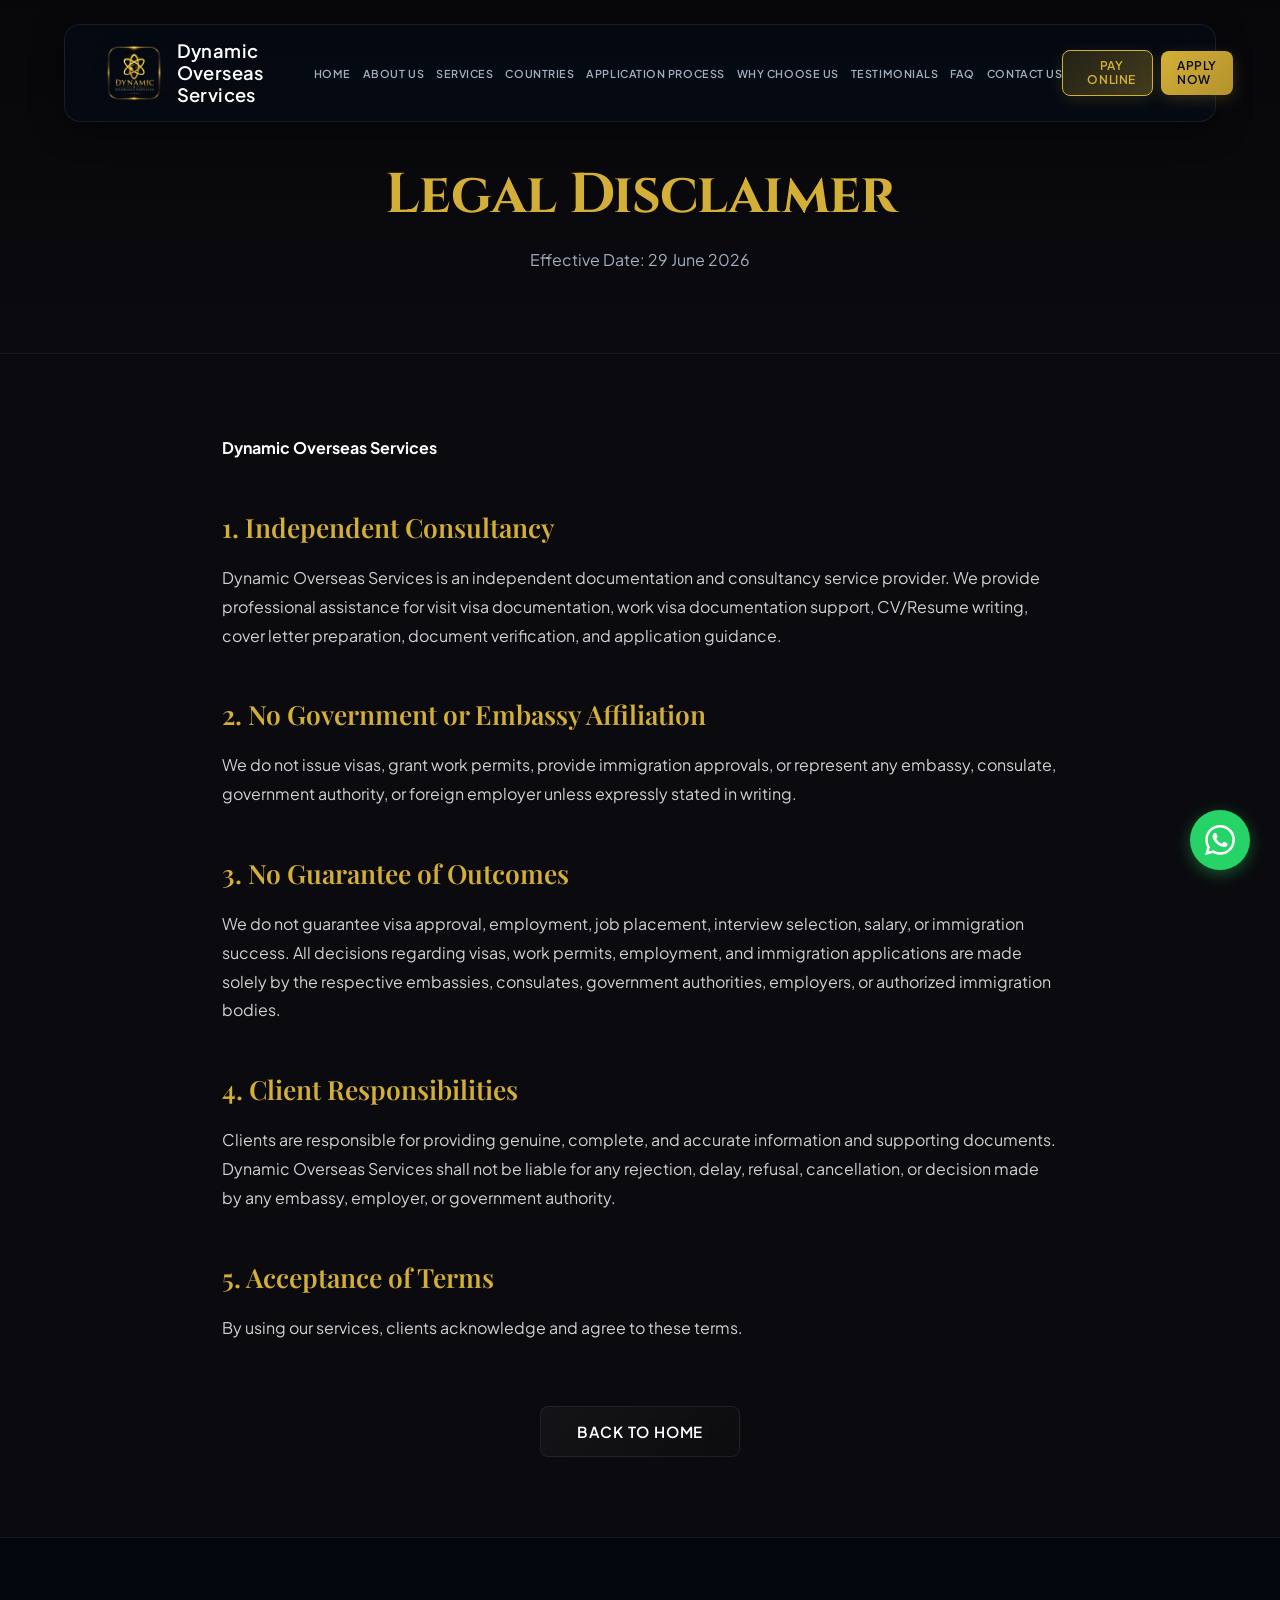
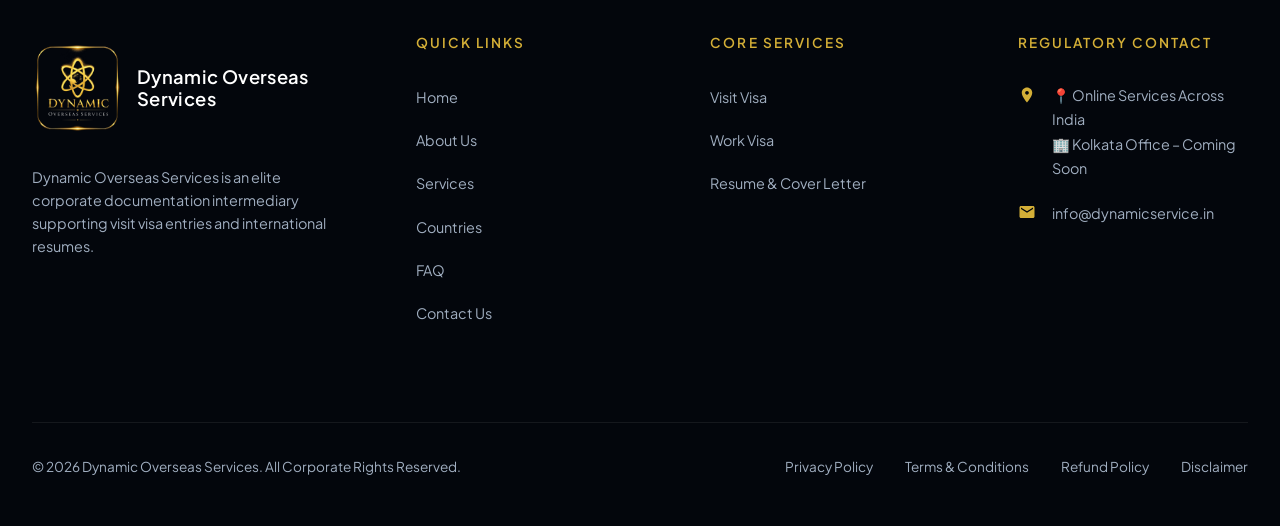
<file: disclaimer.html>
<!DOCTYPE html>
<html lang="en">
<head>
  <meta charset="UTF-8">
  <meta name="viewport" content="width=device-width, initial-scale=1.0">
  <title>Legal Disclaimer | Dynamic Overseas Services</title>
  <meta name="description" content="Legal disclaimer and terms of service for Dynamic Overseas Services.">
  <link rel="icon" type="image/png" href="assets/premium_logo_transparent.png">
  <link rel="stylesheet" href="styles.css?v=4.0">
  <!-- Razorpay Checkout SDK -->
  <script src="https://checkout.razorpay.com/v1/checkout.js"></script>
</head>
<body class="disclaimer-page-body">

  <!-- Header & Navigation Bar -->
  <header id="mainHeader" class="scrolled">
    <div class="container nav-container">
      <a href="index.html" class="logo" id="headerLogo">
        <div class="logo-icon" style="border: none; background: none; box-shadow: none;">
          <img src="assets/premium_logo_transparent.png" alt="Dynamic Overseas Services Logo">
        </div>
        <div class="logo-text">
          <span class="logo-main">Dynamic Overseas Services</span>
        </div>
      </a>
      
      <nav>
        <ul class="nav-menu">
          <li><a href="index.html" class="nav-link">Home</a></li>
          <li><a href="index.html#about-us" class="nav-link">About Us</a></li>
          <li><a href="index.html#services" class="nav-link">Services</a></li>
          <li><a href="index.html#countries" class="nav-link">Countries</a></li>
          <li><a href="index.html#process" class="nav-link">Application Process</a></li>
          <li><a href="index.html#why-choose-us" class="nav-link">Why Choose Us</a></li>
          <li><a href="index.html#testimonials" class="nav-link">Testimonials</a></li>
          <li><a href="index.html#faq" class="nav-link">FAQ</a></li>
          <li><a href="index.html#contact" class="nav-link">Contact Us</a></li>
        </ul>
      </nav>
      
      <div class="nav-actions">
        <button type="button" class="btn btn-gold-pay pay-online-trigger" id="navPayBtn">
          <svg viewBox="0 0 24 24" width="16" height="16" fill="currentColor"><path d="M18 8h-1V6c0-2.76-2.24-5-5-5S7 3.24 7 6v2H6c-1.1 0-2 .9-2 2v10c0 1.1.9 2 2 2h12c1.1 0 2-.9 2-2V10c0-1.1-.9-2-2-2zm-6 9c-1.1 0-2-.9-2-2s.9-2 2-2 2 .9 2 2-.9 2-2 2zm3.1-9H8.9V6c0-1.71 1.39-3.1 3.1-3.1 1.71 0 3.1 1.39 3.1 3.1v2z"/></svg>
          Pay Online
        </button>
        <a href="index.html#contact" class="btn btn-primary apply-now-btn">Apply Now</a>
      </div>
      
      <button class="hamburger" id="hamburgerMenuBtn" aria-label="Toggle Navigation Menu">
        <span class="hamburger-line"></span>
        <span class="hamburger-line"></span>
        <span class="hamburger-line"></span>
      </button>
    </div>
  </header>

  <!-- Mobile Navigation Overlay -->
  <div class="mobile-nav-overlay" id="mobileNavOverlay">
    <ul class="mobile-menu">
      <li><a href="index.html" class="mobile-link">Home</a></li>
      <li><a href="index.html#about-us" class="mobile-link">About Us</a></li>
      <li><a href="index.html#services" class="mobile-link">Services</a></li>
      <li><a href="index.html#countries" class="mobile-link">Countries</a></li>
      <li><a href="index.html#process" class="mobile-link">Application Process</a></li>
      <li><a href="index.html#why-choose-us" class="mobile-link">Why Choose Us</a></li>
      <li><a href="index.html#testimonials" class="mobile-link">Testimonials</a></li>
      <li><a href="index.html#faq" class="mobile-link">FAQ</a></li>
      <li><a href="index.html#contact" class="mobile-link">Contact Us</a></li>
    </ul>
    <div class="mobile-actions">
      <a href="index.html#contact" class="btn btn-primary apply-now-btn">Apply Now</a>
      <a href="index.html#contact" class="btn btn-whatsapp whatsapp-trigger">WhatsApp Us</a>
    </div>
  </div>

  <!-- Legal Hero -->
  <section class="legal-hero" style="background: linear-gradient(180deg, #07070a 0%, #0b0b0f 100%);">
    <div class="container">
      <h1 style="color: var(--gold-primary);">Legal Disclaimer</h1>
      <p>Effective Date: 29 June 2026</p>
    </div>
  </section>

  <!-- Disclaimer Content -->
  <section class="disclaimer-content">
    <p><strong>Dynamic Overseas Services</strong></p>
    
    <h2>1. Independent Consultancy</h2>
    <p>
      Dynamic Overseas Services is an independent documentation and consultancy service provider. We provide professional assistance for visit visa documentation, work visa documentation support, CV/Resume writing, cover letter preparation, document verification, and application guidance.
    </p>

    <h2>2. No Government or Embassy Affiliation</h2>
    <p>
      We do not issue visas, grant work permits, provide immigration approvals, or represent any embassy, consulate, government authority, or foreign employer unless expressly stated in writing.
    </p>

    <h2>3. No Guarantee of Outcomes</h2>
    <p>
      We do not guarantee visa approval, employment, job placement, interview selection, salary, or immigration success. All decisions regarding visas, work permits, employment, and immigration applications are made solely by the respective embassies, consulates, government authorities, employers, or authorized immigration bodies.
    </p>

    <h2>4. Client Responsibilities</h2>
    <p>
      Clients are responsible for providing genuine, complete, and accurate information and supporting documents. Dynamic Overseas Services shall not be liable for any rejection, delay, refusal, cancellation, or decision made by any embassy, employer, or government authority.
    </p>

    <h2>5. Acceptance of Terms</h2>
    <p>
      By using our services, clients acknowledge and agree to these terms.
    </p>

    <!-- Back to Home Button -->
    <div class="disclaimer-back-btn">
      <a href="index.html" class="btn btn-secondary">Back to Home</a>
    </div>
  </section>

  <!-- Footer -->
  <footer>
    <div class="container">
      <div class="footer-four-columns">
        <div class="footer-brand-column">
          <a href="#" class="logo">
            <div class="logo-icon" style="border: none; background: none; box-shadow: none;">
              <img src="assets/premium_logo_transparent.png" alt="Dynamic Overseas Services Logo">
            </div>
            <div class="logo-text">
              <span class="logo-main">Dynamic Overseas Services</span>
            </div>
          </a>
          <p>Dynamic Overseas Services is an elite corporate documentation intermediary supporting visit visa entries and international resumes.</p>
        </div>
        
        <div class="footer-link-column">
          <h3>Quick Links</h3>
          <ul class="footer-links-list">
            <li><a href="index.html">Home</a></li>
            <li><a href="index.html#about-us">About Us</a></li>
            <li><a href="index.html#services">Services</a></li>
            <li><a href="index.html#countries">Countries</a></li>
            <li><a href="index.html#faq">FAQ</a></li>
            <li><a href="index.html#contact">Contact Us</a></li>
          </ul>
        </div>
        
        <div class="footer-link-column">
          <h3>Core Services</h3>
          <ul class="footer-links-list">
            <li><a href="index.html#services">Visit Visa</a></li>
            <li><a href="index.html#services">Work Visa</a></li>
            <li><a href="index.html#services">Resume & Cover Letter</a></li>
          </ul>
        </div>
        
        <div class="footer-link-column">
          <h3>Regulatory Contact</h3>
          <ul class="footer-contact-details">
            <li style="align-items: flex-start;">
              <svg viewBox="0 0 24 24" style="margin-top: 3px;"><path d="M12 2C8.13 2 5 5.13 5 9c0 5.25 7 13 7 13s7-7.75 7-13c0-3.87-3.13-7-7-7zm0 9.5c-1.38 0-2.5-1.12-2.5-2.5s1.12-2.5 2.5-2.5 2.5 1.12 2.5 2.5-1.12 2.5-2.5 2.5z"/></svg>
              <span>📍 Online Services Across India<br>🏢 Kolkata Office – Coming Soon</span>
            </li>
            <li>
              <svg viewBox="0 0 24 24"><path d="M20 4H4c-1.1 0-1.99.9-1.99 2L2 18c0 1.1.9 2 2 2h16c1.1 0 2-.9 2-2V6c0-1.1-.9-2-2-2zm0 4l-8 5-8-5V6l8 5 8-5v2z"/></svg>
              <a href="mailto:info@dynamicservice.in">info@dynamicservice.in</a>
            </li>
          </ul>
        </div>
      </div>
      
      <div class="footer-bottom-copyright-row">
        <span class="copyright-text">© 2026 Dynamic Overseas Services. All Corporate Rights Reserved.</span>
        <div class="bottom-legal-links">
          <a href="privacy.html">Privacy Policy</a>
          <a href="terms.html">Terms & Conditions</a>
          <a href="refund.html">Refund Policy</a>
          <a href="disclaimer.html">Disclaimer</a>
        </div>
      </div>
    </div>
  </footer>

  <button class="whatsapp-float-widget whatsapp-trigger" aria-label="Chat on WhatsApp">
    <svg viewBox="0 0 24 24" xmlns="http://www.w3.org/2000/svg">
      <path d="M17.472 14.382c-.297-.149-1.758-.867-2.03-.967-.273-.099-.471-.148-.67.15-.197.297-.767.966-.94 1.164-.173.199-.347.223-.644.075-.297-.15-1.255-.463-2.39-1.475-.883-.788-1.48-1.761-1.653-2.059-.173-.297-.018-.458.13-.606.134-.133.298-.347.446-.52.149-.174.198-.298.298-.497.099-.198.05-.371-.025-.52-.075-.149-.669-1.612-.916-2.207-.242-.579-.487-.5-.669-.51-.173-.008-.371-.01-.57-.01-.198 0-.52.074-.792.372-.272.297-1.04 1.016-1.04 2.479 0 1.462 1.065 2.875 1.213 3.074.149.198 2.096 3.2 5.077 4.487.709.306 1.262.489 1.694.625.712.227 1.36.195 1.871.118.571-.085 1.758-.719 2.006-1.413.248-.694.248-1.289.173-1.413-.074-.124-.272-.198-.57-.347m-5.421 7.403h-.004a9.87 9.87 0 01-5.031-1.378l-.361-.214-3.741.982.998-3.648-.235-.374a9.86 9.86 0 01-1.51-5.26c.001-5.45 4.436-9.884 9.888-9.884 2.64 0 5.122 1.03 6.988 2.898a9.825 9.825 0 012.893 6.994c-.003 5.45-4.437 9.884-9.885 9.884m8.413-18.297A11.815 11.815 0 0012.05 0C5.495 0 .16 5.335.157 11.892c0 2.096.547 4.142 1.588 5.945L0 24l6.335-1.662c1.746.953 3.71 1.455 5.703 1.457h.004c6.554 0 11.89-5.335 11.893-11.893a11.821 11.821 0 00-3.48-8.413z"/>
    </svg>
  </button>

  <script src="script.js?v=2.7"></script>
</body>
</html>
</file>
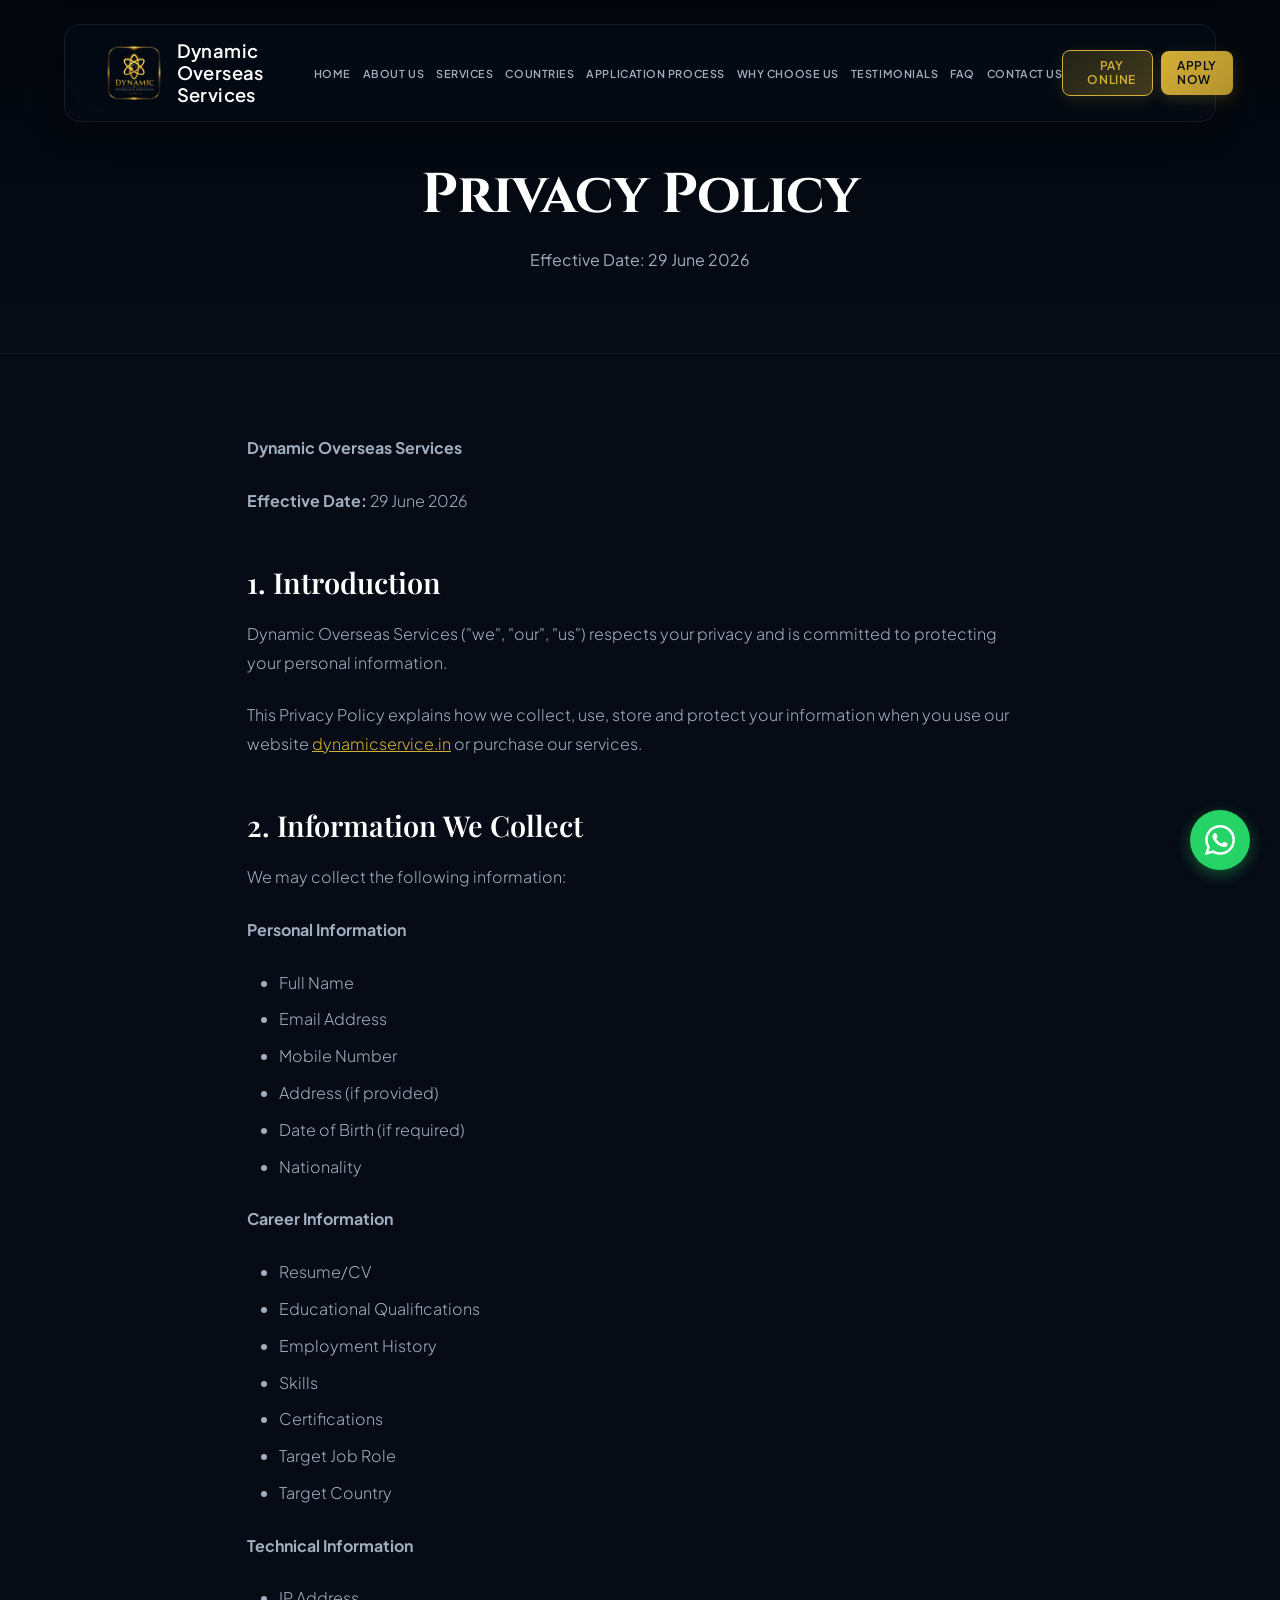
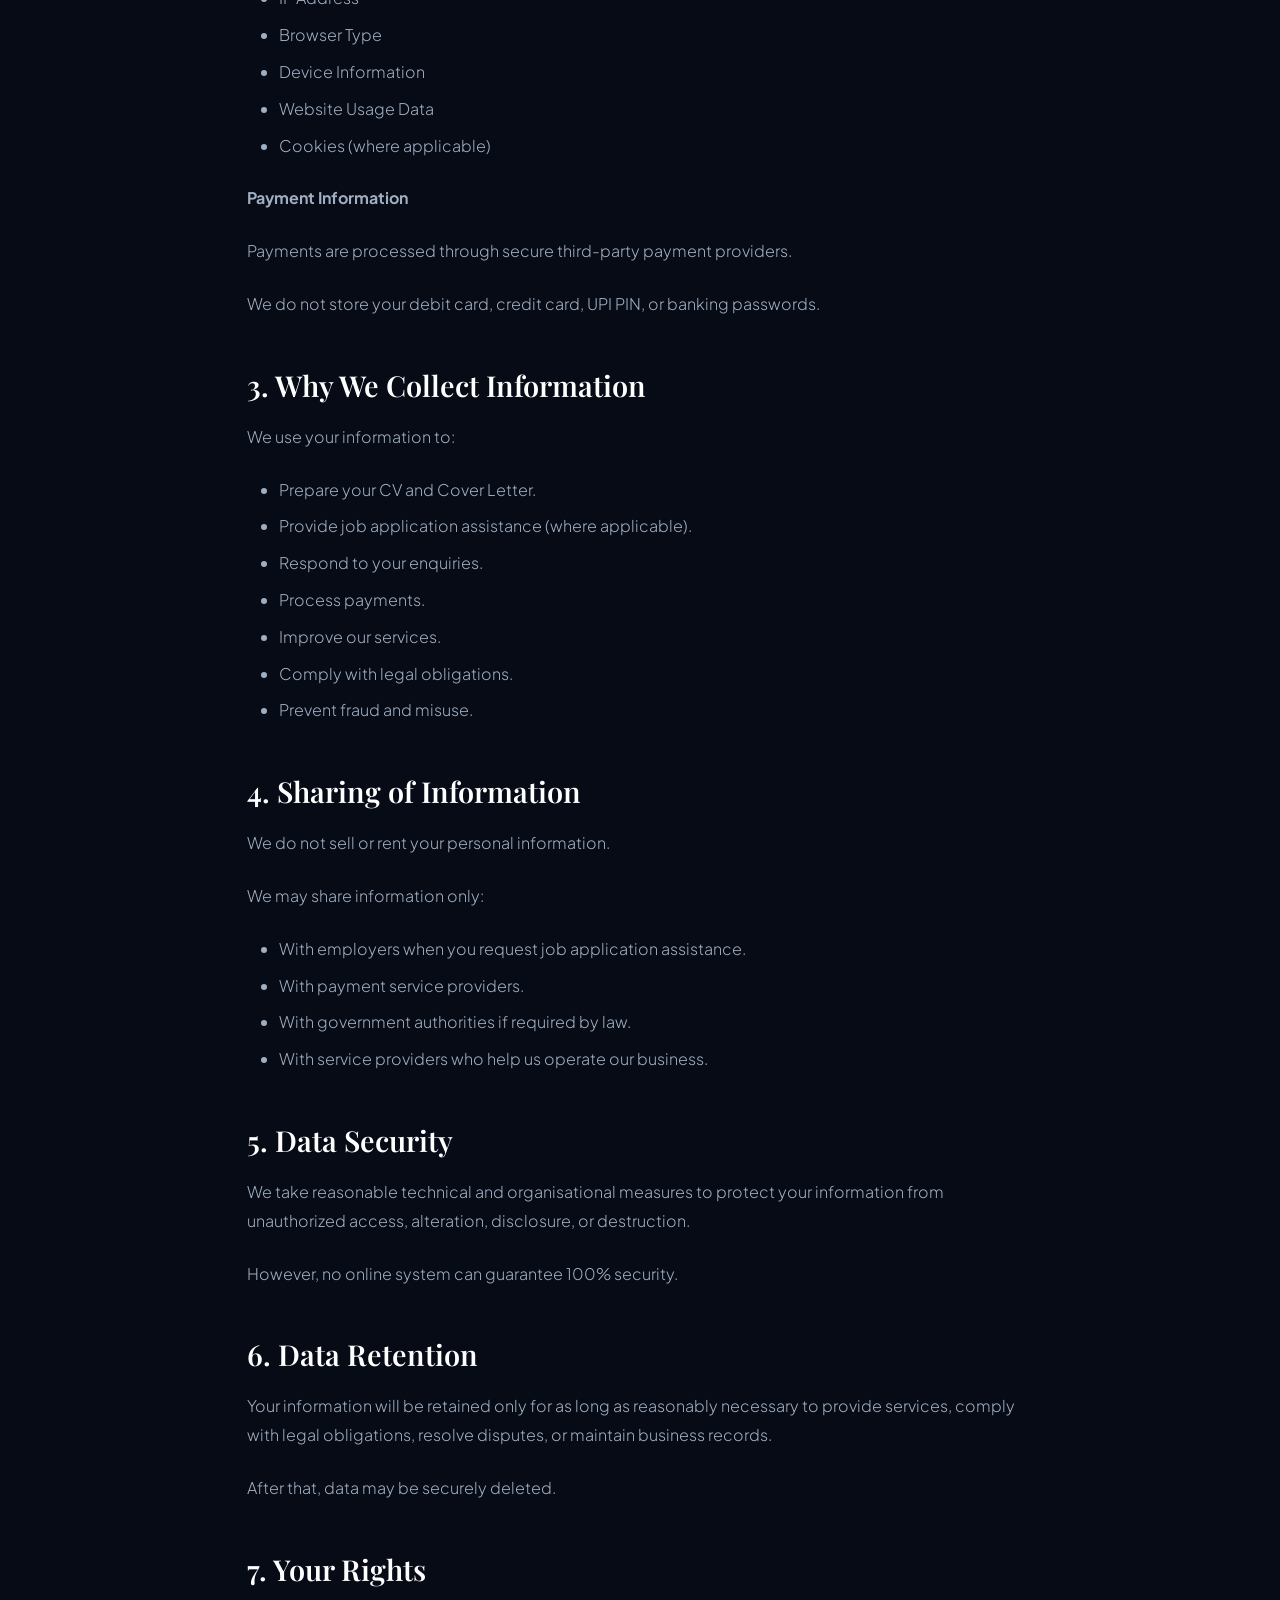
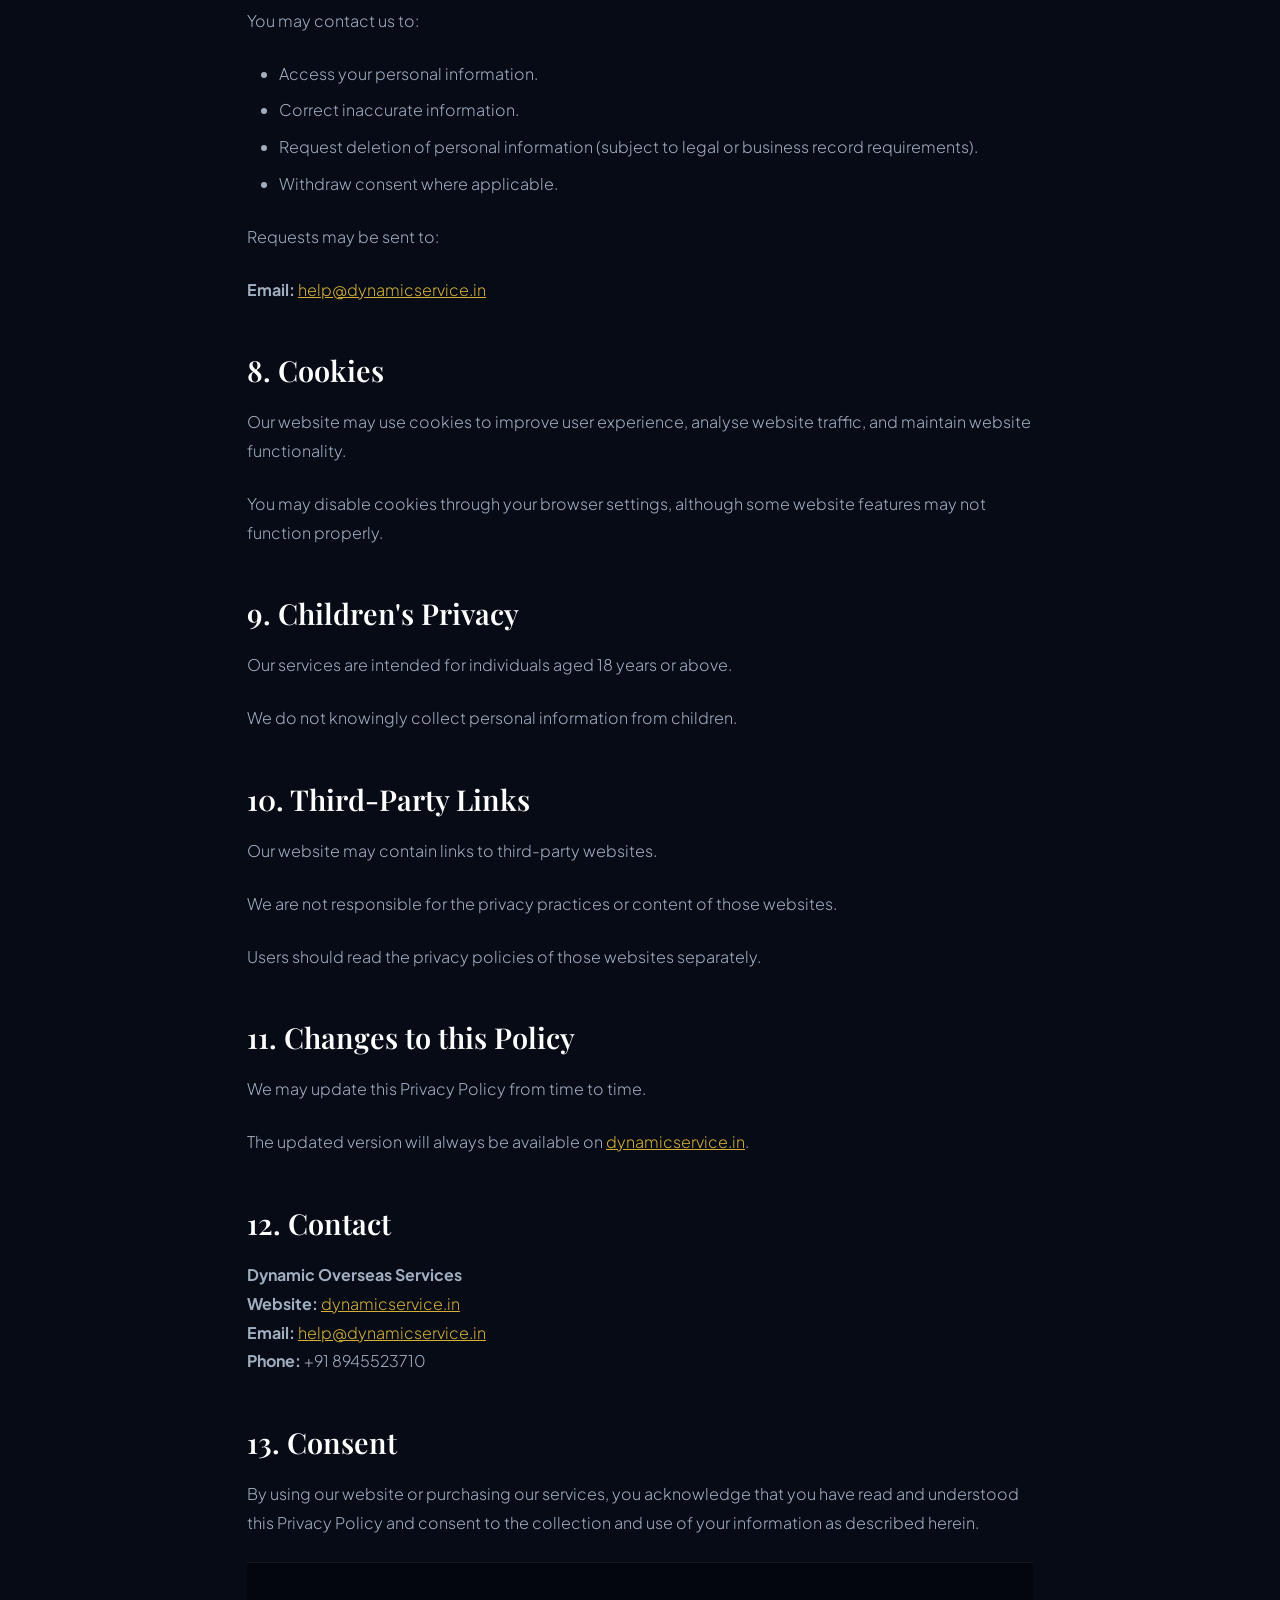
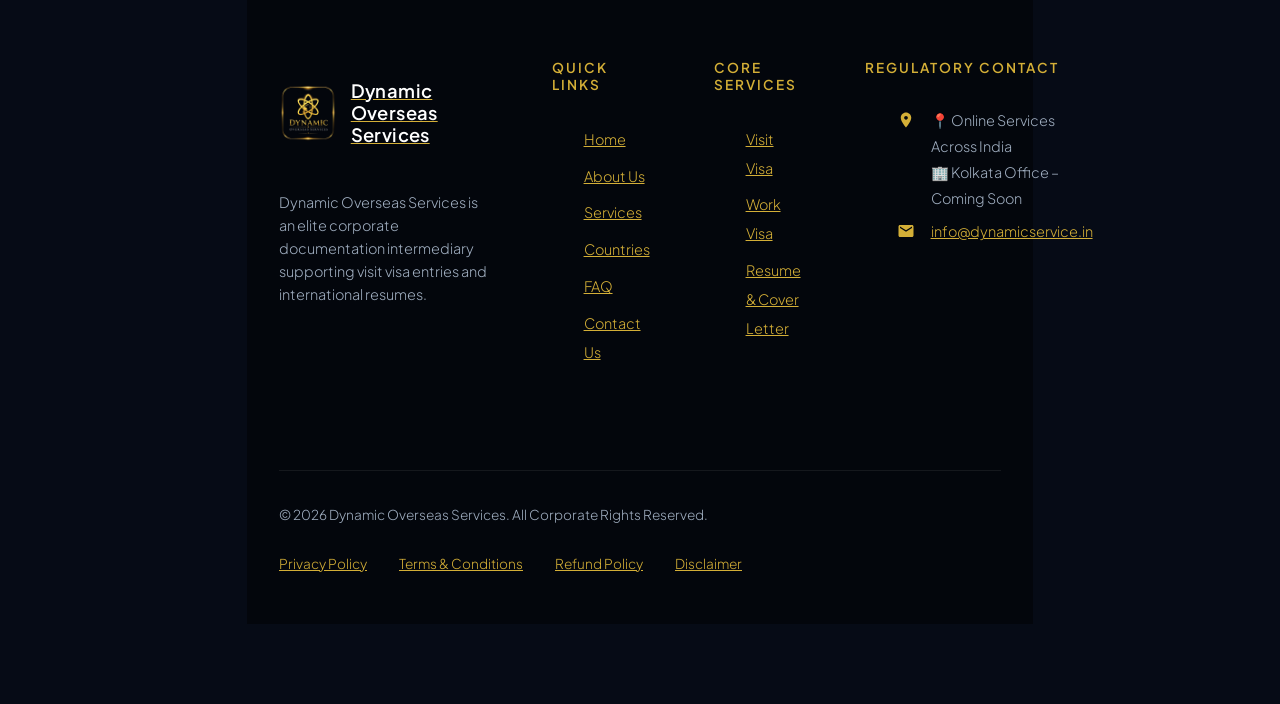
<file: privacy.html>
<!DOCTYPE html>
<html lang="en">
<head>
  <meta charset="UTF-8">
  <meta name="viewport" content="width=device-width, initial-scale=1.0">
  <title>Privacy Policy | Dynamic Overseas Services</title>
  <meta name="description" content="Privacy Policy and data protection terms for Dynamic Overseas Services.">
  <link rel="icon" type="image/png" href="assets/premium_logo_transparent.png">
  <link rel="stylesheet" href="styles.css?v=4.0">
  <!-- Razorpay Checkout SDK -->
  <script src="https://checkout.razorpay.com/v1/checkout.js"></script>
</head>
<body>

  <!-- Header & Navigation Bar -->
  <header id="mainHeader" class="scrolled">
    <div class="container nav-container">
      <a href="index.html" class="logo" id="headerLogo">
        <div class="logo-icon" style="border: none; background: none; box-shadow: none;">
          <img src="assets/premium_logo_transparent.png" alt="Dynamic Overseas Services Logo">
        </div>
        <div class="logo-text">
          <span class="logo-main">Dynamic Overseas Services</span>
        </div>
      </a>
      
      <nav>
        <ul class="nav-menu">
          <li><a href="index.html" class="nav-link">Home</a></li>
          <li><a href="index.html#about-us" class="nav-link">About Us</a></li>
          <li><a href="index.html#services" class="nav-link">Services</a></li>
          <li><a href="index.html#countries" class="nav-link">Countries</a></li>
          <li><a href="index.html#process" class="nav-link">Application Process</a></li>
          <li><a href="index.html#why-choose-us" class="nav-link">Why Choose Us</a></li>
          <li><a href="index.html#testimonials" class="nav-link">Testimonials</a></li>
          <li><a href="index.html#faq" class="nav-link">FAQ</a></li>
          <li><a href="index.html#contact" class="nav-link">Contact Us</a></li>
        </ul>
      </nav>
      
      <div class="nav-actions">
        <button type="button" class="btn btn-gold-pay pay-online-trigger" id="navPayBtn">
          <svg viewBox="0 0 24 24" width="16" height="16" fill="currentColor"><path d="M18 8h-1V6c0-2.76-2.24-5-5-5S7 3.24 7 6v2H6c-1.1 0-2 .9-2 2v10c0 1.1.9 2 2 2h12c1.1 0 2-.9 2-2V10c0-1.1-.9-2-2-2zm-6 9c-1.1 0-2-.9-2-2s.9-2 2-2 2 .9 2 2-.9 2-2 2zm3.1-9H8.9V6c0-1.71 1.39-3.1 3.1-3.1 1.71 0 3.1 1.39 3.1 3.1v2z"/></svg>
          Pay Online
        </button>
        <a href="index.html#contact" class="btn btn-primary apply-now-btn">Apply Now</a>
      </div>
      
      <button class="hamburger" id="hamburgerMenuBtn" aria-label="Toggle Navigation Menu">
        <span class="hamburger-line"></span>
        <span class="hamburger-line"></span>
        <span class="hamburger-line"></span>
      </button>
    </div>
  </header>

  <!-- Mobile Navigation Overlay -->
  <div class="mobile-nav-overlay" id="mobileNavOverlay">
    <ul class="mobile-menu">
      <li><a href="index.html" class="mobile-link">Home</a></li>
      <li><a href="index.html#about-us" class="mobile-link">About Us</a></li>
      <li><a href="index.html#services" class="mobile-link">Services</a></li>
      <li><a href="index.html#countries" class="mobile-link">Countries</a></li>
      <li><a href="index.html#process" class="mobile-link">Application Process</a></li>
      <li><a href="index.html#why-choose-us" class="mobile-link">Why Choose Us</a></li>
      <li><a href="index.html#testimonials" class="mobile-link">Testimonials</a></li>
      <li><a href="index.html#faq" class="mobile-link">FAQ</a></li>
      <li><a href="index.html#contact" class="mobile-link">Contact Us</a></li>
    </ul>
    <div class="mobile-actions">
      <a href="index.html#contact" class="btn btn-primary apply-now-btn">Apply Now</a>
      <a href="index.html#contact" class="btn btn-whatsapp whatsapp-trigger">WhatsApp Us</a>
    </div>
  </div>

  <!-- Legal Hero -->
  <section class="legal-hero">
    <div class="container">
      <h1>Privacy Policy</h1>
      <p>Effective Date: 29 June 2026</p>
    </div>
  </section>

  <!-- Legal Content -->
  <section class="legal-content container">
    <p><strong>Dynamic Overseas Services</strong></p>
    <p><strong>Effective Date:</strong> 29 June 2026</p>

    <h2>1. Introduction</h2>
    <p>Dynamic Overseas Services ("we", "our", "us") respects your privacy and is committed to protecting your personal information.</p>
    <p>This Privacy Policy explains how we collect, use, store and protect your information when you use our website <a href="https://dynamicservice.in" target="_blank">dynamicservice.in</a> or purchase our services.</p>

    <h2>2. Information We Collect</h2>
    <p>We may collect the following information:</p>
    
    <p><strong>Personal Information</strong></p>
    <ul>
      <li>Full Name</li>
      <li>Email Address</li>
      <li>Mobile Number</li>
      <li>Address (if provided)</li>
      <li>Date of Birth (if required)</li>
      <li>Nationality</li>
    </ul>

    <p><strong>Career Information</strong></p>
    <ul>
      <li>Resume/CV</li>
      <li>Educational Qualifications</li>
      <li>Employment History</li>
      <li>Skills</li>
      <li>Certifications</li>
      <li>Target Job Role</li>
      <li>Target Country</li>
    </ul>

    <p><strong>Technical Information</strong></p>
    <ul>
      <li>IP Address</li>
      <li>Browser Type</li>
      <li>Device Information</li>
      <li>Website Usage Data</li>
      <li>Cookies (where applicable)</li>
    </ul>

    <p><strong>Payment Information</strong></p>
    <p>Payments are processed through secure third-party payment providers.</p>
    <p>We do not store your debit card, credit card, UPI PIN, or banking passwords.</p>

    <h2>3. Why We Collect Information</h2>
    <p>We use your information to:</p>
    <ul>
      <li>Prepare your CV and Cover Letter.</li>
      <li>Provide job application assistance (where applicable).</li>
      <li>Respond to your enquiries.</li>
      <li>Process payments.</li>
      <li>Improve our services.</li>
      <li>Comply with legal obligations.</li>
      <li>Prevent fraud and misuse.</li>
    </ul>

    <h2>4. Sharing of Information</h2>
    <p>We do not sell or rent your personal information.</p>
    <p>We may share information only:</p>
    <ul>
      <li>With employers when you request job application assistance.</li>
      <li>With payment service providers.</li>
      <li>With government authorities if required by law.</li>
      <li>With service providers who help us operate our business.</li>
    </ul>

    <h2>5. Data Security</h2>
    <p>We take reasonable technical and organisational measures to protect your information from unauthorized access, alteration, disclosure, or destruction.</p>
    <p>However, no online system can guarantee 100% security.</p>

    <h2>6. Data Retention</h2>
    <p>Your information will be retained only for as long as reasonably necessary to provide services, comply with legal obligations, resolve disputes, or maintain business records.</p>
    <p>After that, data may be securely deleted.</p>

    <h2>7. Your Rights</h2>
    <p>You may contact us to:</p>
    <ul>
      <li>Access your personal information.</li>
      <li>Correct inaccurate information.</li>
      <li>Request deletion of personal information (subject to legal or business record requirements).</li>
      <li>Withdraw consent where applicable.</li>
    </ul>
    <p>Requests may be sent to:</p>
    <p><strong>Email:</strong> <a href="mailto:help@dynamicservice.in">help@dynamicservice.in</a></p>

    <h2>8. Cookies</h2>
    <p>Our website may use cookies to improve user experience, analyse website traffic, and maintain website functionality.</p>
    <p>You may disable cookies through your browser settings, although some website features may not function properly.</p>

    <h2>9. Children's Privacy</h2>
    <p>Our services are intended for individuals aged 18 years or above.</p>
    <p>We do not knowingly collect personal information from children.</p>

    <h2>10. Third-Party Links</h2>
    <p>Our website may contain links to third-party websites.</p>
    <p>We are not responsible for the privacy practices or content of those websites.</p>
    <p>Users should read the privacy policies of those websites separately.</p>

    <h2>11. Changes to this Policy</h2>
    <p>We may update this Privacy Policy from time to time.</p>
    <p>The updated version will always be available on <a href="https://dynamicservice.in" target="_blank">dynamicservice.in</a>.</p>

    <h2>12. Contact</h2>
    <p>
      <strong>Dynamic Overseas Services</strong><br>
      <strong>Website:</strong> <a href="https://dynamicservice.in" target="_blank">dynamicservice.in</a><br>
      <strong>Email:</strong> <a href="mailto:help@dynamicservice.in">help@dynamicservice.in</a><br>
      <strong>Phone:</strong> +91 8945523710
    </p>

    <h2>13. Consent</h2>
    <p>By using our website or purchasing our services, you acknowledge that you have read and understood this Privacy Policy and consent to the collection and use of your information as described herein.</p>

  <!-- Footer -->
  <footer>
    <div class="container">
      <div class="footer-four-columns">
        <div class="footer-brand-column">
          <a href="#" class="logo">
            <div class="logo-icon" style="border: none; background: none; box-shadow: none;">
              <img src="assets/premium_logo_transparent.png" alt="Dynamic Overseas Services Logo">
            </div>
            <div class="logo-text">
              <span class="logo-main">Dynamic Overseas Services</span>
            </div>
          </a>
          <p>Dynamic Overseas Services is an elite corporate documentation intermediary supporting visit visa entries and international resumes.</p>
        </div>
        
        <div class="footer-link-column">
          <h3>Quick Links</h3>
          <ul class="footer-links-list">
            <li><a href="index.html">Home</a></li>
            <li><a href="index.html#about-us">About Us</a></li>
            <li><a href="index.html#services">Services</a></li>
            <li><a href="index.html#countries">Countries</a></li>
            <li><a href="index.html#faq">FAQ</a></li>
            <li><a href="index.html#contact">Contact Us</a></li>
          </ul>
        </div>
        
        <div class="footer-link-column">
          <h3>Core Services</h3>
          <ul class="footer-links-list">
            <li><a href="index.html#services">Visit Visa</a></li>
            <li><a href="index.html#services">Work Visa</a></li>
            <li><a href="index.html#services">Resume & Cover Letter</a></li>
          </ul>
        </div>
        
        <div class="footer-link-column">
          <h3>Regulatory Contact</h3>
          <ul class="footer-contact-details">
            <li style="align-items: flex-start;">
              <svg viewBox="0 0 24 24" style="margin-top: 3px;"><path d="M12 2C8.13 2 5 5.13 5 9c0 5.25 7 13 7 13s7-7.75 7-13c0-3.87-3.13-7-7-7zm0 9.5c-1.38 0-2.5-1.12-2.5-2.5s1.12-2.5 2.5-2.5 2.5 1.12 2.5 2.5-1.12 2.5-2.5 2.5z"/></svg>
              <span>📍 Online Services Across India<br>🏢 Kolkata Office – Coming Soon</span>
            </li>
            <li>
              <svg viewBox="0 0 24 24"><path d="M20 4H4c-1.1 0-1.99.9-1.99 2L2 18c0 1.1.9 2 2 2h16c1.1 0 2-.9 2-2V6c0-1.1-.9-2-2-2zm0 4l-8 5-8-5V6l8 5 8-5v2z"/></svg>
              <a href="mailto:info@dynamicservice.in">info@dynamicservice.in</a>
            </li>
          </ul>
        </div>
      </div>
      
      <div class="footer-bottom-copyright-row">
        <span class="copyright-text">© 2026 Dynamic Overseas Services. All Corporate Rights Reserved.</span>
        <div class="bottom-legal-links">
          <a href="privacy.html">Privacy Policy</a>
          <a href="terms.html">Terms & Conditions</a>
          <a href="refund.html">Refund Policy</a>
          <a href="disclaimer.html">Disclaimer</a>
        </div>
      </div>
    </div>
  </footer>

  <button class="whatsapp-float-widget whatsapp-trigger" aria-label="Chat on WhatsApp">
    <svg viewBox="0 0 24 24" xmlns="http://www.w3.org/2000/svg">
      <path d="M17.472 14.382c-.297-.149-1.758-.867-2.03-.967-.273-.099-.471-.148-.67.15-.197.297-.767.966-.94 1.164-.173.199-.347.223-.644.075-.297-.15-1.255-.463-2.39-1.475-.883-.788-1.48-1.761-1.653-2.059-.173-.297-.018-.458.13-.606.134-.133.298-.347.446-.52.149-.174.198-.298.298-.497.099-.198.05-.371-.025-.52-.075-.149-.669-1.612-.916-2.207-.242-.579-.487-.5-.669-.51-.173-.008-.371-.01-.57-.01-.198 0-.52.074-.792.372-.272.297-1.04 1.016-1.04 2.479 0 1.462 1.065 2.875 1.213 3.074.149.198 2.096 3.2 5.077 4.487.709.306 1.262.489 1.694.625.712.227 1.36.195 1.871.118.571-.085 1.758-.719 2.006-1.413.248-.694.248-1.289.173-1.413-.074-.124-.272-.198-.57-.347m-5.421 7.403h-.004a9.87 9.87 0 01-5.031-1.378l-.361-.214-3.741.982.998-3.648-.235-.374a9.86 9.86 0 01-1.51-5.26c.001-5.45 4.436-9.884 9.888-9.884 2.64 0 5.122 1.03 6.988 2.898a9.825 9.825 0 012.893 6.994c-.003 5.45-4.437 9.884-9.885 9.884m8.413-18.297A11.815 11.815 0 0012.05 0C5.495 0 .16 5.335.157 11.892c0 2.096.547 4.142 1.588 5.945L0 24l6.335-1.662c1.746.953 3.71 1.455 5.703 1.457h.004c6.554 0 11.89-5.335 11.893-11.893a11.821 11.821 0 00-3.48-8.413z"/>
    </svg>
  </button>

  <script src="script.js?v=2.7"></script>
</body>
</html>
</file>
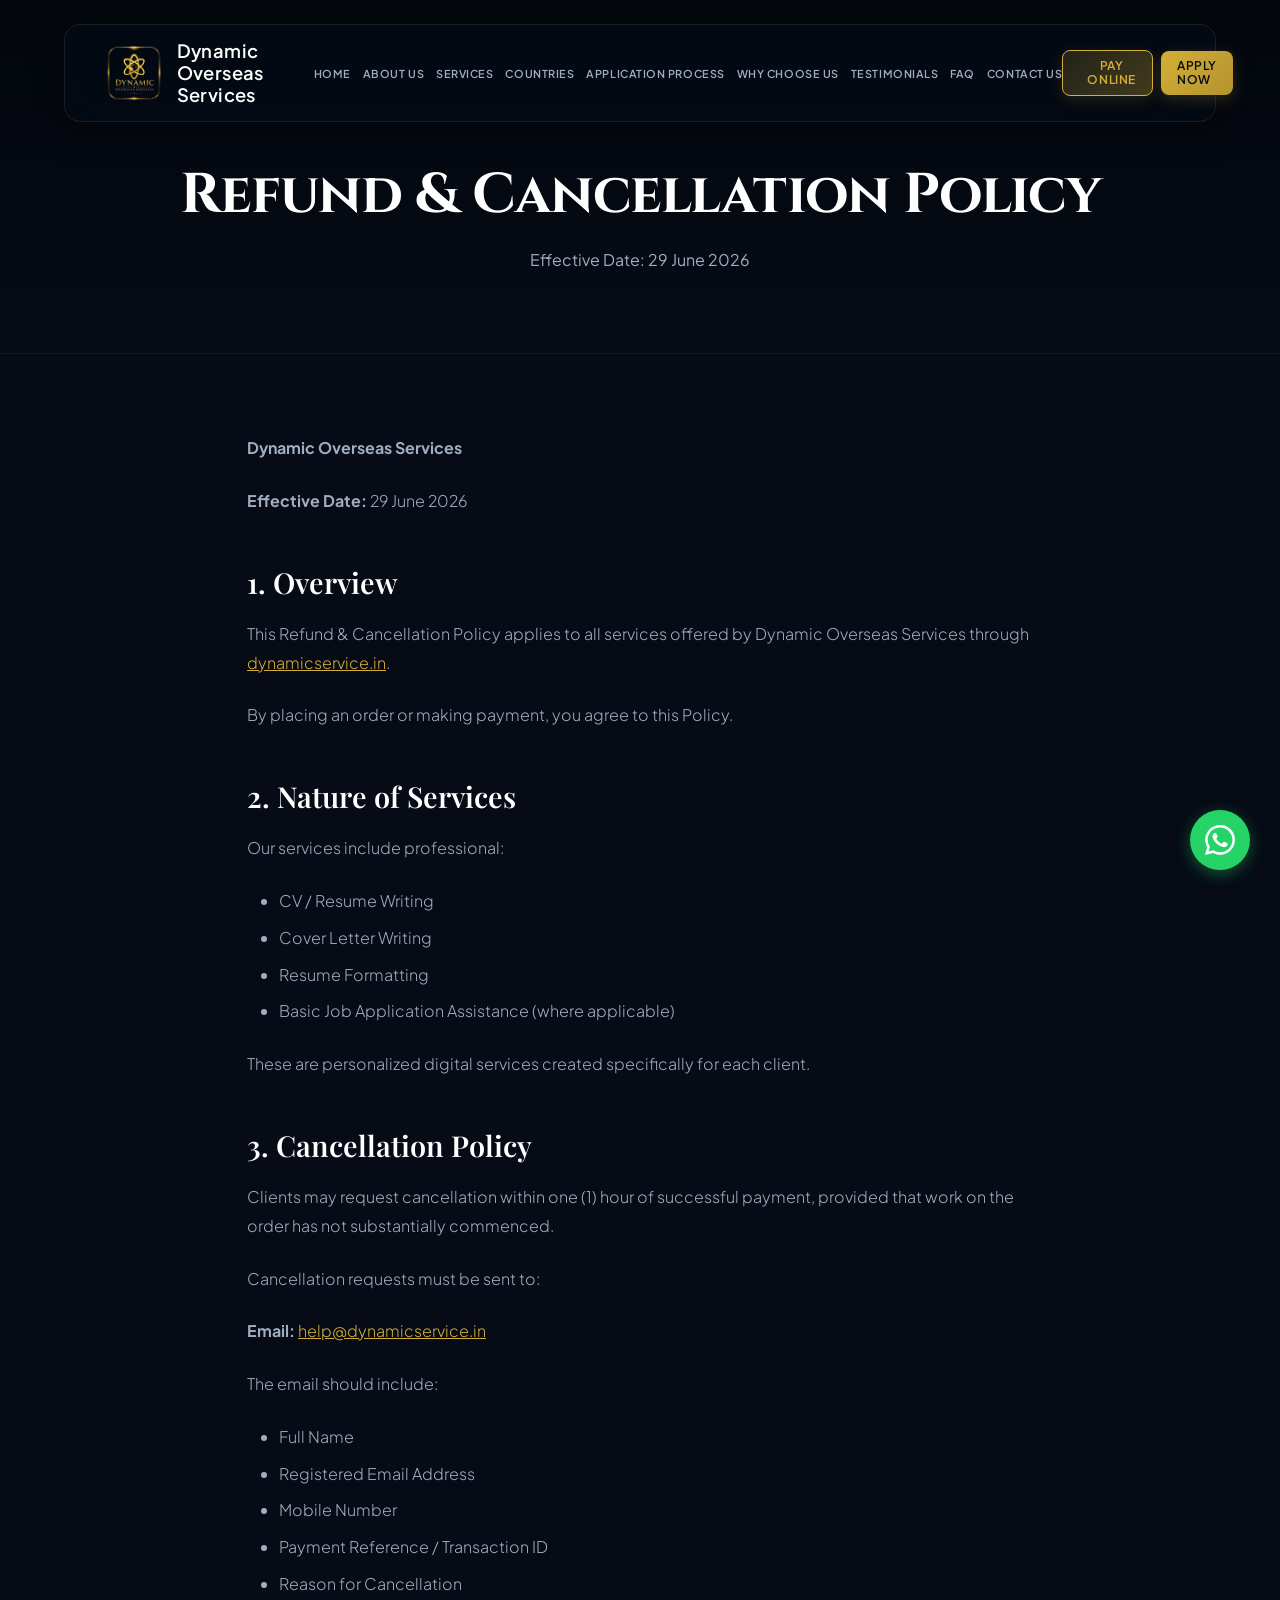
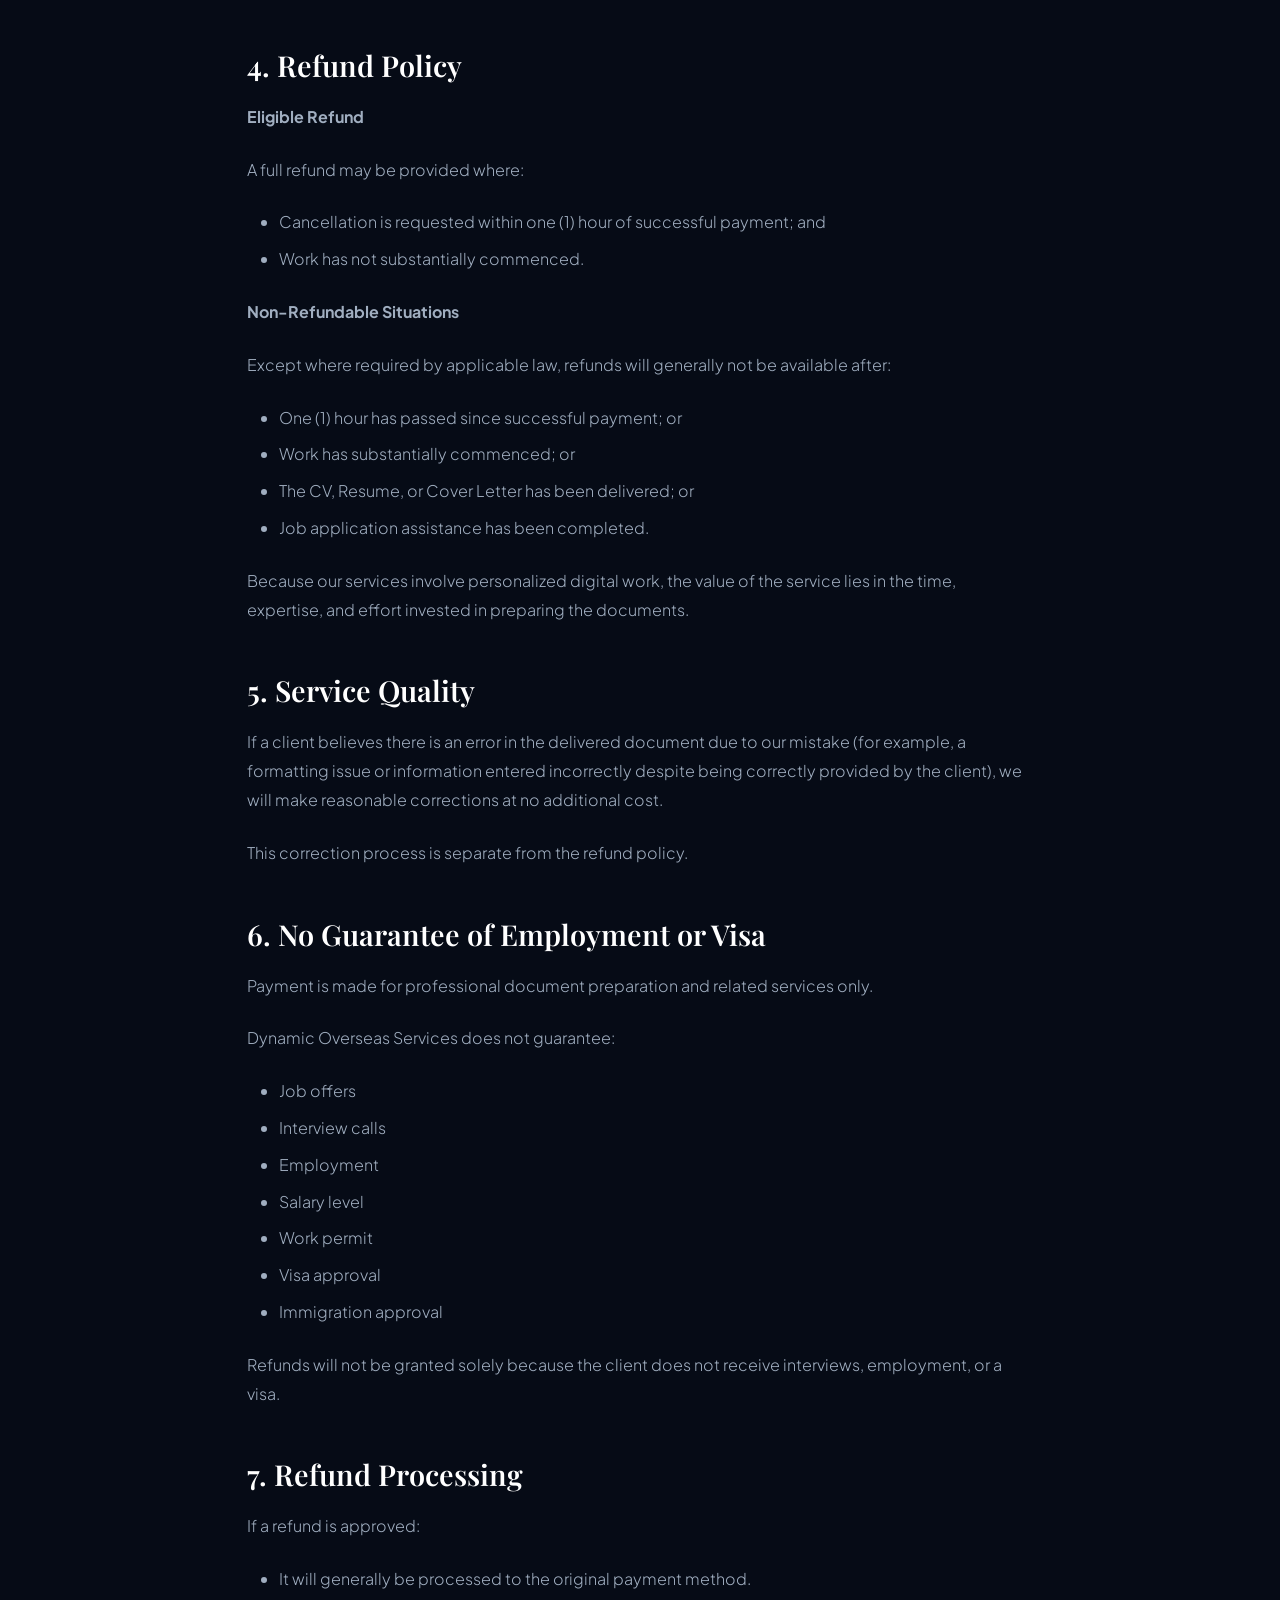
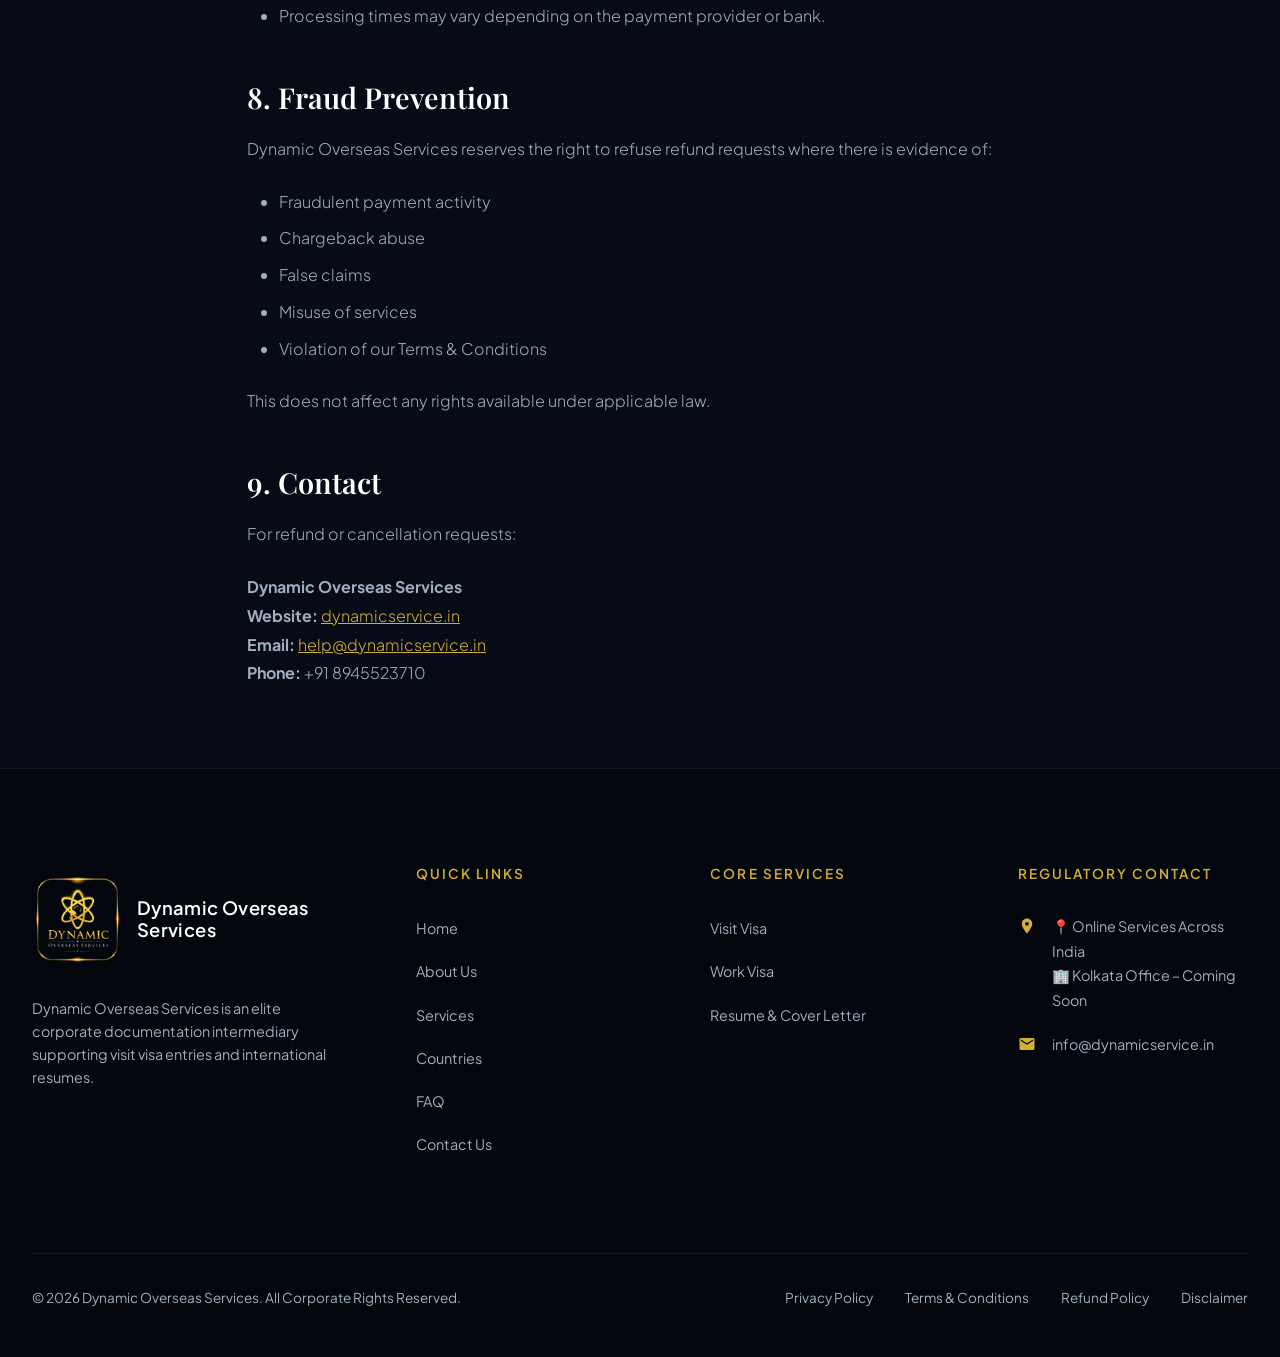
<file: refund.html>
<!DOCTYPE html>
<html lang="en">
<head>
  <meta charset="UTF-8">
  <meta name="viewport" content="width=device-width, initial-scale=1.0">
  <title>Refund & Cancellation Policy | Dynamic Overseas Services</title>
  <meta name="description" content="Refund and cancellation policy details for Dynamic Overseas Services.">
  <link rel="icon" type="image/png" href="assets/premium_logo_transparent.png">
  <link rel="stylesheet" href="styles.css?v=4.0">
  <!-- Razorpay Checkout SDK -->
  <script src="https://checkout.razorpay.com/v1/checkout.js"></script>
</head>
<body>

  <!-- Header & Navigation Bar -->
  <header id="mainHeader" class="scrolled">
    <div class="container nav-container">
      <a href="index.html" class="logo" id="headerLogo">
        <div class="logo-icon" style="border: none; background: none; box-shadow: none;">
          <img src="assets/premium_logo_transparent.png" alt="Dynamic Overseas Services Logo">
        </div>
        <div class="logo-text">
          <span class="logo-main">Dynamic Overseas Services</span>
        </div>
      </a>
      
      <nav>
        <ul class="nav-menu">
          <li><a href="index.html" class="nav-link">Home</a></li>
          <li><a href="index.html#about-us" class="nav-link">About Us</a></li>
          <li><a href="index.html#services" class="nav-link">Services</a></li>
          <li><a href="index.html#countries" class="nav-link">Countries</a></li>
          <li><a href="index.html#process" class="nav-link">Application Process</a></li>
          <li><a href="index.html#why-choose-us" class="nav-link">Why Choose Us</a></li>
          <li><a href="index.html#testimonials" class="nav-link">Testimonials</a></li>
          <li><a href="index.html#faq" class="nav-link">FAQ</a></li>
          <li><a href="index.html#contact" class="nav-link">Contact Us</a></li>
        </ul>
      </nav>
      
      <div class="nav-actions">
        <button type="button" class="btn btn-gold-pay pay-online-trigger" id="navPayBtn">
          <svg viewBox="0 0 24 24" width="16" height="16" fill="currentColor"><path d="M18 8h-1V6c0-2.76-2.24-5-5-5S7 3.24 7 6v2H6c-1.1 0-2 .9-2 2v10c0 1.1.9 2 2 2h12c1.1 0 2-.9 2-2V10c0-1.1-.9-2-2-2zm-6 9c-1.1 0-2-.9-2-2s.9-2 2-2 2 .9 2 2-.9 2-2 2zm3.1-9H8.9V6c0-1.71 1.39-3.1 3.1-3.1 1.71 0 3.1 1.39 3.1 3.1v2z"/></svg>
          Pay Online
        </button>
        <a href="index.html#contact" class="btn btn-primary apply-now-btn">Apply Now</a>
      </div>
      
      <button class="hamburger" id="hamburgerMenuBtn" aria-label="Toggle Navigation Menu">
        <span class="hamburger-line"></span>
        <span class="hamburger-line"></span>
        <span class="hamburger-line"></span>
      </button>
    </div>
  </header>

  <!-- Mobile Navigation Overlay -->
  <div class="mobile-nav-overlay" id="mobileNavOverlay">
    <ul class="mobile-menu">
      <li><a href="index.html" class="mobile-link">Home</a></li>
      <li><a href="index.html#about-us" class="mobile-link">About Us</a></li>
      <li><a href="index.html#services" class="mobile-link">Services</a></li>
      <li><a href="index.html#countries" class="mobile-link">Countries</a></li>
      <li><a href="index.html#process" class="mobile-link">Application Process</a></li>
      <li><a href="index.html#why-choose-us" class="mobile-link">Why Choose Us</a></li>
      <li><a href="index.html#testimonials" class="mobile-link">Testimonials</a></li>
      <li><a href="index.html#faq" class="mobile-link">FAQ</a></li>
      <li><a href="index.html#contact" class="mobile-link">Contact Us</a></li>
    </ul>
    <div class="mobile-actions">
      <a href="index.html#contact" class="btn btn-primary apply-now-btn">Apply Now</a>
      <a href="index.html#contact" class="btn btn-whatsapp whatsapp-trigger">WhatsApp Us</a>
    </div>
  </div>

  <!-- Legal Hero -->
  <section class="legal-hero">
    <div class="container">
      <h1>Refund & Cancellation Policy</h1>
      <p>Effective Date: 29 June 2026</p>
    </div>
  </section>

  <!-- Legal Content -->
  <section class="legal-content container">
    <p><strong>Dynamic Overseas Services</strong></p>
    <p><strong>Effective Date:</strong> 29 June 2026</p>

    <h2>1. Overview</h2>
    <p>This Refund & Cancellation Policy applies to all services offered by Dynamic Overseas Services through <a href="https://dynamicservice.in" target="_blank">dynamicservice.in</a>.</p>
    <p>By placing an order or making payment, you agree to this Policy.</p>

    <h2>2. Nature of Services</h2>
    <p>Our services include professional:</p>
    <ul>
      <li>CV / Resume Writing</li>
      <li>Cover Letter Writing</li>
      <li>Resume Formatting</li>
      <li>Basic Job Application Assistance (where applicable)</li>
    </ul>
    <p>These are personalized digital services created specifically for each client.</p>

    <h2>3. Cancellation Policy</h2>
    <p>Clients may request cancellation within one (1) hour of successful payment, provided that work on the order has not substantially commenced.</p>
    <p>Cancellation requests must be sent to:</p>
    <p><strong>Email:</strong> <a href="mailto:help@dynamicservice.in">help@dynamicservice.in</a></p>
    <p>The email should include:</p>
    <ul>
      <li>Full Name</li>
      <li>Registered Email Address</li>
      <li>Mobile Number</li>
      <li>Payment Reference / Transaction ID</li>
      <li>Reason for Cancellation</li>
    </ul>

    <h2>4. Refund Policy</h2>
    <p><strong>Eligible Refund</strong></p>
    <p>A full refund may be provided where:</p>
    <ul>
      <li>Cancellation is requested within one (1) hour of successful payment; and</li>
      <li>Work has not substantially commenced.</li>
    </ul>
    <p><strong>Non-Refundable Situations</strong></p>
    <p>Except where required by applicable law, refunds will generally not be available after:</p>
    <ul>
      <li>One (1) hour has passed since successful payment; or</li>
      <li>Work has substantially commenced; or</li>
      <li>The CV, Resume, or Cover Letter has been delivered; or</li>
      <li>Job application assistance has been completed.</li>
    </ul>
    <p>Because our services involve personalized digital work, the value of the service lies in the time, expertise, and effort invested in preparing the documents.</p>

    <h2>5. Service Quality</h2>
    <p>If a client believes there is an error in the delivered document due to our mistake (for example, a formatting issue or information entered incorrectly despite being correctly provided by the client), we will make reasonable corrections at no additional cost.</p>
    <p>This correction process is separate from the refund policy.</p>

    <h2>6. No Guarantee of Employment or Visa</h2>
    <p>Payment is made for professional document preparation and related services only.</p>
    <p>Dynamic Overseas Services does not guarantee:</p>
    <ul>
      <li>Job offers</li>
      <li>Interview calls</li>
      <li>Employment</li>
      <li>Salary level</li>
      <li>Work permit</li>
      <li>Visa approval</li>
      <li>Immigration approval</li>
    </ul>
    <p>Refunds will not be granted solely because the client does not receive interviews, employment, or a visa.</p>

    <h2>7. Refund Processing</h2>
    <p>If a refund is approved:</p>
    <ul>
      <li>It will generally be processed to the original payment method.</li>
      <li>Processing times may vary depending on the payment provider or bank.</li>
    </ul>

    <h2>8. Fraud Prevention</h2>
    <p>Dynamic Overseas Services reserves the right to refuse refund requests where there is evidence of:</p>
    <ul>
      <li>Fraudulent payment activity</li>
      <li>Chargeback abuse</li>
      <li>False claims</li>
      <li>Misuse of services</li>
      <li>Violation of our Terms & Conditions</li>
    </ul>
    <p>This does not affect any rights available under applicable law.</p>

    <h2>9. Contact</h2>
    <p>For refund or cancellation requests:</p>
    <p>
      <strong>Dynamic Overseas Services</strong><br>
      <strong>Website:</strong> <a href="https://dynamicservice.in" target="_blank">dynamicservice.in</a><br>
      <strong>Email:</strong> <a href="mailto:help@dynamicservice.in">help@dynamicservice.in</a><br>
      <strong>Phone:</strong> +91 8945523710
    </p>
  </section>

  <!-- Footer -->
  <footer>
    <div class="container">
      <div class="footer-four-columns">
        <div class="footer-brand-column">
          <a href="#" class="logo">
            <div class="logo-icon" style="border: none; background: none; box-shadow: none;">
              <img src="assets/premium_logo_transparent.png" alt="Dynamic Overseas Services Logo">
            </div>
            <div class="logo-text">
              <span class="logo-main">Dynamic Overseas Services</span>
            </div>
          </a>
          <p>Dynamic Overseas Services is an elite corporate documentation intermediary supporting visit visa entries and international resumes.</p>
        </div>
        
        <div class="footer-link-column">
          <h3>Quick Links</h3>
          <ul class="footer-links-list">
            <li><a href="index.html">Home</a></li>
            <li><a href="index.html#about-us">About Us</a></li>
            <li><a href="index.html#services">Services</a></li>
            <li><a href="index.html#countries">Countries</a></li>
            <li><a href="index.html#faq">FAQ</a></li>
            <li><a href="index.html#contact">Contact Us</a></li>
          </ul>
        </div>
        
        <div class="footer-link-column">
          <h3>Core Services</h3>
          <ul class="footer-links-list">
            <li><a href="index.html#services">Visit Visa</a></li>
            <li><a href="index.html#services">Work Visa</a></li>
            <li><a href="index.html#services">Resume & Cover Letter</a></li>
          </ul>
        </div>
        
        <div class="footer-link-column">
          <h3>Regulatory Contact</h3>
          <ul class="footer-contact-details">
            <li style="align-items: flex-start;">
              <svg viewBox="0 0 24 24" style="margin-top: 3px;"><path d="M12 2C8.13 2 5 5.13 5 9c0 5.25 7 13 7 13s7-7.75 7-13c0-3.87-3.13-7-7-7zm0 9.5c-1.38 0-2.5-1.12-2.5-2.5s1.12-2.5 2.5-2.5 2.5 1.12 2.5 2.5-1.12 2.5-2.5 2.5z"/></svg>
              <span>📍 Online Services Across India<br>🏢 Kolkata Office – Coming Soon</span>
            </li>
            <li>
              <svg viewBox="0 0 24 24"><path d="M20 4H4c-1.1 0-1.99.9-1.99 2L2 18c0 1.1.9 2 2 2h16c1.1 0 2-.9 2-2V6c0-1.1-.9-2-2-2zm0 4l-8 5-8-5V6l8 5 8-5v2z"/></svg>
              <a href="mailto:info@dynamicservice.in">info@dynamicservice.in</a>
            </li>
          </ul>
        </div>
      </div>
      
      <div class="footer-bottom-copyright-row">
        <span class="copyright-text">© 2026 Dynamic Overseas Services. All Corporate Rights Reserved.</span>
        <div class="bottom-legal-links">
          <a href="privacy.html">Privacy Policy</a>
          <a href="terms.html">Terms & Conditions</a>
          <a href="refund.html">Refund Policy</a>
          <a href="disclaimer.html">Disclaimer</a>
        </div>
      </div>
    </div>
  </footer>

  <button class="whatsapp-float-widget whatsapp-trigger" aria-label="Chat on WhatsApp">
    <svg viewBox="0 0 24 24" xmlns="http://www.w3.org/2000/svg">
      <path d="M17.472 14.382c-.297-.149-1.758-.867-2.03-.967-.273-.099-.471-.148-.67.15-.197.297-.767.966-.94 1.164-.173.199-.347.223-.644.075-.297-.15-1.255-.463-2.39-1.475-.883-.788-1.48-1.761-1.653-2.059-.173-.297-.018-.458.13-.606.134-.133.298-.347.446-.52.149-.174.198-.298.298-.497.099-.198.05-.371-.025-.52-.075-.149-.669-1.612-.916-2.207-.242-.579-.487-.5-.669-.51-.173-.008-.371-.01-.57-.01-.198 0-.52.074-.792.372-.272.297-1.04 1.016-1.04 2.479 0 1.462 1.065 2.875 1.213 3.074.149.198 2.096 3.2 5.077 4.487.709.306 1.262.489 1.694.625.712.227 1.36.195 1.871.118.571-.085 1.758-.719 2.006-1.413.248-.694.248-1.289.173-1.413-.074-.124-.272-.198-.57-.347m-5.421 7.403h-.004a9.87 9.87 0 01-5.031-1.378l-.361-.214-3.741.982.998-3.648-.235-.374a9.86 9.86 0 01-1.51-5.26c.001-5.45 4.436-9.884 9.888-9.884 2.64 0 5.122 1.03 6.988 2.898a9.825 9.825 0 012.893 6.994c-.003 5.45-4.437 9.884-9.885 9.884m8.413-18.297A11.815 11.815 0 0012.05 0C5.495 0 .16 5.335.157 11.892c0 2.096.547 4.142 1.588 5.945L0 24l6.335-1.662c1.746.953 3.71 1.455 5.703 1.457h.004c6.554 0 11.89-5.335 11.893-11.893a11.821 11.821 0 00-3.48-8.413z"/>
    </svg>
  </button>

  <script src="script.js?v=2.7"></script>
</body>
</html>
</file>
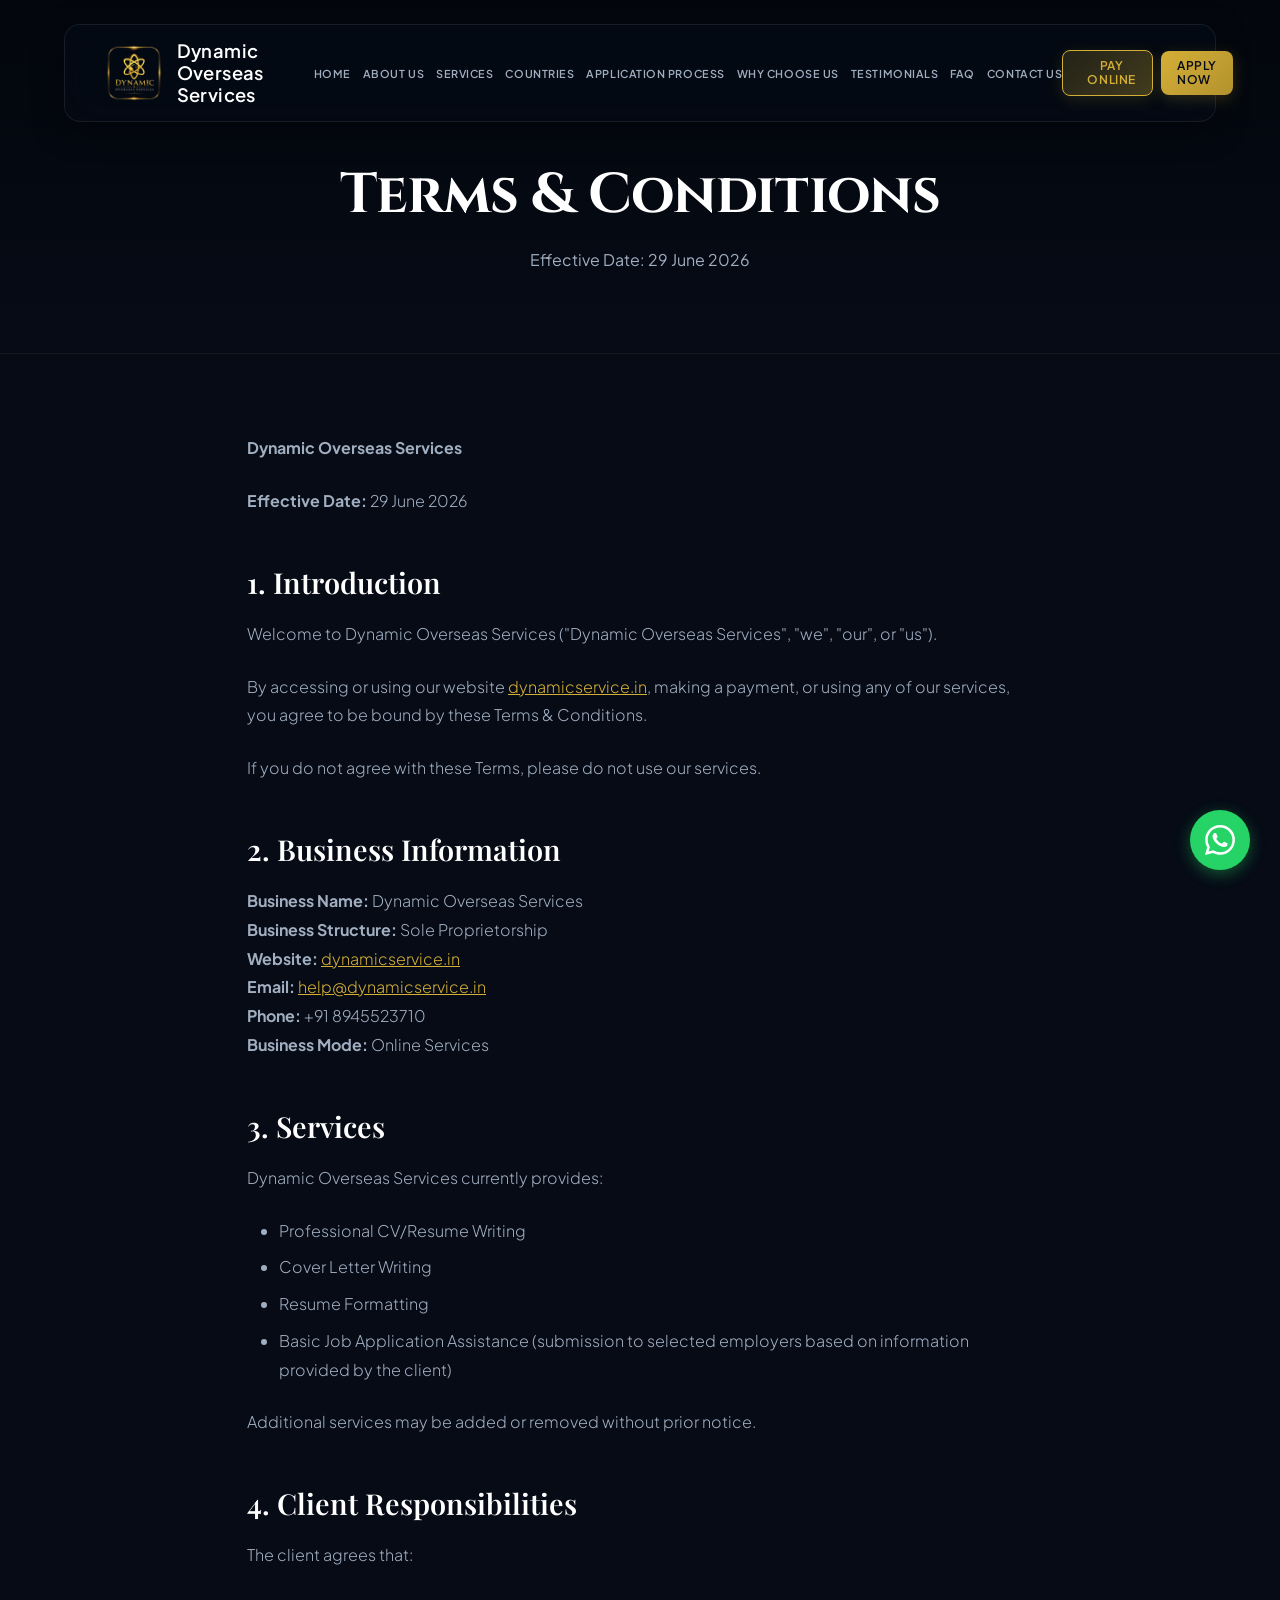
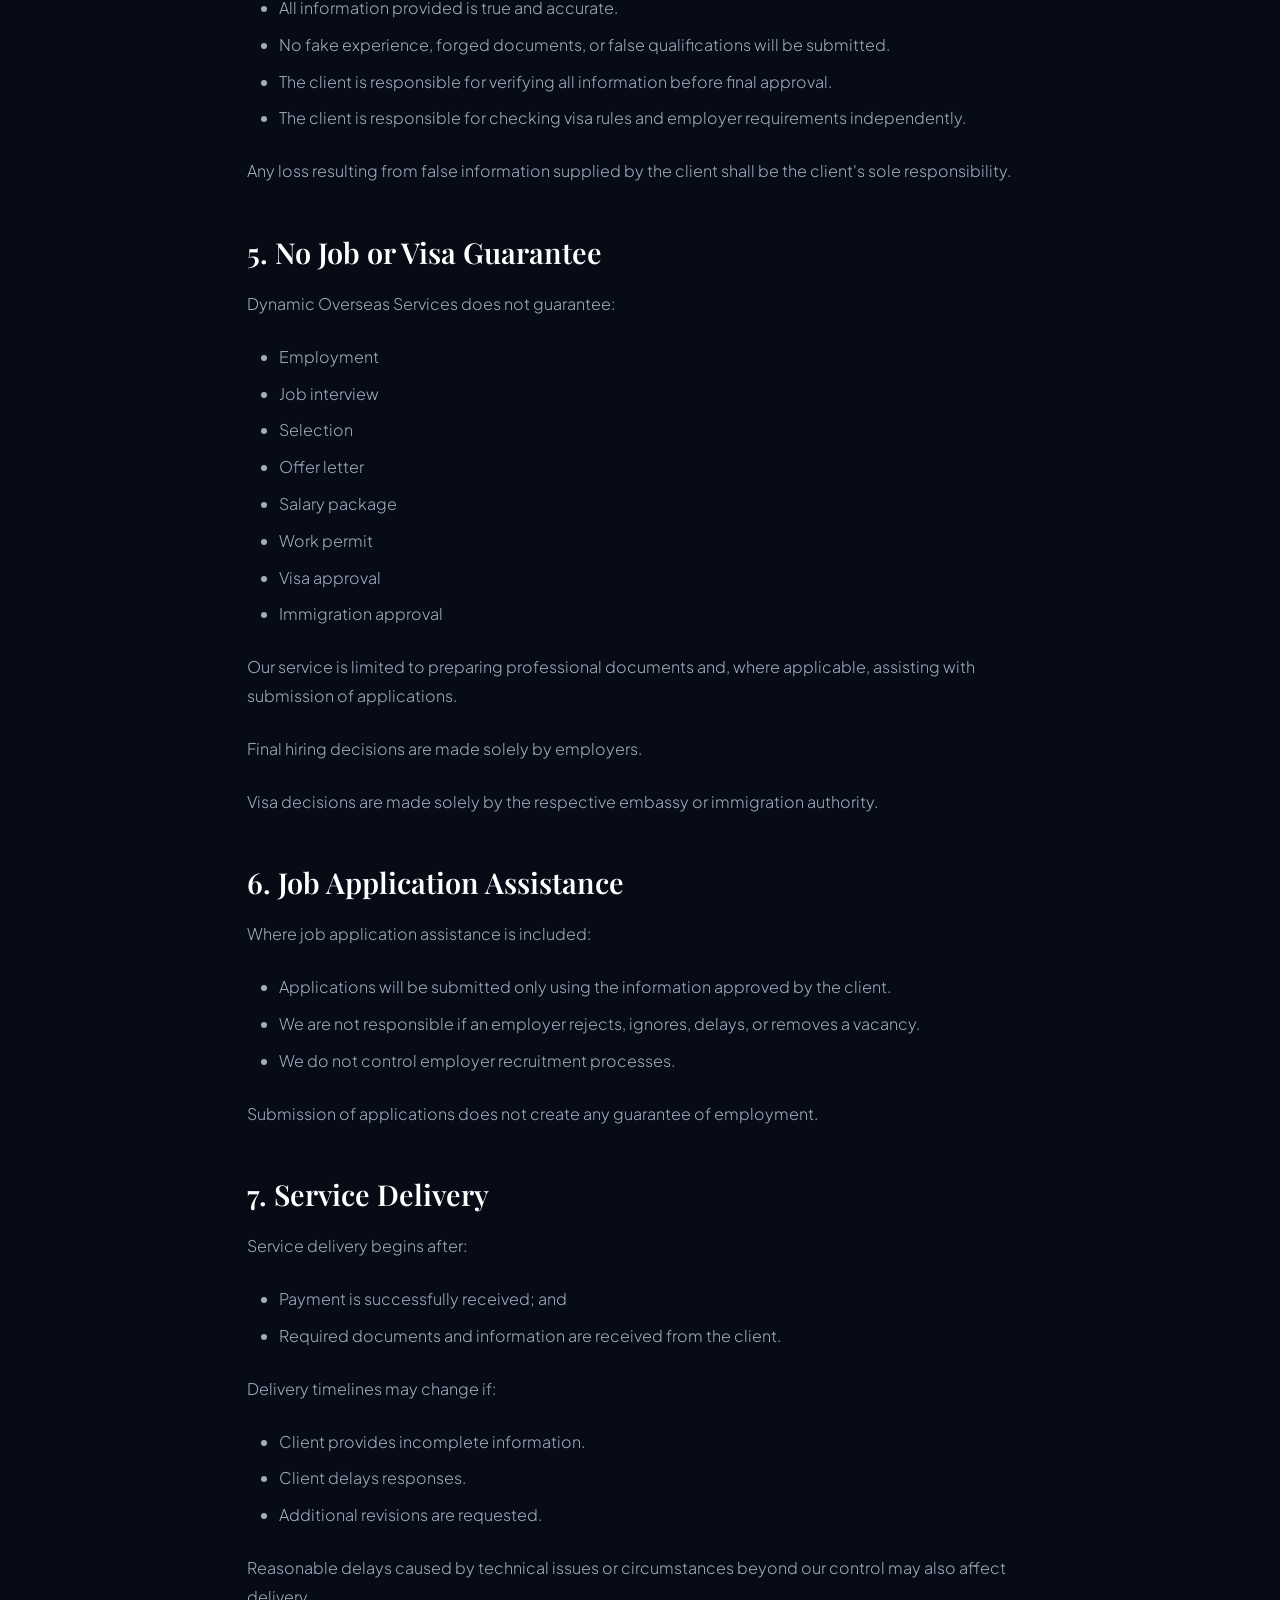
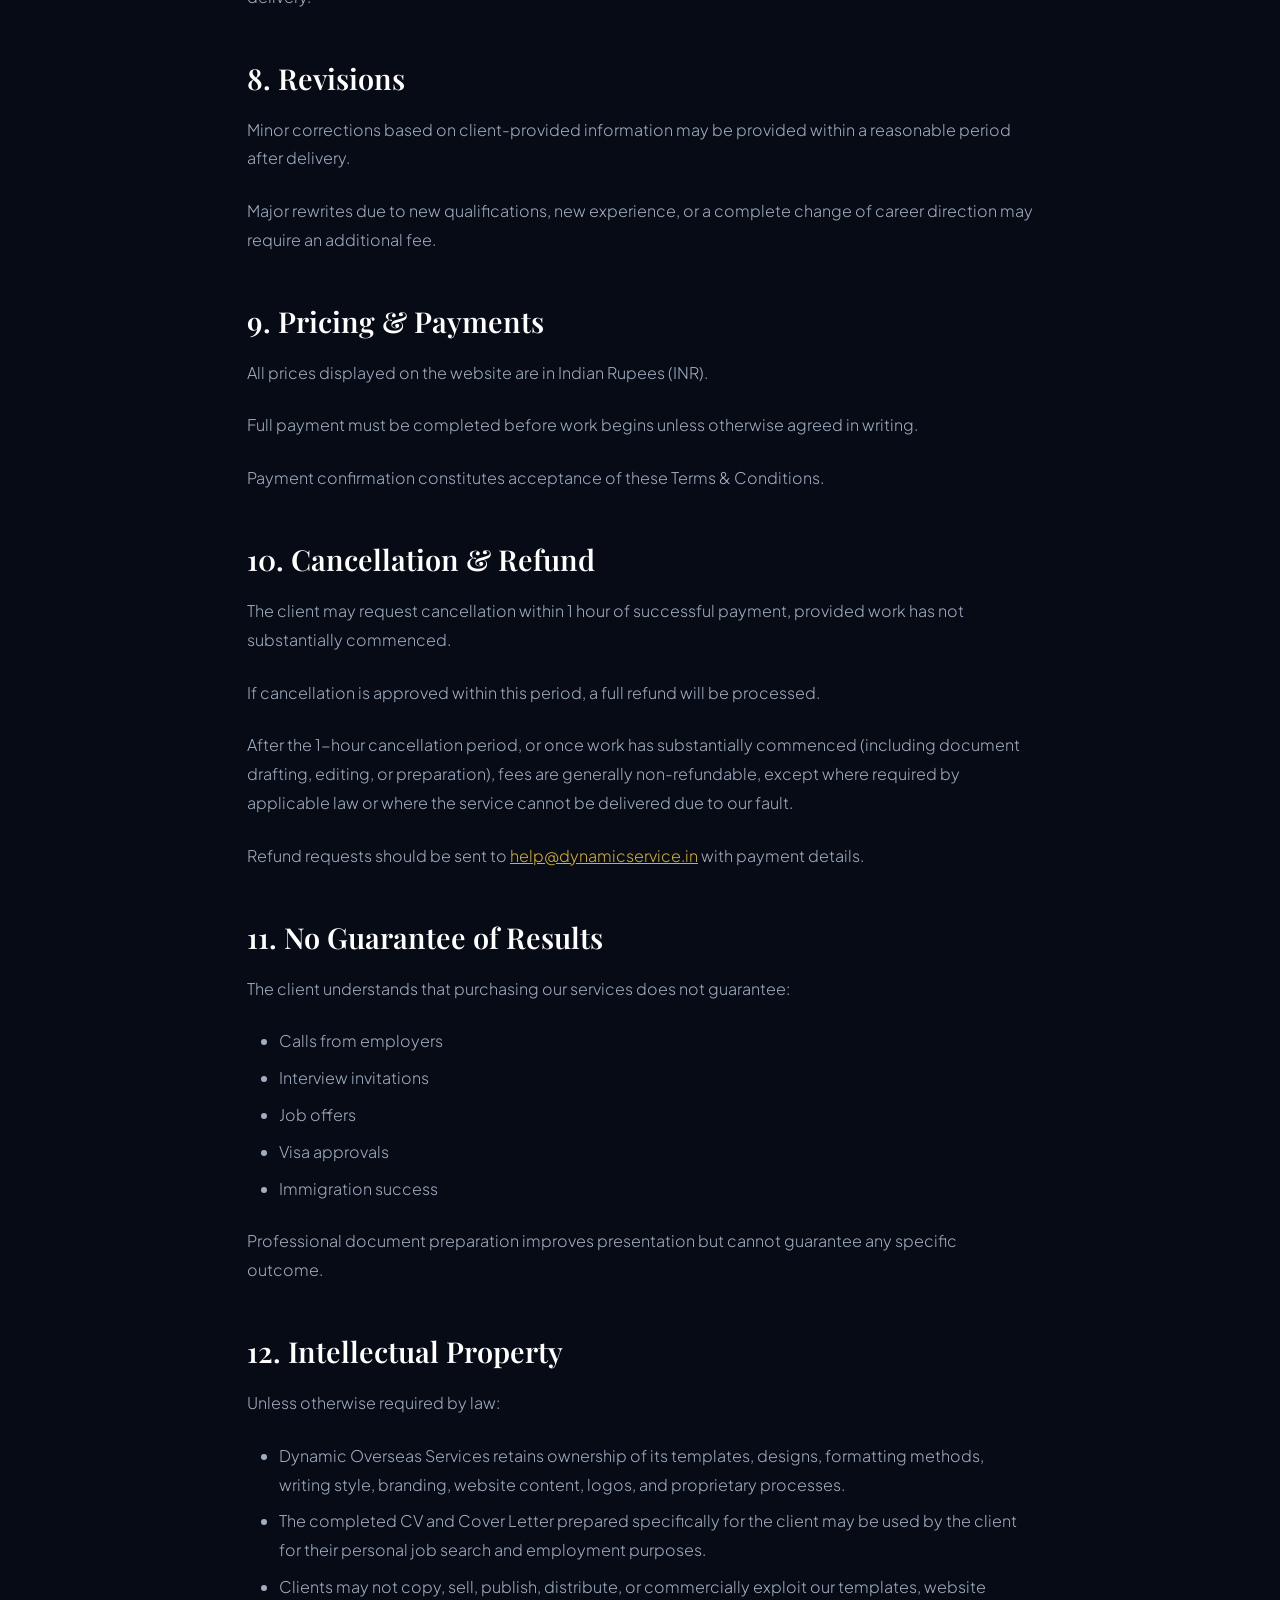
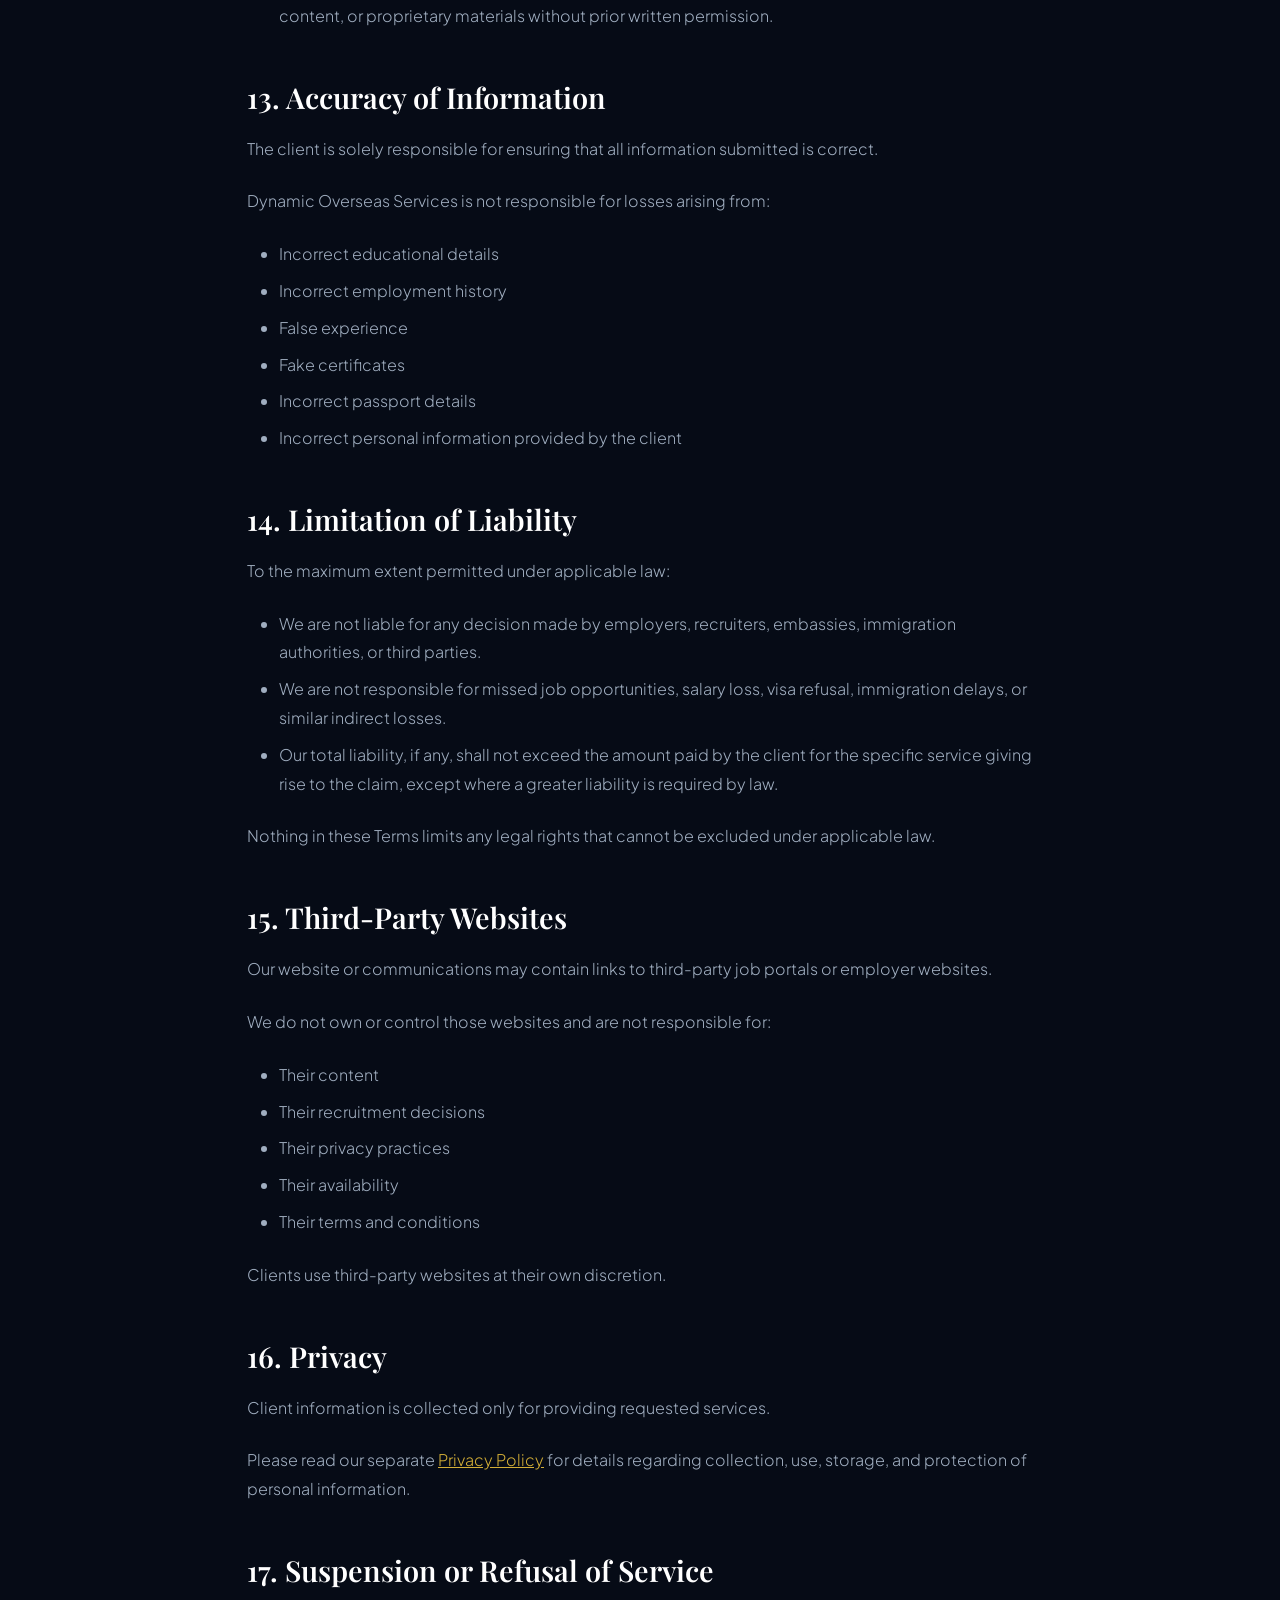
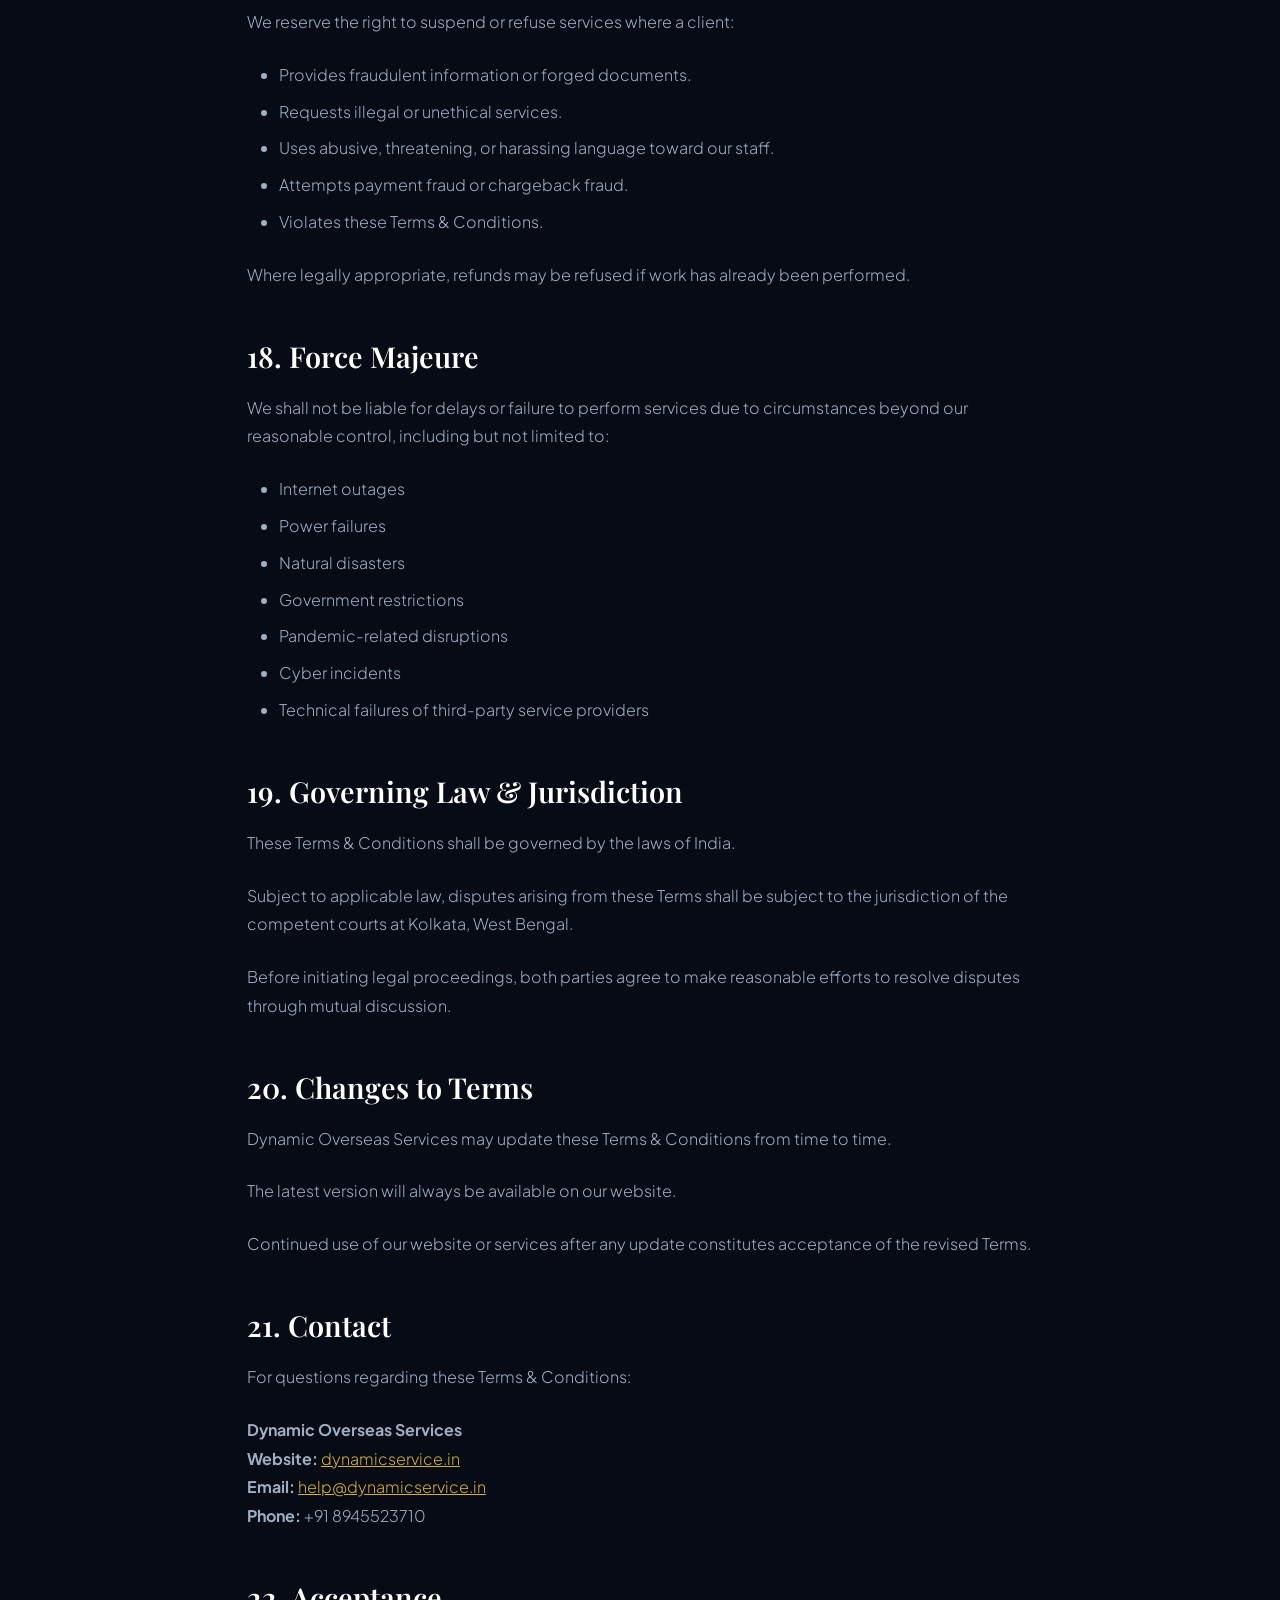
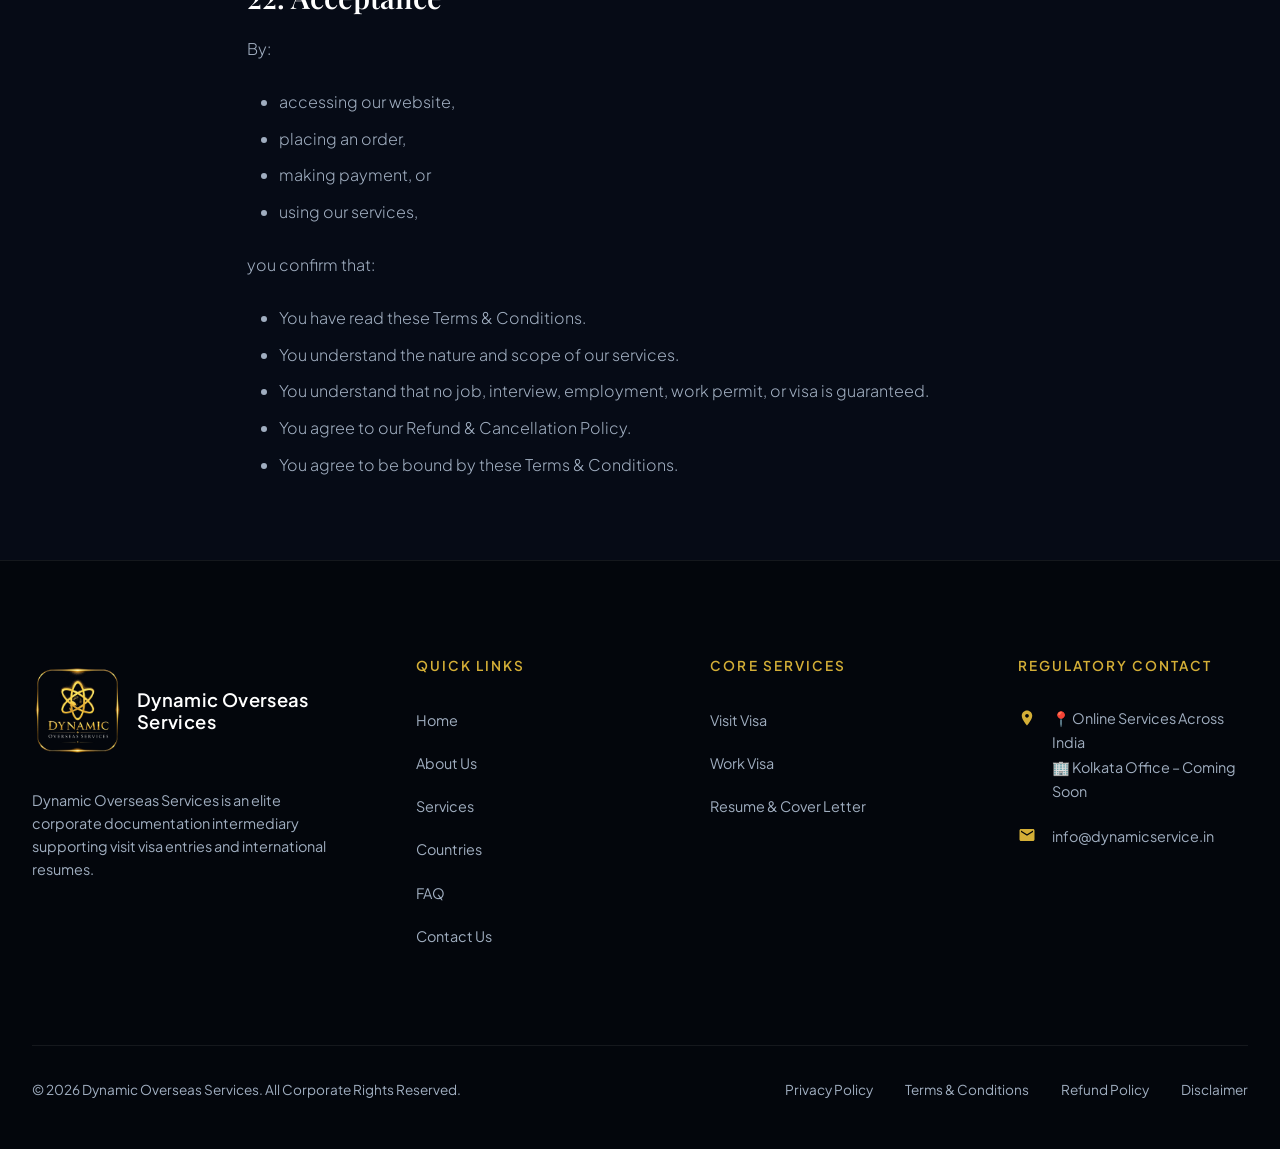
<file: terms.html>
<!DOCTYPE html>
<html lang="en">
<head>
  <meta charset="UTF-8">
  <meta name="viewport" content="width=device-width, initial-scale=1.0">
  <title>Terms & Conditions | Dynamic Overseas Services</title>
  <meta name="description" content="Terms and conditions of service for Dynamic Overseas Services.">
  <link rel="icon" type="image/png" href="assets/premium_logo_transparent.png">
  <link rel="stylesheet" href="styles.css?v=4.0">
  <!-- Razorpay Checkout SDK -->
  <script src="https://checkout.razorpay.com/v1/checkout.js"></script>
</head>
<body>

  <!-- Header & Navigation Bar -->
  <header id="mainHeader" class="scrolled">
    <div class="container nav-container">
      <a href="index.html" class="logo" id="headerLogo">
        <div class="logo-icon" style="border: none; background: none; box-shadow: none;">
          <img src="assets/premium_logo_transparent.png" alt="Dynamic Overseas Services Logo">
        </div>
        <div class="logo-text">
          <span class="logo-main">Dynamic Overseas Services</span>
        </div>
      </a>
      
      <nav>
        <ul class="nav-menu">
          <li><a href="index.html" class="nav-link">Home</a></li>
          <li><a href="index.html#about-us" class="nav-link">About Us</a></li>
          <li><a href="index.html#services" class="nav-link">Services</a></li>
          <li><a href="index.html#countries" class="nav-link">Countries</a></li>
          <li><a href="index.html#process" class="nav-link">Application Process</a></li>
          <li><a href="index.html#why-choose-us" class="nav-link">Why Choose Us</a></li>
          <li><a href="index.html#testimonials" class="nav-link">Testimonials</a></li>
          <li><a href="index.html#faq" class="nav-link">FAQ</a></li>
          <li><a href="index.html#contact" class="nav-link">Contact Us</a></li>
        </ul>
      </nav>
      
      <div class="nav-actions">
        <button type="button" class="btn btn-gold-pay pay-online-trigger" id="navPayBtn">
          <svg viewBox="0 0 24 24" width="16" height="16" fill="currentColor"><path d="M18 8h-1V6c0-2.76-2.24-5-5-5S7 3.24 7 6v2H6c-1.1 0-2 .9-2 2v10c0 1.1.9 2 2 2h12c1.1 0 2-.9 2-2V10c0-1.1-.9-2-2-2zm-6 9c-1.1 0-2-.9-2-2s.9-2 2-2 2 .9 2 2-.9 2-2 2zm3.1-9H8.9V6c0-1.71 1.39-3.1 3.1-3.1 1.71 0 3.1 1.39 3.1 3.1v2z"/></svg>
          Pay Online
        </button>
        <a href="index.html#contact" class="btn btn-primary apply-now-btn">Apply Now</a>
      </div>
      
      <button class="hamburger" id="hamburgerMenuBtn" aria-label="Toggle Navigation Menu">
        <span class="hamburger-line"></span>
        <span class="hamburger-line"></span>
        <span class="hamburger-line"></span>
      </button>
    </div>
  </header>

  <!-- Mobile Navigation Overlay -->
  <div class="mobile-nav-overlay" id="mobileNavOverlay">
    <ul class="mobile-menu">
      <li><a href="index.html" class="mobile-link">Home</a></li>
      <li><a href="index.html#about-us" class="mobile-link">About Us</a></li>
      <li><a href="index.html#services" class="mobile-link">Services</a></li>
      <li><a href="index.html#countries" class="mobile-link">Countries</a></li>
      <li><a href="index.html#process" class="mobile-link">Application Process</a></li>
      <li><a href="index.html#why-choose-us" class="mobile-link">Why Choose Us</a></li>
      <li><a href="index.html#testimonials" class="mobile-link">Testimonials</a></li>
      <li><a href="index.html#faq" class="mobile-link">FAQ</a></li>
      <li><a href="index.html#contact" class="mobile-link">Contact Us</a></li>
    </ul>
    <div class="mobile-actions">
      <a href="index.html#contact" class="btn btn-primary apply-now-btn">Apply Now</a>
      <a href="index.html#contact" class="btn btn-whatsapp whatsapp-trigger">WhatsApp Us</a>
    </div>
  </div>

  <!-- Legal Hero -->
  <section class="legal-hero">
    <div class="container">
      <h1>Terms & Conditions</h1>
      <p>Effective Date: 29 June 2026</p>
    </div>
  </section>

  <!-- Legal Content -->
  <section class="legal-content container">
    <p><strong>Dynamic Overseas Services</strong></p>
    <p><strong>Effective Date:</strong> 29 June 2026</p>

    <h2>1. Introduction</h2>
    <p>Welcome to Dynamic Overseas Services ("Dynamic Overseas Services", "we", "our", or "us").</p>
    <p>By accessing or using our website <a href="https://dynamicservice.in" target="_blank">dynamicservice.in</a>, making a payment, or using any of our services, you agree to be bound by these Terms & Conditions.</p>
    <p>If you do not agree with these Terms, please do not use our services.</p>

    <h2>2. Business Information</h2>
    <p>
      <strong>Business Name:</strong> Dynamic Overseas Services<br>
      <strong>Business Structure:</strong> Sole Proprietorship<br>
      <strong>Website:</strong> <a href="https://dynamicservice.in" target="_blank">dynamicservice.in</a><br>
      <strong>Email:</strong> <a href="mailto:help@dynamicservice.in">help@dynamicservice.in</a><br>
      <strong>Phone:</strong> +91 8945523710<br>
      <strong>Business Mode:</strong> Online Services
    </p>

    <h2>3. Services</h2>
    <p>Dynamic Overseas Services currently provides:</p>
    <ul>
      <li>Professional CV/Resume Writing</li>
      <li>Cover Letter Writing</li>
      <li>Resume Formatting</li>
      <li>Basic Job Application Assistance (submission to selected employers based on information provided by the client)</li>
    </ul>
    <p>Additional services may be added or removed without prior notice.</p>

    <h2>4. Client Responsibilities</h2>
    <p>The client agrees that:</p>
    <ul>
      <li>All information provided is true and accurate.</li>
      <li>No fake experience, forged documents, or false qualifications will be submitted.</li>
      <li>The client is responsible for verifying all information before final approval.</li>
      <li>The client is responsible for checking visa rules and employer requirements independently.</li>
    </ul>
    <p>Any loss resulting from false information supplied by the client shall be the client's sole responsibility.</p>

    <h2>5. No Job or Visa Guarantee</h2>
    <p>Dynamic Overseas Services does not guarantee:</p>
    <ul>
      <li>Employment</li>
      <li>Job interview</li>
      <li>Selection</li>
      <li>Offer letter</li>
      <li>Salary package</li>
      <li>Work permit</li>
      <li>Visa approval</li>
      <li>Immigration approval</li>
    </ul>
    <p>Our service is limited to preparing professional documents and, where applicable, assisting with submission of applications.</p>
    <p>Final hiring decisions are made solely by employers.</p>
    <p>Visa decisions are made solely by the respective embassy or immigration authority.</p>

    <h2>6. Job Application Assistance</h2>
    <p>Where job application assistance is included:</p>
    <ul>
      <li>Applications will be submitted only using the information approved by the client.</li>
      <li>We are not responsible if an employer rejects, ignores, delays, or removes a vacancy.</li>
      <li>We do not control employer recruitment processes.</li>
    </ul>
    <p>Submission of applications does not create any guarantee of employment.</p>

    <h2>7. Service Delivery</h2>
    <p>Service delivery begins after:</p>
    <ul>
      <li>Payment is successfully received; and</li>
      <li>Required documents and information are received from the client.</li>
    </ul>
    <p>Delivery timelines may change if:</p>
    <ul>
      <li>Client provides incomplete information.</li>
      <li>Client delays responses.</li>
      <li>Additional revisions are requested.</li>
    </ul>
    <p>Reasonable delays caused by technical issues or circumstances beyond our control may also affect delivery.</p>

    <h2>8. Revisions</h2>
    <p>Minor corrections based on client-provided information may be provided within a reasonable period after delivery.</p>
    <p>Major rewrites due to new qualifications, new experience, or a complete change of career direction may require an additional fee.</p>

    <h2>9. Pricing & Payments</h2>
    <p>All prices displayed on the website are in Indian Rupees (INR).</p>
    <p>Full payment must be completed before work begins unless otherwise agreed in writing.</p>
    <p>Payment confirmation constitutes acceptance of these Terms & Conditions.</p>

    <h2>10. Cancellation & Refund</h2>
    <p>The client may request cancellation within 1 hour of successful payment, provided work has not substantially commenced.</p>
    <p>If cancellation is approved within this period, a full refund will be processed.</p>
    <p>After the 1-hour cancellation period, or once work has substantially commenced (including document drafting, editing, or preparation), fees are generally non-refundable, except where required by applicable law or where the service cannot be delivered due to our fault.</p>
    <p>Refund requests should be sent to <a href="mailto:help@dynamicservice.in">help@dynamicservice.in</a> with payment details.</p>

    <h2>11. No Guarantee of Results</h2>
    <p>The client understands that purchasing our services does not guarantee:</p>
    <ul>
      <li>Calls from employers</li>
      <li>Interview invitations</li>
      <li>Job offers</li>
      <li>Visa approvals</li>
      <li>Immigration success</li>
    </ul>
    <p>Professional document preparation improves presentation but cannot guarantee any specific outcome.</p>

    <h2>12. Intellectual Property</h2>
    <p>Unless otherwise required by law:</p>
    <ul>
      <li>Dynamic Overseas Services retains ownership of its templates, designs, formatting methods, writing style, branding, website content, logos, and proprietary processes.</li>
      <li>The completed CV and Cover Letter prepared specifically for the client may be used by the client for their personal job search and employment purposes.</li>
      <li>Clients may not copy, sell, publish, distribute, or commercially exploit our templates, website content, or proprietary materials without prior written permission.</li>
    </ul>

    <h2>13. Accuracy of Information</h2>
    <p>The client is solely responsible for ensuring that all information submitted is correct.</p>
    <p>Dynamic Overseas Services is not responsible for losses arising from:</p>
    <ul>
      <li>Incorrect educational details</li>
      <li>Incorrect employment history</li>
      <li>False experience</li>
      <li>Fake certificates</li>
      <li>Incorrect passport details</li>
      <li>Incorrect personal information provided by the client</li>
    </ul>

    <h2>14. Limitation of Liability</h2>
    <p>To the maximum extent permitted under applicable law:</p>
    <ul>
      <li>We are not liable for any decision made by employers, recruiters, embassies, immigration authorities, or third parties.</li>
      <li>We are not responsible for missed job opportunities, salary loss, visa refusal, immigration delays, or similar indirect losses.</li>
      <li>Our total liability, if any, shall not exceed the amount paid by the client for the specific service giving rise to the claim, except where a greater liability is required by law.</li>
    </ul>
    <p>Nothing in these Terms limits any legal rights that cannot be excluded under applicable law.</p>

    <h2>15. Third-Party Websites</h2>
    <p>Our website or communications may contain links to third-party job portals or employer websites.</p>
    <p>We do not own or control those websites and are not responsible for:</p>
    <ul>
      <li>Their content</li>
      <li>Their recruitment decisions</li>
      <li>Their privacy practices</li>
      <li>Their availability</li>
      <li>Their terms and conditions</li>
    </ul>
    <p>Clients use third-party websites at their own discretion.</p>

    <h2>16. Privacy</h2>
    <p>Client information is collected only for providing requested services.</p>
    <p>Please read our separate <a href="privacy.html">Privacy Policy</a> for details regarding collection, use, storage, and protection of personal information.</p>

    <h2>17. Suspension or Refusal of Service</h2>
    <p>We reserve the right to suspend or refuse services where a client:</p>
    <ul>
      <li>Provides fraudulent information or forged documents.</li>
      <li>Requests illegal or unethical services.</li>
      <li>Uses abusive, threatening, or harassing language toward our staff.</li>
      <li>Attempts payment fraud or chargeback fraud.</li>
      <li>Violates these Terms & Conditions.</li>
    </ul>
    <p>Where legally appropriate, refunds may be refused if work has already been performed.</p>

    <h2>18. Force Majeure</h2>
    <p>We shall not be liable for delays or failure to perform services due to circumstances beyond our reasonable control, including but not limited to:</p>
    <ul>
      <li>Internet outages</li>
      <li>Power failures</li>
      <li>Natural disasters</li>
      <li>Government restrictions</li>
      <li>Pandemic-related disruptions</li>
      <li>Cyber incidents</li>
      <li>Technical failures of third-party service providers</li>
    </ul>

    <h2>19. Governing Law & Jurisdiction</h2>
    <p>These Terms & Conditions shall be governed by the laws of India.</p>
    <p>Subject to applicable law, disputes arising from these Terms shall be subject to the jurisdiction of the competent courts at Kolkata, West Bengal.</p>
    <p>Before initiating legal proceedings, both parties agree to make reasonable efforts to resolve disputes through mutual discussion.</p>

    <h2>20. Changes to Terms</h2>
    <p>Dynamic Overseas Services may update these Terms & Conditions from time to time.</p>
    <p>The latest version will always be available on our website.</p>
    <p>Continued use of our website or services after any update constitutes acceptance of the revised Terms.</p>

    <h2>21. Contact</h2>
    <p>For questions regarding these Terms & Conditions:</p>
    <p>
      <strong>Dynamic Overseas Services</strong><br>
      <strong>Website:</strong> <a href="https://dynamicservice.in" target="_blank">dynamicservice.in</a><br>
      <strong>Email:</strong> <a href="mailto:help@dynamicservice.in">help@dynamicservice.in</a><br>
      <strong>Phone:</strong> +91 8945523710
    </p>

    <h2>22. Acceptance</h2>
    <p>By:</p>
    <ul>
      <li>accessing our website,</li>
      <li>placing an order,</li>
      <li>making payment, or</li>
      <li>using our services,</li>
    </ul>
    <p>you confirm that:</p>
    <ul>
      <li>You have read these Terms & Conditions.</li>
      <li>You understand the nature and scope of our services.</li>
      <li>You understand that no job, interview, employment, work permit, or visa is guaranteed.</li>
      <li>You agree to our Refund & Cancellation Policy.</li>
      <li>You agree to be bound by these Terms & Conditions.</li>
    </ul>
  </section>

  <!-- Footer -->
  <footer>
    <div class="container">
      <div class="footer-four-columns">
        <div class="footer-brand-column">
          <a href="#" class="logo">
            <div class="logo-icon" style="border: none; background: none; box-shadow: none;">
              <img src="assets/premium_logo_transparent.png" alt="Dynamic Overseas Services Logo">
            </div>
            <div class="logo-text">
              <span class="logo-main">Dynamic Overseas Services</span>
            </div>
          </a>
          <p>Dynamic Overseas Services is an elite corporate documentation intermediary supporting visit visa entries and international resumes.</p>
        </div>
        
        <div class="footer-link-column">
          <h3>Quick Links</h3>
          <ul class="footer-links-list">
            <li><a href="index.html">Home</a></li>
            <li><a href="index.html#about-us">About Us</a></li>
            <li><a href="index.html#services">Services</a></li>
            <li><a href="index.html#countries">Countries</a></li>
            <li><a href="index.html#faq">FAQ</a></li>
            <li><a href="index.html#contact">Contact Us</a></li>
          </ul>
        </div>
        
        <div class="footer-link-column">
          <h3>Core Services</h3>
          <ul class="footer-links-list">
            <li><a href="index.html#services">Visit Visa</a></li>
            <li><a href="index.html#services">Work Visa</a></li>
            <li><a href="index.html#services">Resume & Cover Letter</a></li>
          </ul>
        </div>
        
        <div class="footer-link-column">
          <h3>Regulatory Contact</h3>
          <ul class="footer-contact-details">
            <li style="align-items: flex-start;">
              <svg viewBox="0 0 24 24" style="margin-top: 3px;"><path d="M12 2C8.13 2 5 5.13 5 9c0 5.25 7 13 7 13s7-7.75 7-13c0-3.87-3.13-7-7-7zm0 9.5c-1.38 0-2.5-1.12-2.5-2.5s1.12-2.5 2.5-2.5 2.5 1.12 2.5 2.5-1.12 2.5-2.5 2.5z"/></svg>
              <span>📍 Online Services Across India<br>🏢 Kolkata Office – Coming Soon</span>
            </li>
            <li>
              <svg viewBox="0 0 24 24"><path d="M20 4H4c-1.1 0-1.99.9-1.99 2L2 18c0 1.1.9 2 2 2h16c1.1 0 2-.9 2-2V6c0-1.1-.9-2-2-2zm0 4l-8 5-8-5V6l8 5 8-5v2z"/></svg>
              <a href="mailto:info@dynamicservice.in">info@dynamicservice.in</a>
            </li>
          </ul>
        </div>
      </div>
      
      <div class="footer-bottom-copyright-row">
        <span class="copyright-text">© 2026 Dynamic Overseas Services. All Corporate Rights Reserved.</span>
        <div class="bottom-legal-links">
          <a href="privacy.html">Privacy Policy</a>
          <a href="terms.html">Terms & Conditions</a>
          <a href="refund.html">Refund Policy</a>
          <a href="disclaimer.html">Disclaimer</a>
        </div>
      </div>
    </div>
  </footer>

  <button class="whatsapp-float-widget whatsapp-trigger" aria-label="Chat on WhatsApp">
    <svg viewBox="0 0 24 24" xmlns="http://www.w3.org/2000/svg">
      <path d="M17.472 14.382c-.297-.149-1.758-.867-2.03-.967-.273-.099-.471-.148-.67.15-.197.297-.767.966-.94 1.164-.173.199-.347.223-.644.075-.297-.15-1.255-.463-2.39-1.475-.883-.788-1.48-1.761-1.653-2.059-.173-.297-.018-.458.13-.606.134-.133.298-.347.446-.52.149-.174.198-.298.298-.497.099-.198.05-.371-.025-.52-.075-.149-.669-1.612-.916-2.207-.242-.579-.487-.5-.669-.51-.173-.008-.371-.01-.57-.01-.198 0-.52.074-.792.372-.272.297-1.04 1.016-1.04 2.479 0 1.462 1.065 2.875 1.213 3.074.149.198 2.096 3.2 5.077 4.487.709.306 1.262.489 1.694.625.712.227 1.36.195 1.871.118.571-.085 1.758-.719 2.006-1.413.248-.694.248-1.289.173-1.413-.074-.124-.272-.198-.57-.347m-5.421 7.403h-.004a9.87 9.87 0 01-5.031-1.378l-.361-.214-3.741.982.998-3.648-.235-.374a9.86 9.86 0 01-1.51-5.26c.001-5.45 4.436-9.884 9.888-9.884 2.64 0 5.122 1.03 6.988 2.898a9.825 9.825 0 012.893 6.994c-.003 5.45-4.437 9.884-9.885 9.884m8.413-18.297A11.815 11.815 0 0012.05 0C5.495 0 .16 5.335.157 11.892c0 2.096.547 4.142 1.588 5.945L0 24l6.335-1.662c1.746.953 3.71 1.455 5.703 1.457h.004c6.554 0 11.89-5.335 11.893-11.893a11.821 11.821 0 00-3.48-8.413z"/>
    </svg>
  </button>

  <script src="script.js?v=2.7"></script>
</body>
</html>
</file>
<file: styles.css>
@import url('https://fonts.googleapis.com/css2?family=Cinzel:wght@500;600;700;800&family=Playfair+Display:ital,wght@0,400;0,600;0,700;1,400&family=Plus+Jakarta+Sans:wght@300;400;500;600;700;800&display=swap');

/* ==========================================================================
   DESIGN TOKENS & VARIABLES
   ========================================================================== */
:root {
  /* Color Palette */
  --bg-deep: #060B16;          /* Deep Luxury Midnight Navy */
  --bg-darker: #03060C;        /* Rich Slate-Black Navy */
  --gold-primary: #D4AF37;     /* Champagne Gold */
  --gold-accent: #C5A880;      /* Muted Gold */
  --gold-light: rgba(212, 175, 55, 0.12);
  --white: #FFFFFF;
  --text-primary: #FFFFFF;
  --text-muted: #A0AEC0;       /* Slate 400 */
  --text-dark: #060B16;
  
  /* Glassmorphism Settings */
  --glass-bg: linear-gradient(135deg, rgba(255, 255, 255, 0.04) 0%, rgba(255, 255, 255, 0.01) 100%);
  --glass-bg-hover: linear-gradient(135deg, rgba(212, 175, 55, 0.08) 0%, rgba(255, 255, 255, 0.02) 100%);
  --glass-border: rgba(255, 255, 255, 0.07);
  --glass-border-glow: rgba(212, 175, 55, 0.25);
  --glass-shadow: 0 8px 32px 0 rgba(0, 0, 0, 0.45);
  --gold-glow: 0 0 20px rgba(212, 175, 55, 0.3);

  /* Typography */
  --font-headings: 'Playfair Display', serif;
  --font-display: 'Cinzel', serif;
  --font-body: 'Plus Jakarta Sans', sans-serif;

  /* Layout / Transitions */
  --transition-fast: 0.25s cubic-bezier(0.4, 0, 0.2, 1);
  --transition-normal: 0.4s cubic-bezier(0.4, 0, 0.2, 1);
  --transition-slow: 0.7s cubic-bezier(0.4, 0, 0.2, 1);
  --radius-sm: 8px;
  --radius-md: 16px;
  --radius-lg: 24px;
}

/* ==========================================================================
   RESET & GLOBAL SETTINGS
   ========================================================================== */
*, *::before, *::after {
  box-sizing: border-box;
  margin: 0;
  padding: 0;
}

html {
  scroll-behavior: smooth;
  font-size: 16px;
  background-color: var(--bg-deep);
  color: var(--text-primary);
  font-family: var(--font-body);
  overflow-x: hidden;
}

body {
  overflow-x: hidden;
  line-height: 1.7;
}

h1, h2, h3, h4, h5, h6 {
  color: var(--white);
  line-height: 1.25;
}

h1 {
  font-family: var(--font-display);
  font-weight: 700;
}

h2, h3 {
  font-family: var(--font-headings);
  font-weight: 600;
}

a {
  color: inherit;
  text-decoration: none;
  transition: all var(--transition-fast);
}

button, input, select, textarea {
  font-family: inherit;
}

img, svg {
  max-width: 100%;
  height: auto;
  display: block;
}

/* ==========================================================================
   UTILITIES & LAYOUT MODULES
   ========================================================================== */
.container {
  width: 100%;
  max-width: 1280px;
  margin-left: auto;
  margin-right: auto;
  padding-left: 2rem;
  padding-right: 2rem;
}

.section {
  padding: 8rem 0;
  position: relative;
  border-bottom: 1px solid var(--glass-border);
  scroll-margin-top: 115px;
}

.section-accent {
  background-color: var(--bg-darker);
}

.section-header {
  text-align: center;
  max-width: 800px;
  margin: 0 auto 5rem auto;
}

.section-tag {
  display: inline-block;
  padding: 0.5rem 1.5rem;
  background-color: var(--gold-light);
  color: var(--gold-primary);
  border: 1px solid rgba(212, 175, 55, 0.3);
  border-radius: 50px;
  font-size: 0.8rem;
  font-weight: 600;
  text-transform: uppercase;
  letter-spacing: 0.15em;
  margin-bottom: 1.5rem;
  font-family: var(--font-body);
}

.section-title {
  font-size: 3rem;
  margin-bottom: 1.25rem;
  letter-spacing: -0.5px;
}

.section-subtitle {
  color: var(--text-muted);
  font-size: 1.15rem;
  font-weight: 300;
}

.text-gold {
  color: var(--gold-primary);
  background: linear-gradient(135deg, var(--gold-primary) 30%, #FFF5D1 100%);
  -webkit-background-clip: text;
  -webkit-text-fill-color: transparent;
}

/* Premium Buttons */
.btn {
  display: inline-flex;
  align-items: center;
  justify-content: center;
  padding: 0.95rem 2.25rem;
  border-radius: var(--radius-sm);
  font-weight: 600;
  font-size: 0.95rem;
  letter-spacing: 0.05em;
  text-transform: uppercase;
  line-height: 1.2;
  transition: all var(--transition-normal);
  cursor: pointer;
  gap: 0.75rem;
  border: none;
}

.btn-primary {
  background: linear-gradient(135deg, var(--gold-primary) 0%, #B3922E 100%);
  color: var(--bg-deep);
  box-shadow: 0 4px 15px rgba(212, 175, 55, 0.2);
  animation: pulseGold 3s infinite;
}

.btn-primary:hover {
  background: linear-gradient(135deg, #FFF5D1 0%, var(--gold-primary) 100%);
  transform: translateY(-3px);
  box-shadow: var(--gold-glow);
}

.btn-secondary {
  background: var(--glass-bg);
  color: var(--white);
  border: 1px solid var(--glass-border);
  backdrop-filter: blur(20px);
  -webkit-backdrop-filter: blur(20px);
}

.btn-secondary:hover {
  background: var(--glass-bg-hover);
  border-color: rgba(212, 175, 55, 0.4);
  transform: translateY(-3px);
}

.btn-whatsapp {
  background: rgba(37, 211, 102, 0.08);
  color: #25D366;
  border: 1px solid rgba(37, 211, 102, 0.3);
  backdrop-filter: blur(20px);
  -webkit-backdrop-filter: blur(20px);
  position: relative;
}

.btn-whatsapp::after {
  content: '';
  position: absolute;
  top: 12px;
  right: 12px;
  width: 7px;
  height: 7px;
  background-color: #25D366;
  border-radius: 50%;
  box-shadow: 0 0 8px #25D366;
}

.btn-whatsapp:hover {
  background: rgba(37, 211, 102, 0.15);
  border-color: #25D366;
  color: #FFFFFF;
  transform: translateY(-3px);
}

.btn-outline {
  background: transparent;
  color: var(--gold-primary);
  border: 1px solid var(--gold-primary);
}

.btn-outline:hover {
  background: linear-gradient(135deg, var(--gold-primary) 0%, #B3922E 100%);
  color: var(--bg-deep);
  transform: translateY(-3px);
  box-shadow: var(--gold-glow);
}

/* Glass Card Design Base */
.glass-card {
  background: var(--glass-bg);
  border: 1px solid var(--glass-border);
  backdrop-filter: blur(20px);
  -webkit-backdrop-filter: blur(20px);
  border-radius: var(--radius-md);
  padding: 2.5rem;
  box-shadow: var(--glass-shadow);
  transition: all var(--transition-normal);
}

.glass-card:hover {
  transform: translateY(-5px);
  border-color: var(--glass-border-glow);
  box-shadow: 0 12px 40px 0 rgba(0, 0, 0, 0.5), var(--gold-glow);
}

/* ==========================================================================
   HEADER & STICKY NAVIGATION
   ========================================================================== */
header {
  position: fixed;
  top: 0;
  left: 0;
  right: 0;
  margin-left: auto;
  margin-right: auto;
  width: 90%;
  max-width: 1360px;
  margin-top: 1.5rem;
  border-radius: var(--radius-md);
  z-index: 1000;
  background-color: rgba(5, 12, 22, 0.72);
  backdrop-filter: blur(20px);
  -webkit-backdrop-filter: blur(20px);
  border: 1px solid rgba(255, 255, 255, 0.08);
  box-shadow: var(--glass-shadow);
  transition: all var(--transition-normal);
}

header.scrolled {
  width: 100%;
  max-width: 100%;
  margin-top: 0;
  border-radius: 0;
  background-color: rgba(4, 9, 17, 0.98);
  border-bottom: 1px solid rgba(212, 175, 55, 0.25);
  border-left: none;
  border-right: none;
  border-top: none;
  transform: scale(1);
  box-shadow: 0 8px 30px rgba(0, 0, 0, 0.55);
}

.nav-container {
  display: flex;
  justify-content: space-between;
  align-items: center;
  height: 96px;
  padding: 0 2rem;
  transition: height var(--transition-normal);
}

header.scrolled .nav-container {
  height: 84px;
}

.logo {
  display: flex;
  align-items: center;
  gap: 0.85rem;
  color: var(--white);
}

.logo-icon {
  width: 72px;
  height: 72px;
  display: flex;
  align-items: center;
  justify-content: center;
  transition: all var(--transition-normal);
}

.logo:hover .logo-icon {
  filter: drop-shadow(0 0 8px rgba(212, 175, 55, 0.45));
  transform: scale(1.05);
}

.logo-icon img {
  width: 100%;
  height: 100%;
  object-fit: contain;
  display: block;
}

.logo-text {
  display: flex;
  flex-direction: column;
  line-height: 1;
}

.logo-main {
  font-family: var(--font-body);
  font-weight: 600;
  font-size: 1.15rem;
  letter-spacing: 0.02em;
  color: var(--white);
  line-height: 1.2;
}

.logo-sub {
  font-family: var(--font-body);
  font-weight: 500;
  font-size: 0.8rem;
  letter-spacing: 0.08em;
  color: var(--gold-primary);
  text-transform: uppercase;
  line-height: 1.2;
}

nav {
  display: flex;
  align-items: center;
}

.nav-menu {
  display: flex;
  gap: 1.25rem;
  align-items: baseline;
  list-style: none;
  flex-wrap: nowrap;
  margin: 0;
  padding: 0;
}

.nav-menu li {
  display: inline-block;
  white-space: nowrap;
}

.nav-link {
  display: inline-block;
  font-family: var(--font-body);
  font-weight: 600;
  text-transform: uppercase;
  letter-spacing: 0.08em;
  color: var(--text-muted);
  font-size: 0.75rem;
  position: relative;
  padding: 0.5rem 0;
  line-height: normal;
  transition: all var(--transition-fast);
}

.nav-link::after {
  content: '';
  position: absolute;
  bottom: -2px;
  left: 0;
  width: 0;
  height: 1.5px;
  background-color: var(--gold-primary);
  transition: width var(--transition-fast);
}

.nav-link:hover, .nav-link.active {
  color: var(--gold-primary);
  text-shadow: 0 0 8px rgba(212, 175, 55, 0.25);
}

.nav-link:hover::after {
  width: 100%;
}

.nav-actions {
  display: flex;
  align-items: center;
  gap: 1rem;
}

.nav-actions .btn {
  display: inline-flex;
  align-items: center;
  justify-content: center;
  padding: 0.65rem 1.5rem;
  font-size: 0.85rem;
  line-height: 1.2;
}

/* Hamburger menu button */
.hamburger {
  display: none;
  flex-direction: column;
  justify-content: space-between;
  width: 26px;
  height: 18px;
  background: transparent;
  border: none;
  cursor: pointer;
  z-index: 1100;
}

.hamburger-line {
  width: 100%;
  height: 2px;
  background-color: var(--white);
  transition: all var(--transition-normal);
}

/* Fullscreen mobile overlay */
.mobile-nav-overlay {
  position: fixed;
  top: 0;
  left: 0;
  width: 100%;
  height: 100vh;
  height: 100dvh;
  background: rgba(4, 9, 17, 0.98);
  backdrop-filter: blur(25px);
  -webkit-backdrop-filter: blur(25px);
  z-index: 1050;
  display: flex;
  flex-direction: column;
  justify-content: flex-start;
  align-items: center;
  padding: 6.5rem 1.5rem 3.5rem 1.5rem;
  overflow-y: auto;
  -webkit-overflow-scrolling: touch;
  opacity: 0;
  pointer-events: none;
  transition: opacity var(--transition-normal);
}

.mobile-nav-overlay.active {
  opacity: 1;
  pointer-events: auto;
}

.mobile-menu {
  list-style: none;
  text-align: center;
  margin-bottom: 3rem;
}

.mobile-menu li {
  margin: 1.5rem 0;
  opacity: 0;
  transform: translateY(20px);
  transition: all var(--transition-normal);
}

.mobile-nav-overlay.active .mobile-menu li {
  opacity: 1;
  transform: translateY(0);
}

/* Stagger list items inside mobile overlay */
.mobile-nav-overlay.active .mobile-menu li:nth-child(1) { transition-delay: 0.1s; }
.mobile-nav-overlay.active .mobile-menu li:nth-child(2) { transition-delay: 0.15s; }
.mobile-nav-overlay.active .mobile-menu li:nth-child(3) { transition-delay: 0.2s; }
.mobile-nav-overlay.active .mobile-menu li:nth-child(4) { transition-delay: 0.25s; }
.mobile-nav-overlay.active .mobile-menu li:nth-child(5) { transition-delay: 0.3s; }
.mobile-nav-overlay.active .mobile-menu li:nth-child(6) { transition-delay: 0.35s; }
.mobile-nav-overlay.active .mobile-menu li:nth-child(7) { transition-delay: 0.4s; }
.mobile-nav-overlay.active .mobile-menu li:nth-child(8) { transition-delay: 0.45s; }
.mobile-nav-overlay.active .mobile-menu li:nth-child(9) { transition-delay: 0.5s; }

.mobile-link {
  font-family: var(--font-display);
  font-size: 1.5rem;
  font-weight: 600;
  color: var(--white);
}

.mobile-link:hover {
  color: var(--gold-primary);
  letter-spacing: 2px;
}

.mobile-actions {
  display: flex;
  flex-direction: column;
  gap: 1rem;
  width: 80%;
  max-width: 300px;
  opacity: 0;
  transform: translateY(20px);
  transition: all var(--transition-normal) 0.55s;
}

.mobile-nav-overlay.active .mobile-actions {
  opacity: 1;
  transform: translateY(0);
}

/* Hamburger active transformation */
.hamburger.active .hamburger-line:nth-child(1) {
  transform: translateY(8px) rotate(45deg);
}

.hamburger.active .hamburger-line:nth-child(2) {
  opacity: 0;
}

.hamburger.active .hamburger-line:nth-child(3) {
  transform: translateY(-8px) rotate(-45deg);
}

/* ==========================================================================
   1. HERO SECTION (100VH)
   ========================================================================== */
.hero {
  height: 100vh;
  min-height: 800px;
  position: relative;
  display: flex;
  align-items: center;
  padding-top: 110px;
  overflow: hidden;
  border-bottom: 1px solid var(--glass-border);
}

.hero-background {
  position: absolute;
  top: 0;
  left: 0;
  width: 100%;
  height: 100%;
  background-image: linear-gradient(rgba(6, 11, 22, 0.85), rgba(6, 11, 22, 0.95)), url('assets/hero_airport_bg.png');
  background-size: cover;
  background-position: center;
  z-index: 1;
  transform: translateY(calc(var(--hero-scroll-y, 0) * 0.4px));
  will-change: transform;
}

/* Ambient Glowing Blobs */
.hero-glow-blob-1 {
  position: absolute;
  width: 400px;
  height: 400px;
  background: radial-gradient(circle, rgba(212, 175, 55, 0.08) 0%, transparent 70%);
  filter: blur(80px);
  top: 30%;
  right: 5%;
  pointer-events: none;
  z-index: 2;
}
.hero-glow-blob-2 {
  position: absolute;
  width: 500px;
  height: 500px;
  background: radial-gradient(circle, rgba(14, 165, 233, 0.05) 0%, transparent 70%);
  filter: blur(100px);
  top: 10%;
  left: 10%;
  pointer-events: none;
  z-index: 2;
}

/* Golden globe container */
.hero-globe-canvas-wrapper {
  position: absolute;
  right: -5%;
  top: 50%;
  transform: translateY(calc(-50% + (var(--hero-scroll-y, 0) * 0.15px)));
  width: 50vw;
  height: 50vw;
  max-width: 650px;
  max-height: 650px;
  z-index: 2;
  pointer-events: auto;
  will-change: transform;
}

/* 3D Atmospheric Rim Glow Overlay */
.hero-globe-canvas-wrapper::after {
  content: '';
  position: absolute;
  top: 50%;
  left: 50%;
  transform: translate(-50%, -50%);
  width: 86%;
  height: 86%;
  border-radius: 50%;
  background: radial-gradient(circle, transparent 55%, rgba(212, 175, 55, 0.08) 75%, rgba(212, 175, 55, 0) 100%);
  box-shadow: inset 0 0 25px rgba(212, 175, 55, 0.15), 0 0 35px rgba(212, 175, 55, 0.05);
  pointer-events: none;
  z-index: 3;
}

.hero-globe-canvas-wrapper canvas {
  width: 100%;
  height: 100%;
}

/* Hero Content layout */
.hero .container {
  position: relative;
  z-index: 10;
  display: flex;
  flex-direction: column;
  justify-content: center;
  height: 100%;
}

.hero-inner-content {
  max-width: 680px;
}

.hero-super-heading {
  font-family: var(--font-body);
  font-weight: 700;
  font-size: 0.9rem;
  letter-spacing: 0.25em;
  color: var(--gold-primary);
  text-transform: uppercase;
  margin-bottom: 1.5rem;
}

.hero-main-title {
  font-size: 4.2rem;
  line-height: 1.1;
  letter-spacing: -1.5px;
  margin-bottom: 1.5rem;
}

.hero-subtitle-text {
  font-size: 1.25rem;
  color: var(--text-muted);
  font-weight: 300;
  margin-bottom: 3rem;
  line-height: 1.6;
}

.hero-cta-cluster {
  display: flex;
  gap: 1.5rem;
  margin-bottom: 4rem;
  flex-wrap: wrap;
}

/* Trust Badges Row */
.trust-badges-row {
  display: flex;
  gap: 2rem;
  flex-wrap: wrap;
  border-top: 1px solid var(--glass-border);
  padding-top: 2rem;
  max-width: 900px;
}

.trust-badge-item {
  display: flex;
  align-items: center;
  gap: 0.5rem;
  color: var(--white);
  font-size: 0.85rem;
  font-weight: 500;
}

.trust-badge-item svg {
  width: 16px;
  height: 16px;
  fill: var(--gold-primary);
}

/* ==========================================================================
   2. ABOUT US SECTION ( masonry + Strategic cards)
   ========================================================================== */
.about-grid {
  display: grid;
  grid-template-columns: 1fr 1fr;
  gap: 5rem;
  align-items: center;
}

.about-text-content h2 {
  font-size: 2.8rem;
  margin-bottom: 1.5rem;
}

.about-body-text {
  color: var(--text-muted);
  font-size: 1.1rem;
  font-weight: 300;
  margin-bottom: 2.5rem;
  line-height: 1.8;
}

/* Dual masonry layout */
.about-masonry-wrapper {
  display: grid;
  grid-template-columns: 1fr 1.1fr;
  gap: 1.5rem;
  position: relative;
}

.masonry-img-card {
  border-radius: var(--radius-md);
  border: 1px solid var(--glass-border);
  overflow: hidden;
  box-shadow: var(--glass-shadow);
  transition: all var(--transition-normal);
}

.masonry-img-card img {
  width: 100%;
  height: 100%;
  object-fit: cover;
  transition: transform var(--transition-slow);
}

.masonry-img-card:hover img {
  transform: scale(1.08);
}

.masonry-img-card.img-1 {
  grid-column: 1;
  height: 380px;
  margin-top: 2rem;
}

.masonry-img-card.img-2 {
  grid-column: 2;
  height: 440px;
}

/* 3-Column flex-grid cards */
.strategic-intent-row {
  display: grid;
  grid-template-columns: repeat(3, 1fr);
  gap: 2rem;
  margin-top: 5rem;
}

.intent-card {
  position: relative;
}

.intent-card h3 {
  font-size: 1.35rem;
  margin-bottom: 1rem;
  display: flex;
  align-items: center;
  gap: 0.75rem;
}

.intent-card h3 svg {
  width: 22px;
  height: 22px;
  fill: var(--gold-primary);
}

.intent-card p {
  color: var(--text-muted);
  font-size: 0.95rem;
}

/* ==========================================================================
   3. SERVICES SECTION (3-Column Premium Grid)
   ========================================================================== */
.services-section-grid {
  display: grid;
  grid-template-columns: repeat(3, 1fr);
  gap: 2.5rem;
}

.service-premium-card {
  display: flex;
  flex-direction: column;
  justify-content: space-between;
  height: 100%;
  position: relative;
  overflow: hidden;
}

/* Recommended ribbon */
.service-ribbon {
  position: absolute;
  top: 0;
  left: 0;
  width: 100%;
  background: linear-gradient(90deg, var(--gold-primary) 0%, #FFF5D1 100%);
  color: var(--bg-deep);
  font-size: 0.75rem;
  font-weight: 800;
  text-align: center;
  padding: 0.4rem 1rem;
  letter-spacing: 0.1em;
  text-transform: uppercase;
}

.service-premium-card.recommended {
  border-color: rgba(212, 175, 55, 0.4);
  padding-top: 3.5rem;
  box-shadow: 0 10px 40px rgba(212, 175, 55, 0.08);
}

.service-card-top h3 {
  font-size: 1.8rem;
  margin-bottom: 1.5rem;
  letter-spacing: -0.5px;
}

.service-card-top p.desc {
  color: var(--text-muted);
  font-size: 0.95rem;
  margin-bottom: 2rem;
  min-height: 50px;
}

.service-spec-bullets {
  list-style: none;
  margin-bottom: 2.5rem;
}

.service-spec-bullets li {
  margin-bottom: 1rem;
  font-size: 0.95rem;
  display: flex;
  align-items: flex-start;
  gap: 0.75rem;
  color: var(--text-primary);
}

.service-spec-bullets li svg {
  width: 18px;
  height: 18px;
  fill: var(--gold-primary);
  flex-shrink: 0;
  margin-top: 0.2rem;
}

.service-card-bottom {
  margin-top: auto;
  border-top: 1px solid var(--glass-border);
  padding-top: 2rem;
}

/* Recommended price suite */
.price-badge {
  display: inline-block;
  font-size: 0.85rem;
  font-weight: 700;
  color: var(--white);
  border: 1px solid rgba(255, 255, 255, 0.15);
  padding: 0.35rem 0.85rem;
  border-radius: 4px;
  background-color: rgba(255, 255, 255, 0.05);
  margin-bottom: 1.5rem;
}

.service-premium-card .btn {
  width: 100%;
}

/* ==========================================================================
   4. COUNTRIES WE SERVE (Interactive Map Module)
   ========================================================================== */
.showcase-section {
  position: relative;
  overflow: hidden;
  background-color: var(--bg-deep);
}

.sky-animation-overlay {
  position: absolute;
  top: 0;
  left: 0;
  width: 100%;
  height: 100%;
  pointer-events: none;
  overflow: hidden;
  z-index: 1;
}

.mini-aircraft {
  position: absolute;
  top: 15%;
  left: -10%;
  width: 32px;
  height: 32px;
  opacity: 0.08;
  background-image: url("data:image/svg+xml,%3Csvg xmlns='http://www.w3.org/2000/svg' viewBox='0 0 24 24' fill='%23D4AF37'%3E%3Cpath d='M21 16v-2l-8-5V3.5c0-.83-.67-1.5-1.5-1.5S10 2.67 10 3.5V9l-8 5v2l8-2.5V19l-2 1.5V22l3.5-1 3.5 1v-1.5L14 19v-5.5l7 2.5z'/%3E%3C/svg%3E");
  background-size: contain;
  background-repeat: no-repeat;
  transform: rotate(35deg);
  animation: flyAcross 25s linear infinite;
}

@keyframes flyAcross {
  0% {
    left: -10%;
    top: 20%;
  }
  50% {
    top: 10%;
  }
  100% {
    left: 110%;
    top: 25%;
  }
}

.particles-overlay {
  position: absolute;
  top: 0;
  left: 0;
  width: 100%;
  height: 100%;
  pointer-events: none;
  z-index: 1;
  overflow: hidden;
}

.showcase-particle {
  position: absolute;
  width: 3px;
  height: 3px;
  background-color: var(--gold-primary);
  border-radius: 50%;
  opacity: 0;
  animation: floatUp 8s ease-in-out infinite;
}

@keyframes floatUp {
  0% {
    transform: translateY(100%) translateX(0);
    opacity: 0;
  }
  30% {
    opacity: 0.25;
  }
  70% {
    opacity: 0.25;
  }
  100% {
    transform: translateY(-20px) translateX(25px);
    opacity: 0;
  }
}

.country-showcase-grid {
  display: grid;
  grid-template-columns: repeat(4, 1fr);
  gap: 2rem;
  margin-top: 3.5rem;
  position: relative;
  z-index: 2;
}

@media (max-width: 1024px) {
  .country-showcase-grid {
    grid-template-columns: repeat(3, 1fr);
    gap: 1.5rem;
  }
}

@media (max-width: 768px) {
  .country-showcase-grid {
    grid-template-columns: repeat(2, 1fr) !important;
    gap: 0.75rem !important; /* Tight spacing to avoid overflow */
    grid-auto-rows: 1fr; /* Equal card heights */
  }

  .country-card {
    padding: 1.5rem 0.8rem !important; /* Reduced padding for mobile spacing */
    border-radius: 16px !important;
  }

  .country-card::before {
    border-radius: 16px !important;
  }

  .country-flag-container {
    width: 72px !important;
    height: 72px !important;
    margin-bottom: 0.85rem !important;
  }

  .flag-wrapper {
    width: 56px !important;
    height: 56px !important; /* Flag size 56px mobile */
  }

  .country-flag-emoji {
    font-size: 1.8rem !important;
  }

  .country-card-name {
    font-size: 1.05rem !important;
    margin-bottom: 0.5rem !important;
  }

  .country-salary-badge {
    padding: 0.3rem 0.5rem !important;
    margin-bottom: 0.85rem !important;
    border-radius: 8px !important;
  }

  .salary-value {
    font-size: 0.72rem !important;
  }

  .visa-badges-row {
    flex-direction: column !important; /* Stack badges vertically to prevent truncation */
    gap: 0.4rem !important;
    margin-bottom: 0.85rem !important;
    align-items: center !important;
  }

  .visa-badge {
    font-size: 0.65rem !important;
    padding: 0.35rem 0.65rem !important;
    width: 100% !important;
    justify-content: center !important;
  }

  .country-demand-level {
    margin-bottom: 1rem !important;
    gap: 0.25rem !important;
  }

  .demand-label {
    font-size: 0.68rem !important;
  }

  .demand-value {
    font-size: 0.7rem !important;
    padding: 0.15rem 0.4rem !important;
  }

  .btn-card-action {
    padding: 0.65rem 0.75rem !important;
    font-size: 0.75rem !important;
    border-radius: 8px !important;
  }
}

@media (max-width: 375px) {
  .country-showcase-grid {
    gap: 0.5rem !important;
  }
  
  .country-card {
    padding: 1.25rem 0.5rem !important;
  }
}

.country-card {
  background: rgba(5, 11, 29, 0.82); /* Dark Navy Glass Background (#050B1D) with high-end glass opacity */
  border: 1px solid rgba(212, 175, 55, 0.15); /* Premium Gold Border (#D4AF37) */
  border-radius: 24px; /* Rounded Corners 24px */
  padding: 2.2rem 1.6rem;
  text-align: center;
  position: relative;
  overflow: hidden;
  transition: transform 0.5s cubic-bezier(0.25, 0.8, 0.25, 1), 
              box-shadow 0.5s cubic-bezier(0.25, 0.8, 0.25, 1),
              border-color 0.5s ease;
  display: flex;
  flex-direction: column;
  align-items: center;
  box-shadow: 
    0 15px 35px rgba(0, 0, 0, 0.65), 
    inset 0 1px 1px rgba(255, 255, 255, 0.08),
    inset 0 -1px 20px rgba(0, 0, 0, 0.4); /* Premium Depth Shadow */
  backdrop-filter: blur(20px); /* Backdrop Blur 20px */
  -webkit-backdrop-filter: blur(20px);
  z-index: 1;
  height: 100%; /* Make cards of equal height */
}

/* Border Gradient Animation & border shine on hover */
.country-card::before {
  content: '';
  position: absolute;
  inset: 0;
  border-radius: 24px;
  padding: 1.5px; /* Gold border width */
  background: linear-gradient(
    120deg, 
    rgba(212, 175, 55, 0.15), 
    rgba(255, 255, 255, 0.05) 30%, 
    rgba(212, 175, 55, 0.15) 60%, 
    rgba(212, 175, 55, 0.8) 80%, 
    rgba(212, 175, 55, 0.15) 100%
  );
  background-size: 200% 200%;
  background-position: 0% 0%;
  -webkit-mask: linear-gradient(#fff 0 0) content-box, linear-gradient(#fff 0 0);
  -webkit-mask-composite: xor;
  mask-composite: exclude;
  pointer-events: none;
  z-index: 2;
  transition: opacity 0.5s ease, background-position 0.8s ease;
  opacity: 0.7; /* Constant premium border base visibility */
}

.country-card:hover {
  transform: translateY(-12px); /* Card lifts upward / Floating Card Effect */
  border-color: rgba(212, 175, 55, 0.35);
  box-shadow: 
    0 22px 50px rgba(212, 175, 55, 0.18), 
    inset 0 1px 1px rgba(255, 255, 255, 0.15),
    inset 0 -1px 20px rgba(212, 175, 55, 0.05); /* Gold glow increases */
}

.country-card:hover::before {
  opacity: 1;
  background-position: 100% 100%;
  animation: border-glow-animate 3s linear infinite; /* Border shines */
}

@keyframes border-glow-animate {
  0% {
    background-position: 0% 50%;
  }
  50% {
    background-position: 100% 50%;
  }
  100% {
    background-position: 0% 50%;
  }
}

/* Multi-layer Glassmorphism - ambient glow overlay */
.card-ambient-glow {
  position: absolute;
  top: 0;
  left: 0;
  width: 100%;
  height: 100%;
  background: radial-gradient(circle at 50% -20%, rgba(212, 175, 55, 0.18) 0%, transparent 60%); /* Soft Gold Ambient Glow */
  opacity: 0.6;
  transition: opacity 0.5s ease, background 0.5s ease;
  pointer-events: none;
  z-index: 0;
}

.country-card:hover .card-ambient-glow {
  opacity: 1;
  background: radial-gradient(circle at 50% -10%, rgba(212, 175, 55, 0.32) 0%, transparent 70%);
}

/* FLAG SECTION: Large circular flag container */
.country-flag-container {
  position: relative;
  width: 90px;
  height: 90px;
  margin-bottom: 1.25rem;
  display: flex;
  align-items: center;
  justify-content: center;
  z-index: 3;
}

/* Flag size 72px desktop */
.flag-wrapper {
  width: 72px;
  height: 72px;
  border-radius: 50%;
  background: rgba(255, 255, 255, 0.03); /* Premium glass background behind flag */
  backdrop-filter: blur(10px);
  -webkit-backdrop-filter: blur(10px);
  border: 1px solid rgba(255, 255, 255, 0.1);
  display: flex;
  align-items: center;
  justify-content: center;
  box-shadow: 
    0 8px 20px rgba(0, 0, 0, 0.35),
    inset 0 0 10px rgba(255, 255, 255, 0.05);
  transition: all 0.5s cubic-bezier(0.25, 0.8, 0.25, 1);
  position: relative;
  z-index: 2;
}

.country-flag-emoji {
  font-size: 2.5rem;
  line-height: 1;
  transition: transform 0.6s cubic-bezier(0.25, 0.8, 0.25, 1);
}

.country-card:hover .country-flag-emoji {
  transform: scale(1.12) rotate(10deg); /* Flag rotates slightly */
}

/* Floating gold ring around flag */
.flag-gold-ring {
  position: absolute;
  top: 0;
  left: 0;
  right: 0;
  bottom: 0;
  border-radius: 50%;
  border: 1.5px solid transparent;
  background: linear-gradient(135deg, rgba(212, 175, 55, 0.75), transparent 50%, rgba(212, 175, 55, 0.75)) border-box;
  -webkit-mask: linear-gradient(#fff 0 0) padding-box, linear-gradient(#fff 0 0);
  -webkit-mask-composite: destination-out;
  mask-composite: exclude;
  pointer-events: none;
  z-index: 1;
  animation: ring-rotate-slow 12s linear infinite; /* Subtle rotating glow animation */
  box-shadow: 0 0 15px rgba(212, 175, 55, 0.12);
}

@keyframes ring-rotate-slow {
  0% {
    transform: rotate(0deg) scale(1);
    box-shadow: 0 0 12px rgba(212, 175, 55, 0.12);
  }
  50% {
    transform: rotate(180deg) scale(1.03);
    box-shadow: 0 0 22px rgba(212, 175, 55, 0.28);
  }
  100% {
    transform: rotate(360deg) scale(1);
    box-shadow: 0 0 12px rgba(212, 175, 55, 0.12);
  }
}

.country-card:hover .flag-wrapper {
  border-color: rgba(212, 175, 55, 0.45);
  box-shadow: 
    0 10px 25px rgba(212, 175, 55, 0.22),
    inset 0 0 12px rgba(212, 175, 55, 0.12);
  background: rgba(212, 175, 55, 0.05);
}

.country-card:hover .flag-gold-ring {
  animation: ring-rotate-fast 4s linear infinite;
}

@keyframes ring-rotate-fast {
  0% {
    transform: rotate(0deg) scale(1.05);
    box-shadow: 0 0 18px rgba(212, 175, 55, 0.35);
  }
  100% {
    transform: rotate(360deg) scale(1.05);
    box-shadow: 0 0 28px rgba(212, 175, 55, 0.5);
  }
}

/* COUNTRY NAME: Large bold typography, center alignment */
.country-card-name {
  font-size: 1.45rem; /* Large typography */
  font-weight: 700; /* Font weight 700 */
  color: #FFFFFF; /* Pure white color */
  margin-bottom: 0.65rem;
  letter-spacing: 0.03em; /* Elegant spacing */
  text-align: center; /* Perfect center alignment */
  font-family: var(--font-body);
  z-index: 3;
  transition: color 0.4s ease;
}

/* Salary Badge with glow hover effects */
.country-salary-badge {
  display: flex;
  align-items: center;
  gap: 0.4rem;
  background: rgba(255, 255, 255, 0.03);
  border: 1px solid rgba(255, 255, 255, 0.05);
  border-radius: 12px;
  padding: 0.4rem 0.8rem;
  margin-bottom: 1.1rem;
  transition: all 0.4s ease;
  z-index: 3;
}

.country-salary-badge svg {
  width: 14px;
  height: 14px;
  fill: var(--gold-accent);
  transition: all 0.4s ease;
}

.salary-value {
  font-size: 0.8rem;
  font-weight: 600;
  color: var(--gold-accent);
  letter-spacing: 0.02em;
  transition: all 0.4s ease;
}

.country-card:hover .country-salary-badge {
  background: rgba(212, 175, 55, 0.08);
  border-color: rgba(212, 175, 55, 0.28);
  box-shadow: 0 0 15px rgba(212, 175, 55, 0.18); /* Salary badge glows */
}

.country-card:hover .country-salary-badge svg {
  fill: var(--gold-primary);
  transform: scale(1.1);
}

.country-card:hover .salary-value {
  color: #FFFFFF;
  text-shadow: 0 0 8px rgba(255, 255, 255, 0.25);
}

/* BADGES: Premium pill badges */
.visa-badges-row {
  display: flex;
  gap: 0.6rem;
  margin-bottom: 1.25rem;
  justify-content: center;
  z-index: 3;
  width: 100%;
}

.visa-badge {
  display: flex;
  align-items: center;
  gap: 0.4rem;
  font-size: 0.74rem;
  font-weight: 700;
  padding: 0.45rem 0.85rem;
  border-radius: 50px;
  text-transform: uppercase;
  letter-spacing: 0.05em;
  transition: all 0.4s ease;
  box-shadow: 0 4px 10px rgba(0, 0, 0, 0.25);
}

.badge-icon {
  width: 12px;
  height: 12px;
  fill: currentColor;
}

/* WORK VISA: Gold gradient, gold glow, briefcase icon, embossed appearance */
.badge-work {
  background: linear-gradient(135deg, #FDF8E4 0%, #D4AF37 50%, #B38600 100%); /* Gold gradient background */
  color: #060B16; /* High contrast dark navy text */
  border: 1px solid rgba(255, 255, 255, 0.3);
  box-shadow: 
    0 4px 12px rgba(212, 175, 55, 0.28),
    inset 0 1px 1px rgba(255, 255, 255, 0.6),
    inset 0 -1.5px 3px rgba(0, 0, 0, 0.35); /* Premium embossed appearance + Gold glow effect */
  text-shadow: 0 0.5px 1px rgba(255, 255, 255, 0.3);
}

.country-card:hover .badge-work {
  box-shadow: 
    0 6px 18px rgba(212, 175, 55, 0.48),
    inset 0 1px 1px rgba(255, 255, 255, 0.75),
    inset 0 -1.5px 3px rgba(0, 0, 0, 0.35);
}

/* VISIT VISA: Royal Blue gradient, airplane icon, neon blue glow */
.badge-visit {
  background: linear-gradient(135deg, #1E3A8A 0%, #3B82F6 50%, #1D4ED8 100%); /* Royal Blue gradient background */
  color: #FFFFFF;
  border: 1px solid rgba(255, 255, 255, 0.15);
  box-shadow: 
    0 4px 12px rgba(59, 130, 246, 0.32),
    inset 0 1px 1px rgba(255, 255, 255, 0.3),
    inset 0 -1.5px 3px rgba(0, 0, 0, 0.35); /* Neon blue glow */
}

.country-card:hover .badge-visit {
  box-shadow: 
    0 6px 18px rgba(59, 130, 246, 0.6),
    inset 0 1px 1px rgba(255, 255, 255, 0.4),
    inset 0 -1.5px 3px rgba(0, 0, 0, 0.35);
}

/* NEW PREMIUM FEATURE: Demand Level */
.country-demand-level {
  display: flex;
  align-items: center;
  justify-content: center;
  gap: 0.4rem;
  margin-bottom: 1.5rem;
  z-index: 3;
}

.demand-label {
  font-size: 0.78rem;
  color: var(--text-muted);
  font-weight: 500;
  letter-spacing: 0.02em;
}

.demand-value {
  font-size: 0.8rem;
  font-weight: 700;
  color: #F59E0B;
  letter-spacing: 0.02em;
  background: rgba(245, 158, 11, 0.1);
  border: 1px solid rgba(245, 158, 11, 0.2);
  padding: 0.2rem 0.65rem;
  border-radius: 6px;
  display: inline-flex;
  align-items: center;
  box-shadow: 0 2px 5px rgba(0, 0, 0, 0.15);
  transition: all 0.4s ease;
}

.country-card:hover .demand-value {
  background: rgba(245, 158, 11, 0.18);
  border-color: rgba(245, 158, 11, 0.45);
  box-shadow: 0 3px 12px rgba(245, 158, 11, 0.3);
  transform: scale(1.03);
}

/* BOTTOM ACTION: Premium Gold Button "Explore Opportunities" */
.btn-card-action {
  width: 100%;
  padding: 0.85rem 1.25rem;
  border-radius: 12px;
  background: linear-gradient(135deg, #D4AF37 0%, #AA7C11 100%);
  color: #060B16;
  font-weight: 700;
  font-size: 0.88rem;
  letter-spacing: 0.05em;
  text-transform: uppercase;
  text-align: center;
  display: inline-flex;
  align-items: center;
  justify-content: center;
  position: relative;
  overflow: hidden;
  box-shadow: 0 4px 15px rgba(212, 175, 55, 0.2);
  transition: all 0.4s cubic-bezier(0.25, 0.8, 0.25, 1);
  z-index: 3;
  margin-top: auto; /* Push buttons to the bottom for equal alignment */
}

.btn-card-action:hover {
  transform: translateY(-2px);
  box-shadow: 0 6px 22px rgba(212, 175, 55, 0.45);
  background: linear-gradient(135deg, #FDF8E4 0%, #D4AF37 100%);
  color: #000;
}

/* Shine Hover Effect */
.btn-shine {
  position: absolute;
  top: 0;
  left: -100%;
  width: 50%;
  height: 100%;
  background: linear-gradient(
    90deg,
    rgba(255, 255, 255, 0) 0%,
    rgba(255, 255, 255, 0.35) 50%,
    rgba(255, 255, 255, 0) 100%
  );
  transform: skewX(-25deg);
  transition: none;
}

.btn-card-action:hover .btn-shine {
  animation: button-shine 1s ease-in-out forwards;
}

@keyframes button-shine {
  0% {
    left: -100%;
  }
  100% {
    left: 200%;
  }
}

/* ==========================================================================
   5. WHY CHOOSE US & APPLICATION PROCESS
   ========================================================================== */
.why-grid-3x2 {
  display: grid;
  grid-template-columns: repeat(3, 1fr);
  gap: 2.5rem;
}

.why-card-item {
  border: 1px solid var(--glass-border);
  position: relative;
  overflow: hidden;
}

/* Border Glow micro animation */
.why-card-item::after {
  content: '';
  position: absolute;
  top: 0;
  left: 0;
  width: 100%;
  height: 2px;
  background: linear-gradient(90deg, transparent, var(--gold-primary), transparent);
  transform: translateX(-100%);
  transition: transform var(--transition-slow);
}

.why-card-item:hover::after {
  transform: translateX(100%);
}

.why-card-icon {
  margin-bottom: 1.5rem;
}

.why-card-icon svg {
  width: 38px;
  height: 38px;
  fill: var(--gold-primary);
}

.why-card-item h3 {
  font-size: 1.35rem;
  margin-bottom: 0.75rem;
}

.why-card-item p {
  color: var(--text-muted);
  font-size: 0.95rem;
}

/* 6. Timeline Layout */
.timeline-wrapper {
  position: relative;
  padding: 4rem 0;
  margin-top: 3rem;
}

.timeline-horizontal-track {
  position: absolute;
  top: 75px;
  left: 5%;
  width: 90%;
  height: 2px;
  background: rgba(255, 255, 255, 0.08);
  z-index: 1;
}

.timeline-active-path {
  position: absolute;
  top: 0;
  left: 0;
  height: 100%;
  width: 0%;
  background: var(--gold-primary);
  box-shadow: var(--gold-glow);
  transition: width var(--transition-slow);
}

.timeline-nodes-row {
  display: grid;
  grid-template-columns: repeat(7, 1fr);
  position: relative;
  z-index: 10;
}

.timeline-node-item {
  display: flex;
  flex-direction: column;
  align-items: center;
  text-align: center;
  padding: 0 1rem;
  opacity: 0.4;
  transform: translateY(20px);
  transition: all var(--transition-normal);
}

.timeline-node-item.active {
  opacity: 1;
  transform: translateY(0);
}

.timeline-node-badge {
  width: 50px;
  height: 50px;
  border-radius: 50%;
  background: var(--bg-deep);
  border: 2px solid rgba(255, 255, 255, 0.15);
  color: var(--white);
  display: flex;
  align-items: center;
  justify-content: center;
  font-weight: 700;
  margin-bottom: 1.5rem;
  transition: all var(--transition-normal);
}

.timeline-node-item.active .timeline-node-badge {
  border-color: var(--gold-primary);
  background: var(--gold-primary);
  color: var(--bg-deep);
  box-shadow: var(--gold-glow);
}

.timeline-node-item h3 {
  font-size: 1.1rem;
  margin-bottom: 0.5rem;
}

.timeline-node-item p {
  color: var(--text-muted);
  font-size: 0.85rem;
  line-height: 1.5;
}

/* ==========================================================================
   7. SUCCESS COUNTER & 8. TESTIMONIALS CAROUSEL
   ========================================================================== */
.counter-band {
  background-color: var(--bg-darker);
  border-top: 1px solid var(--glass-border);
  border-bottom: 1px solid var(--glass-border);
  padding: 4rem 0;
}

.counter-grid {
  display: grid;
  grid-template-columns: repeat(4, 1fr);
  gap: 3rem;
  text-align: center;
}

.counter-item-box h3 {
  font-family: var(--font-display);
  font-size: 3.5rem;
  font-weight: 700;
  color: var(--gold-primary);
  margin-bottom: 0.5rem;
}

.counter-item-box p {
  font-family: var(--font-body);
  text-transform: uppercase;
  letter-spacing: 0.1em;
  font-size: 0.85rem;
  color: var(--text-muted);
}

/* Testimonial slider setup */
.testimonial-carousel-container {
  overflow: hidden;
  position: relative;
  padding: 2rem 0;
  cursor: grab;
}

.testimonial-carousel-container:active {
  cursor: grabbing;
}

.testimonial-deck-wrapper {
  display: flex;
  gap: 2rem;
  transition: transform 0.5s cubic-bezier(0.25, 1, 0.5, 1);
  will-change: transform;
}

.testimonial-premium-card {
  flex: 0 0 420px;
  border: 1px solid var(--glass-border);
  border-top: 3px solid var(--gold-primary);
  padding: 3rem 2.5rem;
  display: flex;
  flex-direction: column;
  justify-content: space-between;
}

.testimonial-text-quote {
  font-size: 1.05rem;
  line-height: 1.7;
  color: var(--text-primary);
  margin-bottom: 2.5rem;
  font-style: italic;
  font-weight: 300;
}

.testimonial-client-footer {
  display: flex;
  align-items: center;
  justify-content: space-between;
  border-top: 1px solid var(--glass-border);
  padding-top: 1.5rem;
}

.client-left-meta {
  display: flex;
  align-items: center;
  gap: 1rem;
}

.client-avatar-img {
  width: 50px;
  height: 50px;
  border-radius: 50%;
  border: 2px solid var(--gold-primary);
  object-fit: cover;
}

.client-name-role h4 {
  font-size: 0.95rem;
  font-weight: 600;
  color: var(--white);
}

.client-name-role p {
  font-size: 0.8rem;
  color: var(--text-muted);
}

.client-right-badge {
  display: flex;
  align-items: center;
  gap: 0.5rem;
}

.client-flag-icon {
  font-size: 1.5rem;
  line-height: 1;
}

.client-verify-icon svg {
  width: 18px;
  height: 18px;
  fill: #00A3FF; /* Verification blue tint */
}

/* Slider Controls */
.carousel-controls-row {
  display: flex;
  justify-content: center;
  align-items: center;
  gap: 2rem;
  margin-top: 3rem;
}

.carousel-arrow-btn {
  background: var(--glass-bg);
  border: 1px solid var(--glass-border);
  width: 50px;
  height: 50px;
  border-radius: 50%;
  display: flex;
  align-items: center;
  justify-content: center;
  cursor: pointer;
  transition: all var(--transition-fast);
}

.carousel-arrow-btn:hover {
  border-color: var(--gold-primary);
  background: var(--gold-light);
}

.carousel-arrow-btn svg {
  width: 22px;
  height: 22px;
  fill: var(--white);
}

.carousel-arrow-btn:hover svg {
  fill: var(--gold-primary);
}

/* ==========================================================================
   9. FAQ SECTION & 10. CONTACT US SECTION
   ========================================================================== */
.faq-accordion-wrapper {
  max-width: 850px;
  margin: 0 auto;
}

.faq-card-item {
  border: 1px solid var(--glass-border);
  border-radius: var(--radius-sm);
  margin-bottom: 1.25rem;
  background-color: var(--glass-bg);
  overflow: hidden;
  transition: all var(--transition-normal);
}

.faq-card-item.active {
  border-color: rgba(212, 175, 55, 0.3);
  box-shadow: 0 4px 20px rgba(0,0,0,0.2);
}

.faq-question-btn {
  width: 100%;
  background: transparent;
  border: none;
  padding: 1.5rem 2rem;
  text-align: left;
  cursor: pointer;
  display: flex;
  justify-content: space-between;
  align-items: center;
}

.faq-question-btn span.q-text {
  font-family: var(--font-body);
  font-weight: 600;
  font-size: 1.1rem;
  color: var(--white);
}

.faq-chevron-icon {
  width: 20px;
  height: 20px;
  fill: var(--text-muted);
  transition: transform var(--transition-normal);
}

.faq-card-item.active .faq-chevron-icon {
  transform: rotate(180deg);
  fill: var(--gold-primary);
}

.faq-answer-panel {
  max-height: 0;
  overflow: hidden;
  transition: max-height 0.4s cubic-bezier(0.4, 0, 0.2, 1);
}

.faq-answer-body {
  padding: 0 2rem 1.75rem 2rem;
  color: var(--text-muted);
  font-size: 0.95rem;
  line-height: 1.7;
}

/* 10. Contact Us split column layout */
.contact-split-box {
  display: grid;
  grid-template-columns: 0.95fr 1.05fr;
  gap: 4.5rem;
  align-items: stretch;
}

.contact-info-column {
  display: flex;
  flex-direction: column;
  justify-content: space-between;
}

.contact-info-column h3 {
  font-size: 2.2rem;
  margin-bottom: 1rem;
}

.contact-info-column p.desc {
  color: var(--text-muted);
  font-size: 1rem;
  margin-bottom: 3rem;
}

.office-matrix-list {
  list-style: none;
  margin-bottom: 3rem;
}

.office-matrix-item {
  display: flex;
  gap: 1.5rem;
  margin-bottom: 2rem;
}

.matrix-icon-wrapper {
  width: 48px;
  height: 48px;
  border-radius: var(--radius-sm);
  background: var(--glass-bg);
  border: 1px solid var(--glass-border);
  display: flex;
  align-items: center;
  justify-content: center;
  flex-shrink: 0;
}

.matrix-icon-wrapper svg {
  width: 22px;
  height: 22px;
  fill: var(--gold-primary);
}

.matrix-text-details h4 {
  font-size: 0.85rem;
  text-transform: uppercase;
  letter-spacing: 0.08em;
  color: var(--gold-primary);
  margin-bottom: 0.25rem;
}

.matrix-text-details p {
  color: var(--white);
  font-size: 1rem;
}

.matrix-text-details a:hover {
  color: var(--gold-primary);
}

/* Map frame design */
.office-map-frame {
  height: 260px;
  border-radius: var(--radius-md);
  border: 1px solid var(--glass-border);
  overflow: hidden;
  box-shadow: var(--glass-shadow);
}

.office-map-frame iframe {
  width: 100%;
  height: 100%;
  border: none;
  filter: invert(90%) hue-rotate(180deg);
}

/* Smart intake form column */
.contact-form-column {
  border: 1px solid var(--glass-border);
  padding: 3.5rem;
  border-radius: var(--radius-lg);
}

.contact-form-column h3 {
  font-size: 2rem;
  margin-bottom: 0.75rem;
}

.contact-form-column p.form-desc {
  color: var(--text-muted);
  font-size: 0.95rem;
  margin-bottom: 2.5rem;
}

.smart-input-grid {
  display: grid;
  grid-template-columns: 1fr 1fr;
  gap: 1.5rem;
}

.span-full {
  grid-column: span 2;
}

.form-group-field {
  display: flex;
  flex-direction: column;
  gap: 0.5rem;
}

.form-group-field label {
  font-size: 0.8rem;
  text-transform: uppercase;
  letter-spacing: 0.08em;
  color: var(--text-muted);
}

.input-glass-box {
  background: rgba(255, 255, 255, 0.02);
  border: 1px solid var(--glass-border);
  color: var(--white);
  padding: 0.85rem 1.25rem;
  border-radius: var(--radius-sm);
  font-size: 0.95rem;
  outline: none;
  transition: all var(--transition-fast);
}

.input-glass-box:focus {
  border-color: var(--gold-primary);
  background: rgba(255, 255, 255, 0.04);
  box-shadow: 0 0 10px rgba(212, 175, 55, 0.15);
}

select.input-glass-box option {
  background-color: var(--bg-deep);
  color: var(--white);
}

.radio-selection-panel {
  display: flex;
  gap: 1.5rem;
  margin-top: 0.5rem;
  flex-wrap: wrap;
}

.radio-option-item {
  display: flex;
  align-items: center;
  gap: 0.5rem;
  cursor: pointer;
  font-size: 0.95rem;
}

.radio-option-item input[type="radio"] {
  accent-color: var(--gold-primary);
  width: 18px;
  height: 18px;
}

.form-group-field textarea.input-glass-box {
  min-height: 120px;
  resize: vertical;
}

/* Double Submit Actions */
.form-submit-actions-row {
  margin-top: 2.5rem;
  display: grid;
  grid-template-columns: 1.1fr 0.9fr;
  gap: 1.5rem;
}

.form-submit-actions-row .btn {
  width: 100%;
}

/* ==========================================================================
   11. CALL TO ACTION & 12. FOOTER ARCHITECTURE
   ========================================================================== */
.cta-banner-wrapper {
  max-width: 1000px;
  margin: 0 auto;
  border: 1px solid transparent;
  border-radius: var(--radius-lg);
  background: linear-gradient(135deg, rgba(10, 25, 47, 0.95) 0%, rgba(21, 50, 90, 0.9) 100%);
  padding: 4.5rem;
  text-align: center;
  position: relative;
  overflow: hidden;
  box-shadow: var(--glass-shadow);
}

/* Gradient border simulation */
.cta-banner-wrapper::before {
  content: '';
  position: absolute;
  top: 0;
  left: 0;
  width: 100%;
  height: 100%;
  border-radius: var(--radius-lg);
  padding: 1px;
  background: linear-gradient(135deg, var(--gold-primary), transparent, var(--gold-primary));
  -webkit-mask: linear-gradient(#fff 0 0) content-box, linear-gradient(#fff 0 0);
  -webkit-mask-composite: xor;
  mask-composite: exclude;
  pointer-events: none;
}

.cta-banner-wrapper h2 {
  font-size: 3rem;
  margin-bottom: 1rem;
}

.cta-banner-wrapper p {
  color: var(--text-muted);
  font-size: 1.15rem;
  max-width: 600px;
  margin: 0 auto 2.5rem auto;
}

.cta-action-row {
  display: flex;
  justify-content: center;
  gap: 1.5rem;
  flex-wrap: wrap;
}

/* 12. Footer Structure */
footer {
  background-color: var(--bg-darker);
  border-top: 1px solid var(--glass-border);
  padding: 6rem 0 3rem 0;
}

.footer-four-columns {
  display: grid;
  grid-template-columns: 1.25fr 0.9fr 0.95fr 0.9fr;
  gap: 4rem;
  margin-bottom: 5rem;
}

.footer-brand-column p {
  color: var(--text-muted);
  font-size: 0.9rem;
  margin-top: 1.5rem;
  margin-bottom: 2rem;
  line-height: 1.6;
}

/* Social link buttons */
.social-icons-row {
  display: flex;
  gap: 0.75rem;
}

.social-circle-btn {
  width: 40px;
  height: 40px;
  border-radius: 50%;
  background: var(--glass-bg);
  border: 1px solid var(--glass-border);
  display: flex;
  align-items: center;
  justify-content: center;
  transition: all var(--transition-fast);
}

.social-circle-btn svg {
  width: 18px;
  height: 18px;
  fill: var(--text-muted);
  transition: fill var(--transition-fast);
}

.social-circle-btn:hover {
  border-color: var(--gold-primary);
  background: var(--gold-light);
  transform: translateY(-3px);
}

.social-circle-btn:hover svg {
  fill: var(--gold-primary);
}

.footer-link-column h3 {
  font-family: var(--font-body);
  font-size: 0.85rem;
  text-transform: uppercase;
  letter-spacing: 0.15em;
  color: var(--gold-primary);
  margin-bottom: 2rem;
}

.footer-links-list {
  list-style: none;
}

.footer-links-list li {
  margin-bottom: 1rem;
}

.footer-links-list a {
  font-size: 0.9rem;
  color: var(--text-muted);
}

.footer-links-list a:hover {
  color: var(--white);
  padding-left: 5px;
}

.footer-contact-details {
  list-style: none;
}

.footer-contact-details li {
  display: flex;
  gap: 1rem;
  margin-bottom: 1.25rem;
  font-size: 0.9rem;
  color: var(--text-muted);
}

.footer-contact-details svg {
  width: 18px;
  height: 18px;
  fill: var(--gold-primary);
  flex-shrink: 0;
  margin-top: 0.15rem;
}

.footer-contact-details a:hover {
  color: var(--white);
}

/* Legal Disclaimer Block */
.footer-disclaimer-panel {
  border-top: 1px solid var(--glass-border);
  padding: 2.5rem 0;
  margin-bottom: 2.5rem;
}

.disclaimer-title-header {
  font-family: var(--font-body);
  font-size: 0.8rem;
  text-transform: uppercase;
  letter-spacing: 0.08em;
  color: var(--white);
  margin-bottom: 0.5rem;
}

.disclaimer-body-text {
  font-size: 0.85rem;
  color: var(--text-muted);
  line-height: 1.6;
}

/* Copyright Row */
.footer-bottom-copyright-row {
  display: flex;
  justify-content: space-between;
  align-items: center;
  border-top: 1px solid var(--glass-border);
  padding-top: 2rem;
  flex-wrap: wrap;
  gap: 1.5rem;
}

.copyright-text {
  font-size: 0.85rem;
  color: var(--text-muted);
}

.bottom-legal-links {
  display: flex;
  gap: 2rem;
}

.bottom-legal-links a {
  font-size: 0.85rem;
  color: var(--text-muted);
}

.bottom-legal-links a:hover {
  color: var(--gold-primary);
}

/* ==========================================================================
   MODALS, FLOATING HOTKEYS & KEYFRAME ANIMATIONS
   ========================================================================== */
.whatsapp-float-widget {
  position: fixed;
  bottom: 30px;
  right: 30px;
  width: 60px;
  height: 60px;
  border-radius: 50%;
  background: #25D366;
  box-shadow: 0 4px 15px rgba(37, 211, 102, 0.4), 0 0 10px rgba(0, 0, 0, 0.3);
  display: flex;
  align-items: center;
  justify-content: center;
  cursor: pointer;
  z-index: 900;
  border: none;
  outline: none;
  transition: all var(--transition-normal);
}

.whatsapp-float-widget:hover {
  transform: scale(1.1) rotate(10deg);
  background: #128C7E;
}

.whatsapp-float-widget svg {
  width: 30px;
  height: 30px;
  fill: var(--white);
}

/* Smart Modal overlay */
.modal-overlay-bg {
  position: fixed;
  top: 0;
  left: 0;
  width: 100%;
  height: 100vh;
  background-color: rgba(5, 12, 22, 0.8);
  backdrop-filter: blur(15px);
  -webkit-backdrop-filter: blur(15px);
  z-index: 2000;
  display: flex;
  align-items: center;
  justify-content: center;
  opacity: 0;
  pointer-events: none;
  transition: opacity var(--transition-normal);
}

.modal-overlay-bg.active {
  opacity: 1;
  pointer-events: auto;
}

.modal-glass-container {
  width: 90%;
  max-width: 500px;
  text-align: center;
  transform: scale(0.9);
  opacity: 0;
  transition: all var(--transition-normal);
  padding: 3.5rem 2.5rem;
}

.modal-overlay-bg.active .modal-glass-container {
  transform: scale(1);
  opacity: 1;
}

.modal-check-icon-box {
  width: 70px;
  height: 70px;
  border-radius: 50%;
  background: var(--gold-light);
  border: 1px solid var(--gold-primary);
  display: flex;
  align-items: center;
  justify-content: center;
  margin: 0 auto 1.5rem auto;
}

.modal-check-icon-box svg {
  width: 36px;
  height: 36px;
  fill: var(--gold-primary);
}

.modal-glass-container h3 {
  font-family: var(--font-headings);
  font-size: 1.8rem;
  margin-bottom: 1rem;
}

.modal-glass-container p {
  color: var(--text-muted);
  font-size: 0.95rem;
  margin-bottom: 2rem;
  line-height: 1.6;
}

.modal-glass-container .btn {
  width: 100%;
}

/* Keyframe pulses & scrolls */
@keyframes pulseGold {
  0% { box-shadow: 0 0 0 0 rgba(212, 175, 55, 0.4); }
  70% { box-shadow: 0 0 0 12px rgba(212, 175, 55, 0); }
  100% { box-shadow: 0 0 0 0 rgba(212, 175, 55, 0); }
}

/* General scroll-reveal classes */
.reveal-on-scroll {
  opacity: 0;
  transform: translateY(40px);
  transition: opacity 0.8s ease-out, transform 0.8s ease-out;
}

.reveal-on-scroll.active {
  opacity: 1;
  transform: translateY(0);
}

/* ==========================================================================
   LEGAL SUBPAGES STYLING
   ========================================================================== */
.legal-hero {
  padding: 10rem 0 5rem 0;
  background: linear-gradient(180deg, var(--bg-darker) 0%, var(--bg-deep) 100%);
  text-align: center;
  border-bottom: 1px solid var(--glass-border);
}

.legal-hero h1 {
  font-size: 3.5rem;
  margin-bottom: 1rem;
  letter-spacing: -1px;
}

.legal-hero p {
  color: var(--text-muted);
  font-size: 1rem;
}

.legal-content {
  max-width: 850px;
  margin: 5rem auto;
  font-weight: 300;
  line-height: 1.8;
  color: var(--text-muted);
}

.legal-content h2 {
  font-size: 1.8rem;
  margin: 3rem 0 1.25rem 0;
  color: var(--white);
}

.legal-content p, .legal-content ul {
  margin-bottom: 1.5rem;
}

.legal-content ul {
  padding-left: 2rem;
}

.legal-content li {
  margin-bottom: 0.5rem;
}

.legal-content a {
  color: var(--gold-primary);
  text-decoration: underline;
}

.legal-content a:hover {
  color: var(--white);
}

/* ==========================================================================
   MEDIA QUERIES (RESPONSIVENESS)
   ========================================================================== */
@media (max-width: 1200px) {
  .hero-globe-canvas-wrapper {
    width: 45vw;
    height: 45vw;
    right: -2%;
  }
  .hero-main-title {
    font-size: 3.5rem;
  }
}

@media (max-width: 1024px) {
  .about-grid {
    grid-template-columns: 1fr;
    gap: 4rem;
  }
  .about-masonry-wrapper {
    max-width: 600px;
    margin: 0 auto;
    width: 100%;
  }
  .strategic-intent-row {
    grid-template-columns: 1fr;
    gap: 3rem;
  }
  .services-section-grid {
    grid-template-columns: 1fr;
    max-width: 550px;
    margin: 0 auto;
    gap: 3rem;
  }
  .why-grid-3x2 {
    grid-template-columns: 1fr 1fr;
    gap: 2rem;
  }
  .timeline-nodes-row {
    grid-template-columns: repeat(3, 1fr);
    gap: 3rem;
  }
  .timeline-horizontal-track {
    display: none;
  }
  .counter-grid {
    grid-template-columns: 1fr 1fr;
    gap: 3rem;
  }
  .contact-split-box {
    grid-template-columns: 1fr;
    gap: 4rem;
  }
  .footer-four-columns {
    grid-template-columns: 1fr 1fr;
    gap: 3rem;
  }

  /* Header & Navigation mobile view switch at 1024px */
  .nav-menu, .nav-actions {
    display: none;
  }
  .hamburger {
    display: flex;
  }

  /* Hero Section Tablet Stack at 1024px */
  .hero {
    height: auto !important;
    min-height: auto !important;
    position: relative;
    display: flex;
    align-items: flex-start;
    justify-content: center;
    padding-top: 125px !important;
    padding-bottom: 15px !important;
    overflow: visible !important;
  }
  .hero .container {
    height: auto !important;
  }
  .hero-inner-content {
    text-align: center;
    z-index: 10;
    max-width: 100%;
    padding: 0 1rem;
    display: flex;
    flex-direction: column;
    align-items: center;
  }
  .hero-cta-cluster {
    justify-content: center;
    margin-bottom: 1.5rem;
    gap: 0.75rem;
    width: 100%;
  }
  .trust-badges-row {
    display: none;
  }

  .hero-globe-canvas-wrapper {
    position: absolute;
    top: 100px !important;
    left: 50%;
    transform: translateX(-50%) !important;
    width: 240px !important;
    height: 240px !important;
    max-width: 240px !important;
    max-height: 240px !important;
    opacity: 1 !important;
    z-index: 15 !important;
    pointer-events: auto !important;
  }
  .hero-glass-card {
    padding: 130px 2.5rem 2.5rem 2.5rem !important;
    margin-top: 90px !important;
    max-width: 800px;
    width: 100%;
    z-index: 10 !important;
  }
  .hero-main-title {
    font-size: 48px !important;
    line-height: 1.2;
    margin-top: 0.75rem;
    margin-bottom: 1.5rem;
    letter-spacing: -0.5px;
  }
  .hero-super-heading {
    font-size: 0.85rem;
    letter-spacing: 0.2em;
  }
  .hero-subtitle-text {
    font-size: 1.1rem;
    line-height: 1.5;
    margin-bottom: 1.5rem !important;
  }

  /* Globe Framing Tags for Tablet */
  .floating-tag {
    font-size: 0.75rem !important;
    padding: 0.4rem 0.85rem !important;
  }
  .tag-1 { top: 130px; left: 10%; }
  .tag-2 { top: 320px; left: 10%; }
  .tag-3 { top: 130px; right: 10%; left: auto; }
  .tag-4 { top: 320px; right: 10%; left: auto; }
  .tag-5 { top: 415px; left: 50%; transform: translateX(-50%); }
}

@media (max-width: 768px) {
  .reveal-on-scroll {
    opacity: 1 !important;
    transform: none !important;
    transition: none !important;
  }
  .section {
    padding: 3rem 0 !important;
    scroll-margin-top: 100px !important;
  }
  #about-us {
    position: relative;
    z-index: 5 !important;
  }
  .container {
    padding-left: 1.25rem;
    padding-right: 1.25rem;
  }
  .glass-card {
    padding: 1.5rem !important;
  }
  .section-title {
    font-size: 2.25rem;
  }
  .about-text-content {
    text-align: center;
  }
  .about-text-content h2 {
    font-size: 1.9rem !important;
    line-height: 1.35;
    margin-bottom: 1.25rem;
  }
  .about-body-text {
    font-size: 0.98rem !important;
    line-height: 1.65;
    margin-bottom: 2rem !important;
  }
  .about-masonry-wrapper {
    margin-top: 2.5rem;
  }
  .masonry-img-card.img-1 {
    height: 200px !important;
    margin-top: 1rem !important;
  }
  .masonry-img-card.img-2 {
    height: 235px !important;
  }
  .why-grid-3x2 {
    grid-template-columns: 1fr;
  }
  .timeline-nodes-row {
    grid-template-columns: 1fr;
    gap: 2.5rem;
  }
  .counter-grid {
    grid-template-columns: 1fr;
  }
  .contact-form-column {
    padding: 2rem;
  }
  .smart-input-grid {
    grid-template-columns: 1fr;
  }
  .span-full {
    grid-column: span 1;
  }
  .form-submit-actions-row {
    grid-template-columns: 1fr;
  }
  .cta-banner-wrapper {
    padding: 2.5rem;
  }
  .cta-banner-wrapper h2 {
    font-size: 2rem;
  }
  .footer-four-columns {
    grid-template-columns: 1fr;
    gap: 3rem;
  }
  .footer-bottom-copyright-row {
    flex-direction: column;
    text-align: center;
    align-items: center;
  }
  .bottom-legal-links {
    justify-content: center;
  }
}

/* Mobile responsive adjustments for small screens */
@media (max-width: 576px) {
  .about-masonry-wrapper {
    grid-template-columns: 1fr;
    gap: 1.25rem;
  }
  .masonry-img-card.img-1,
  .masonry-img-card.img-2 {
    height: 220px !important;
    margin-top: 0 !important;
  }

  /* Phone Hero spacing adjustments to keep CTAs above the fold */
  .hero-globe-canvas-wrapper {
    width: 180px !important;
    height: 180px !important;
    max-width: 180px !important;
    max-height: 180px !important;
    top: 90px !important;
  }
  .hero-glass-card {
    padding: 85px 1.25rem 1.5rem 1.25rem !important;
    margin-top: 50px !important;
  }
  .hero-main-title {
    font-size: 34px !important;
  }
  .hero-subtitle-text {
    font-size: 0.95rem;
    margin-bottom: 1.25rem !important;
  }
  .hero-cta-cluster {
    margin-bottom: 1rem !important;
  }

  /* Globe Framing Tags for Phone */
  .tag-1 { top: 95px !important; left: 2%; }
  .tag-2 { top: 245px !important; left: 2%; }
  .tag-3 { top: 95px !important; right: 2%; left: auto; }
  .tag-4 { top: 245px !important; right: 2%; left: auto; }
  .tag-5 { top: 270px !important; left: 50%; transform: translateX(-50%); }
}

/* ==========================================================================
   13. ADDITIONS & ENHANCEMENTS FOR PREMIUM DESIGN
   ========================================================================== */

/* Logo Text & Icon Responsiveness */
@media (max-width: 768px) {
  header {
    width: 100% !important;
    max-width: 100% !important;
    margin-top: 0 !important;
    border-radius: 0 !important;
    left: 0 !important;
    transform: none !important;
    border-left: none !important;
    border-right: none !important;
    border-top: none !important;
    box-shadow: none !important;
  }
  .nav-container {
    height: 95px !important;
  }
  header.scrolled .nav-container {
    height: 85px !important;
  }
  .logo-icon {
    width: 54px !important;
    height: 54px !important;
  }
  .logo-icon svg {
    width: 28px !important;
    height: 28px !important;
  }
  .logo-main {
    font-size: 0.95rem !important;
  }
  .logo-sub {
    font-size: 0.7rem !important;
    letter-spacing: 0.04em !important;
  }
}

/* Responsive adjustments for mid-size desktop screens to prevent navbar wrapping */
@media (min-width: 769px) and (max-width: 1280px) {
  .nav-menu {
    gap: 0.75rem;
  }
  .nav-link {
    font-size: 0.68rem;
    letter-spacing: 0.05em;
  }
  .nav-container {
    padding: 0 1rem;
  }
  .nav-actions {
    gap: 0.5rem;
  }
  .nav-actions .btn {
    padding: 0.5rem 1rem;
    font-size: 0.75rem;
  }
}

@media (max-width: 480px) {
  .nav-container {
    height: 90px !important;
  }
  header.scrolled .nav-container {
    height: 80px !important;
  }
  .logo-icon {
    width: 50px !important;
    height: 50px !important;
  }
  .logo-icon svg {
    width: 24px !important;
    height: 24px !important;
  }
  .logo-main {
    font-size: 0.88rem !important;
  }
  .logo-sub {
    font-size: 0.65rem !important;
  }
  .btn {
    padding: 0.75rem 1.5rem !important;
    font-size: 0.85rem !important;
  }
}

/* Hero Glass Card Container (Dark Overlay Backdrop for readability) */
.hero-glass-card {
  background: rgba(5, 12, 22, 0.72);
  border: 1px solid rgba(255, 255, 255, 0.08);
  backdrop-filter: blur(15px);
  -webkit-backdrop-filter: blur(15px);
  border-radius: var(--radius-lg);
  padding: 3.5rem;
  box-shadow: var(--glass-shadow);
  width: 100%;
  max-width: 760px;
  margin: 0 auto;
  display: flex;
  flex-direction: column;
  align-items: center;
  text-align: center;
  z-index: 10;
  position: relative;
}

/* Responsive Heading Font Sizes */
.hero-main-title {
  font-family: var(--font-display);
  font-weight: 700;
  font-size: 80px !important;
  line-height: 1.2;
  letter-spacing: -1px;
  margin-top: 1rem;
  margin-bottom: 2rem;
  text-align: center;
  width: 100%;
}

.hero-super-heading {
  margin-bottom: 0.5rem;
  font-size: 0.95rem;
  letter-spacing: 0.25em;
}

.hero-subtitle-text {
  margin-bottom: 2.25rem !important;
  font-size: 1.25rem;
  line-height: 1.6;
}

.hero-cta-cluster {
  margin-bottom: 2.5rem !important;
}

@media (max-width: 1024px) {
  .hero-main-title {
    font-size: 60px !important;
    line-height: 1.2;
  }
  .hero-glass-card {
    padding: 3rem 2.5rem;
  }
}

@media (max-width: 768px) {
  .hero-globe-canvas-wrapper {
    width: 200px !important;
    height: 200px !important;
    max-width: 200px !important;
    max-height: 200px !important;
    top: 95px !important;
  }
  .hero-main-title {
    font-size: 38px !important;
    line-height: 1.2;
    margin-top: 0.75rem;
    margin-bottom: 1.5rem;
    letter-spacing: -0.5px;
  }
  .hero-super-heading {
    font-size: 0.8rem;
    letter-spacing: 0.2em;
  }
  .hero-subtitle-text {
    font-size: 1rem;
    line-height: 1.5;
    margin-bottom: 1.25rem !important;
  }
  .hero-glass-card {
    padding: 95px 1.25rem 1.5rem 1.25rem !important;
    margin-top: 60px !important;
    max-width: 100%;
    width: 100%;
    z-index: 10 !important;
  }
  .mobile-only-br {
    display: inline !important;
  }
  .hero-cta-cluster {
    margin-bottom: 1rem !important;
  }
}

/* Hero Map Grid Overlay */
.hero-map-overlay {
  position: absolute;
  top: 0;
  left: 0;
  width: 100%;
  height: 100%;
  opacity: 0.65;
  pointer-events: none;
  z-index: 2;
  overflow: hidden;
}
.hero-map-svg {
  width: 100%;
  height: 100%;
  object-fit: cover;
  opacity: 0.35;
  filter: drop-shadow(0 0 15px rgba(212, 175, 55, 0.08));
}
.hero-connection-line {
  stroke-dasharray: 6 6;
  animation: heroConnectionFlow 10s linear infinite;
  filter: drop-shadow(0 0 4px rgba(212, 175, 55, 0.4));
}
@keyframes heroConnectionFlow {
  from { stroke-dashoffset: 60; }
  to { stroke-dashoffset: 0; }
}
.hero-connection-pulse {
  fill: var(--white);
  stroke: var(--gold-primary);
  stroke-width: 1.5;
  animation: heroPulseWave 2s ease-out infinite;
  transform-origin: center;
}
@keyframes heroPulseWave {
  0% { r: 3px; opacity: 1; }
  50% { r: 7px; opacity: 0.5; }
  100% { r: 12px; opacity: 0; }
}

/* Flying Aircraft Animation */
.aircraft-animation-overlay {
  position: absolute;
  top: 0;
  left: 0;
  width: 100%;
  height: 100%;
  pointer-events: none;
  z-index: 2;
  overflow: hidden;
}
.flying-aircraft {
  position: absolute;
  width: 45px;
  height: 45px;
  filter: drop-shadow(0 0 10px rgba(212, 175, 55, 0.3));
  opacity: 0;
}
.flying-aircraft.aircraft-1 {
  animation: flyAcross1 25s linear infinite;
  animation-delay: 0s;
}
.flying-aircraft.aircraft-2 {
  animation: flyAcross2 18s linear infinite;
  animation-delay: 5s;
}
.flying-aircraft.aircraft-3 {
  animation: flyAcross3 30s linear infinite;
  animation-delay: 12s;
}

@keyframes flyAcross1 {
  0% { top: 80%; left: -10%; transform: rotate(35deg); opacity: 0; }
  10% { opacity: 0.65; }
  90% { opacity: 0.65; }
  100% { top: 20%; left: 110%; transform: rotate(35deg); opacity: 0; }
}

@keyframes flyAcross2 {
  0% { top: 15%; left: 110%; transform: rotate(-145deg); opacity: 0; }
  10% { opacity: 0.55; }
  90% { opacity: 0.55; }
  100% { top: 85%; left: -10%; transform: rotate(-145deg); opacity: 0; }
}

@keyframes flyAcross3 {
  0% { top: 90%; left: 30%; transform: rotate(-60deg); opacity: 0; }
  10% { opacity: 0.45; }
  90% { opacity: 0.45; }
  100% { top: -10%; left: 70%; transform: rotate(-60deg); opacity: 0; }
}

/* Floating Country Tags (Positioned at far left and right edges) */
.floating-tags-container {
  position: absolute;
  top: 0;
  left: 0;
  width: 100%;
  height: 100%;
  pointer-events: none;
  z-index: 3;
  overflow: hidden;
  transform: translateY(calc(var(--hero-scroll-y, 0) * -0.1px));
  will-change: transform;
}
.floating-tag {
  position: absolute;
  background: rgba(255, 255, 255, 0.02);
  border: 1px solid rgba(255, 255, 255, 0.06);
  backdrop-filter: blur(12px);
  -webkit-backdrop-filter: blur(12px);
  border-radius: 50px;
  padding: 0.55rem 1.15rem;
  display: flex;
  align-items: center;
  gap: 0.5rem;
  color: var(--white);
  font-size: 0.85rem;
  font-weight: 500;
  box-shadow: 0 8px 32px 0 rgba(0, 0, 0, 0.25);
  animation: floatAnimation 7s ease-in-out infinite;
  transition: all var(--transition-normal);
}

.tag-1 { top: 25%; left: 3%; animation-delay: 0s; }
.tag-2 { top: 65%; left: 3%; animation-delay: 1.8s; }
.tag-3 { top: 25%; right: 3%; left: auto; animation-delay: 3.2s; }
.tag-4 { top: 65%; right: 3%; left: auto; animation-delay: 0.6s; }
.tag-5 { top: 82%; right: 8%; left: auto; animation-delay: 2.4s; }

@keyframes floatAnimation {
  0%, 100% { transform: translateY(0); }
  50% { transform: translateY(-16px); }
}

@media (max-width: 1250px) {
  /* Position tags to beautifully frame the globe inside the 1250px viewport limit */
  .floating-tag {
    font-size: 0.75rem !important;
    padding: 0.4rem 0.85rem !important;
  }
  .tag-1 { top: 115px; left: 2%; }
  .tag-2 { top: 295px; left: 2%; }
  .tag-3 { top: 115px; right: 2%; left: auto; }
  .tag-4 { top: 295px; right: 2%; left: auto; }
  .tag-5 { top: 325px; left: 50%; transform: translateX(-50%); }
}

/* Services Country Lists and Groupings */
.service-countries-list {
  background: rgba(255, 255, 255, 0.02);
  border: 1px solid rgba(255, 255, 255, 0.05);
  border-radius: var(--radius-sm);
  padding: 1.15rem;
  margin-bottom: 1.5rem;
  text-align: left;
}
.service-countries-list h4 {
  font-family: var(--font-body);
  font-size: 0.85rem;
  text-transform: uppercase;
  letter-spacing: 0.08em;
  color: var(--gold-primary);
  margin-bottom: 0.5rem;
  font-weight: 600;
}
.countries-text {
  font-size: 0.85rem;
  color: var(--text-muted);
  line-height: 1.6;
}
.service-countries-grouped {
  background: rgba(255, 255, 255, 0.02);
  border: 1px solid rgba(255, 255, 255, 0.05);
  border-radius: var(--radius-sm);
  padding: 1.15rem;
  margin-bottom: 1.5rem;
  display: flex;
  flex-direction: column;
  gap: 0.6rem;
  text-align: left;
}
.group-item {
  font-size: 0.85rem;
  color: var(--text-muted);
  line-height: 1.5;
}
.group-item strong {
  color: var(--white);
  font-weight: 600;
}

/* Testimonials Avatar Wrap */
.client-avatar-img-wrapper {
  background: var(--glass-bg);
  border-radius: 50%;
  display: flex;
  align-items: center;
  justify-content: center;
  transition: all var(--transition-normal);
}
.testimonial-premium-card:hover .client-avatar-img-wrapper {
  transform: scale(1.05);
  box-shadow: var(--gold-glow);
}

/* Glassmorphism Hero Service Cards */
.hero-service-cards {
  display: grid;
  grid-template-columns: repeat(3, 1fr);
  gap: 1.5rem;
  margin-top: 2rem;
  margin-bottom: 1rem;
  width: 100%;
  max-width: 600px;
  z-index: 10;
}
.hero-service-card {
  background: rgba(255, 255, 255, 0.02);
  border: 1px solid rgba(255, 255, 255, 0.05);
  backdrop-filter: blur(10px);
  -webkit-backdrop-filter: blur(10px);
  border-radius: var(--radius-sm);
  padding: 1.25rem 1rem;
  text-align: center;
  transition: all var(--transition-normal);
  display: flex;
  flex-direction: column;
  align-items: center;
}
.hero-service-card:hover {
  background: rgba(255, 255, 255, 0.05);
  border-color: rgba(212, 175, 55, 0.3);
  transform: translateY(-3px);
  box-shadow: var(--gold-glow);
}
.hero-service-card .card-icon {
  margin-bottom: 0.5rem;
}
.hero-service-card .card-icon svg {
  width: 24px;
  height: 24px;
  fill: var(--gold-primary);
}
.hero-service-card h4 {
  font-family: var(--font-body);
  font-size: 0.95rem;
  font-weight: 600;
  color: var(--white);
  margin-bottom: 0.25rem;
}
.hero-service-card p {
  font-size: 0.75rem;
  color: var(--text-muted);
}

/* Responsive Service Cards on Mobile */
@media (max-width: 768px) {
  .hero-service-cards {
    grid-template-columns: 1fr;
    gap: 0.85rem;
    width: 100%;
    max-width: 320px;
    margin-top: 1.5rem;
    margin-bottom: 0.5rem;
    margin-left: auto;
    margin-right: auto;
  }
  .hero-service-card {
    padding: 1rem !important;
  }
  .hero-service-card h4 {
    font-size: 0.95rem;
  }
  .hero-service-card p {
    font-size: 0.8rem;
  }
  .hero-service-card .card-icon svg {
    width: 20px;
    height: 20px;
  }
}

/* ==========================================================================
   14. ULTRA-PREMIUM ADDITIONAL ENHANCEMENTS (PARTICLES & MAP CONNECTIONS)
   ========================================================================== */

/* Particle Canvas Container Overlay */
#particleCanvas {
  position: absolute;
  top: 0;
  left: 0;
  width: 100%;
  height: 100%;
  pointer-events: none;
  opacity: 0.65;
  z-index: 2;
}

/* SVG World Map Connection Routes & Hub Pin */
.connection-routes {
  pointer-events: none;
}
.route-line {
  stroke: rgba(212, 175, 55, 0.35);
  stroke-dasharray: 6 6;
  animation: routeFlow 6s linear infinite;
  filter: drop-shadow(0 0 2px rgba(212, 175, 55, 0.4));
}
@keyframes routeFlow {
  from {
    stroke-dashoffset: 48;
  }
  to {
    stroke-dashoffset: 0;
  }
}

.hub-pulse {
  fill: none;
  stroke: var(--gold-primary);
  stroke-width: 1.5px;
  animation: pulseHub 2.5s ease-out infinite;
  transform-origin: 640px 235px;
}
@keyframes pulseHub {
  0% {
    r: 6px;
    opacity: 0.8;
  }
  100% {
    r: 22px;
    opacity: 0;
  }
}
.hub-pin {
  fill: var(--gold-primary);
  filter: drop-shadow(0 0 6px var(--gold-primary));
  transition: all var(--transition-fast);
  cursor: pointer;
}
.hub-node:hover .hub-pin {
  fill: var(--white);
  r: 7px;
  filter: drop-shadow(0 0 12px var(--gold-primary));
}

/* Scroll Spy Navigation Link Highlighter states */
.nav-link.active {
  color: var(--gold-primary) !important;
}

.nav-link.active::after {
  width: 100% !important;
}

.mobile-link.active {
  color: var(--gold-primary) !important;
  text-shadow: 0 0 10px rgba(212, 175, 55, 0.4);
}

/* Desktop-only logo size and hero section spacing adjustment */
@media (min-width: 1025px) {
  /* Center and space navigation content perfectly inside header */
  .nav-container {
    max-width: 1360px !important;
    width: 100% !important;
    padding: 0 2.5rem !important;
    margin-left: auto !important;
    margin-right: auto !important;
  }

  /* Logo */
  .logo-icon {
    width: 108px;
    height: 108px;
  }
  header.scrolled .logo-icon {
    width: 94px;
    height: 94px;
  }

  /* Hero Section Clearance */
  .hero {
    padding-top: 135px !important;
  }

  /* Hero Glass Card Container Padding */
  .hero-glass-card {
    padding: 2.25rem 3rem !important;
  }

  .hero-main-title {
    font-size: 40px !important; /* Reduced from 42px by another 5% (total ~50% from original 80px) */
    margin-top: 0.5rem !important;
    margin-bottom: 1.25rem !important;
  }
  .hero-super-heading {
    margin-bottom: 0.25rem !important;
  }
  .hero-subtitle-text {
    margin-bottom: 1.5rem !important;
    font-size: 1.15rem !important;
  }
  .hero-cta-cluster {
    margin-bottom: 1.75rem !important;
  }
  .hero-service-cards {
    margin-top: 1.5rem !important;
    margin-bottom: 0.5rem !important;
  }
  .trust-badges-row {
    padding-top: 1.5rem !important;
    gap: 1.5rem !important;
  }

  /* Footer Legal Disclaimer Premium Redesign */
  .footer-disclaimer-panel {
    border-top: 1px solid rgba(255, 255, 255, 0.08) !important;
    padding: 3.5rem 0 !important; /* 56px top/bottom padding */
    margin-bottom: 2.5rem !important;
    max-width: 72% !important; /* limit content width to ~70-75% */
    text-align: left !important; /* align to left */
  }

  .disclaimer-title-header {
    font-size: 0.95rem !important; /* slightly larger */
    font-weight: 700 !important; /* bold */
    color: rgba(255, 255, 255, 0.75) !important; /* softer light gray instead of bright white */
    margin-bottom: 1rem !important;
  }

  .disclaimer-body-text {
    font-size: 0.72rem !important; /* reduced by ~15% from 0.85rem */
    line-height: 1.75 !important; /* line-height 1.6-1.8 */
    color: #8C9BAE !important; /* softer light gray/blue */
    margin-top: 1.1rem !important; /* increased spacing between paragraphs */
  }

  .disclaimer-body-text:first-of-type {
    margin-top: 0.75rem !important;
  }
}

/* Disclaimer Page Specific Styles */
.disclaimer-page-body {
  background-color: #0b0b0f !important;
}

.disclaimer-content {
  max-width: 900px;
  margin: 5rem auto;
  padding: 0 2rem;
  font-size: 16px;
  line-height: 1.8;
  color: #d0d0d0;
}

.disclaimer-content h2 {
  font-size: 1.65rem;
  color: var(--gold-primary);
  margin-top: 3rem;
  margin-bottom: 1.25rem;
  font-family: var(--font-headings);
  font-weight: 600;
}

.disclaimer-content p {
  margin-bottom: 1.5rem;
}

.disclaimer-content strong {
  color: var(--white);
}

.disclaimer-back-btn {
  margin-top: 4rem;
  text-align: center;
}

@media (max-width: 768px) {
  .disclaimer-content {
    font-size: 15px;
    margin: 3rem auto;
    padding: 0 1.5rem;
  }
  .disclaimer-content h2 {
    font-size: 1.45rem;
    margin-top: 2.25rem;
  }
}

/* ==========================================================================
   RAZORPAY CUSTOM PAYMENT MODAL & BUTTON STYLES
   ========================================================================== */
.btn-gold-pay {
  background: linear-gradient(135deg, rgba(212, 175, 55, 0.15) 0%, rgba(212, 175, 55, 0.3) 100%);
  border: 1px solid var(--gold-primary);
  color: var(--gold-primary) !important;
  font-weight: 600;
  display: inline-flex;
  align-items: center;
  gap: 0.5rem;
  padding: 0.65rem 1.25rem;
  border-radius: var(--radius-sm);
  transition: all var(--transition-normal);
  cursor: pointer;
  box-shadow: 0 4px 15px rgba(212, 175, 55, 0.15);
}

.btn-gold-pay:hover {
  background: linear-gradient(135deg, var(--gold-primary) 0%, var(--gold-secondary) 100%);
  color: var(--bg-darker) !important;
  box-shadow: 0 6px 20px rgba(212, 175, 55, 0.4);
  transform: translateY(-2px);
}

.btn-gold-pay svg {
  transition: transform var(--transition-fast);
}

.btn-gold-pay:hover svg {
  transform: scale(1.1);
}

/* Custom Payment Modal Overlay */
.custom-payment-modal {
  position: fixed;
  top: 0;
  left: 0;
  width: 100%;
  height: 100%;
  background-color: rgba(4, 9, 17, 0.85);
  backdrop-filter: blur(16px);
  -webkit-backdrop-filter: blur(16px);
  z-index: 2500;
  display: flex;
  align-items: center;
  justify-content: center;
  padding: 1.5rem;
  opacity: 0;
  visibility: hidden;
  pointer-events: none;
  overflow-y: auto;
  transition: opacity 0.35s ease, visibility 0.35s ease;
}

.custom-payment-modal.active {
  opacity: 1;
  visibility: visible;
  pointer-events: auto;
}

.payment-modal-card {
  position: relative;
  width: 100%;
  max-width: 540px;
  max-height: 88vh;
  overflow-y: auto;
  background: #09121f;
  border: 1px solid rgba(212, 175, 55, 0.35);
  border-radius: var(--radius-lg);
  padding: 2.25rem 2rem;
  box-shadow: 0 20px 60px rgba(0, 0, 0, 0.8), 0 0 35px rgba(212, 175, 55, 0.2);
  transform: scale(0.92) translateY(20px);
  transition: transform 0.35s cubic-bezier(0.175, 0.885, 0.32, 1.275);
}

.custom-payment-modal.active .payment-modal-card {
  transform: scale(1) translateY(0);
}

.payment-modal-close {
  position: absolute;
  top: 1.25rem;
  right: 1.25rem;
  background: rgba(255, 255, 255, 0.08);
  border: 1px solid rgba(255, 255, 255, 0.15);
  color: var(--white);
  width: 40px;
  height: 40px;
  border-radius: 50%;
  font-size: 1.6rem;
  line-height: 1;
  display: flex;
  align-items: center;
  justify-content: center;
  cursor: pointer;
  z-index: 20;
  pointer-events: auto;
  transition: all var(--transition-fast);
}

.payment-modal-close:hover {
  background: rgba(212, 175, 55, 0.25);
  color: var(--gold-primary);
  border-color: var(--gold-primary);
  transform: rotate(90deg) scale(1.08);
}

.payment-modal-header {
  text-align: center;
  margin-bottom: 1.75rem;
}

.pay-brand-icon {
  width: 56px;
  height: 56px;
  margin: 0 auto 1rem auto;
  border-radius: 50%;
  background: rgba(212, 175, 55, 0.1);
  border: 1px solid rgba(212, 175, 55, 0.3);
  display: flex;
  align-items: center;
  justify-content: center;
  box-shadow: 0 0 20px rgba(212, 175, 55, 0.2);
}

.payment-modal-header h3 {
  font-size: 1.6rem;
  color: var(--white);
  margin-bottom: 0.5rem;
}

.pay-subtitle {
  color: var(--text-muted);
  font-size: 0.9rem;
  line-height: 1.5;
}

.payment-grid-fields {
  display: flex;
  flex-direction: column;
  gap: 1.25rem;
  margin-bottom: 1.75rem;
}

.amount-input-wrapper {
  position: relative;
  display: flex;
  align-items: center;
}

.currency-symbol {
  position: absolute;
  left: 1.25rem;
  color: var(--gold-primary);
  font-size: 1.25rem;
  font-weight: 700;
  pointer-events: none;
}

.amount-input {
  padding-left: 2.75rem !important;
  font-size: 1.2rem !important;
  font-weight: 600 !important;
  color: var(--gold-primary) !important;
}

.amount-help-hint {
  display: block;
  margin-top: 0.4rem;
  color: var(--text-muted);
  font-size: 0.78rem;
}

.btn-gold-pay-submit {
  width: 100%;
  padding: 1.1rem 1.5rem;
  background: linear-gradient(135deg, #D4AF37 0%, #B8860B 100%) !important;
  color: #03060C !important;
  border: 1px solid #F3E5AB !important;
  font-size: 1.1rem !important;
  font-weight: 800 !important;
  letter-spacing: 0.02em;
  border-radius: var(--radius-sm);
  cursor: pointer;
  display: flex;
  align-items: center;
  justify-content: center;
  gap: 0.75rem;
  box-shadow: 0 6px 25px rgba(212, 175, 55, 0.45) !important;
  transition: all var(--transition-normal);
}

.btn-gold-pay-submit:hover {
  background: linear-gradient(135deg, #F3E5AB 0%, #D4AF37 100%) !important;
  color: #03060C !important;
  box-shadow: 0 8px 32px rgba(212, 175, 55, 0.65) !important;
  transform: translateY(-2px);
}

.btn-gold-pay-submit span {
  font-weight: 800 !important;
  color: #03060C !important;
}

.razorpay-badge-row {
  margin-top: 1.25rem;
  text-align: center;
  font-size: 0.78rem;
  color: var(--text-muted);
}

.razorpay-badge-row strong {
  color: var(--white);
}

.payment-terms-checkbox-group {
  margin-top: 0.25rem;
  padding: 0.85rem 1rem;
  background: rgba(255, 255, 255, 0.03);
  border: 1px solid rgba(212, 175, 55, 0.2);
  border-radius: var(--radius-sm);
}

.terms-checkbox-label {
  display: flex;
  align-items: flex-start;
  gap: 0.75rem;
  cursor: pointer;
  font-size: 0.85rem;
  line-height: 1.5;
  color: var(--text-muted);
}

.payment-terms-checkbox {
  width: 18px;
  height: 18px;
  margin-top: 2px;
  accent-color: var(--gold-primary);
  cursor: pointer;
  flex-shrink: 0;
}

.terms-text {
  color: #c0cbda;
}

.terms-text a {
  color: var(--gold-primary);
  text-decoration: underline;
  font-weight: 500;
  transition: color var(--transition-fast);
}

.terms-text a:hover {
  color: var(--white);
}

@media (max-width: 576px) {
  .payment-modal-card {
    padding: 2rem 1.5rem;
  }
  .payment-modal-header h3 {
    font-size: 1.35rem;
  }
  .terms-checkbox-label {
    font-size: 0.8rem;
  }
}
</file>
